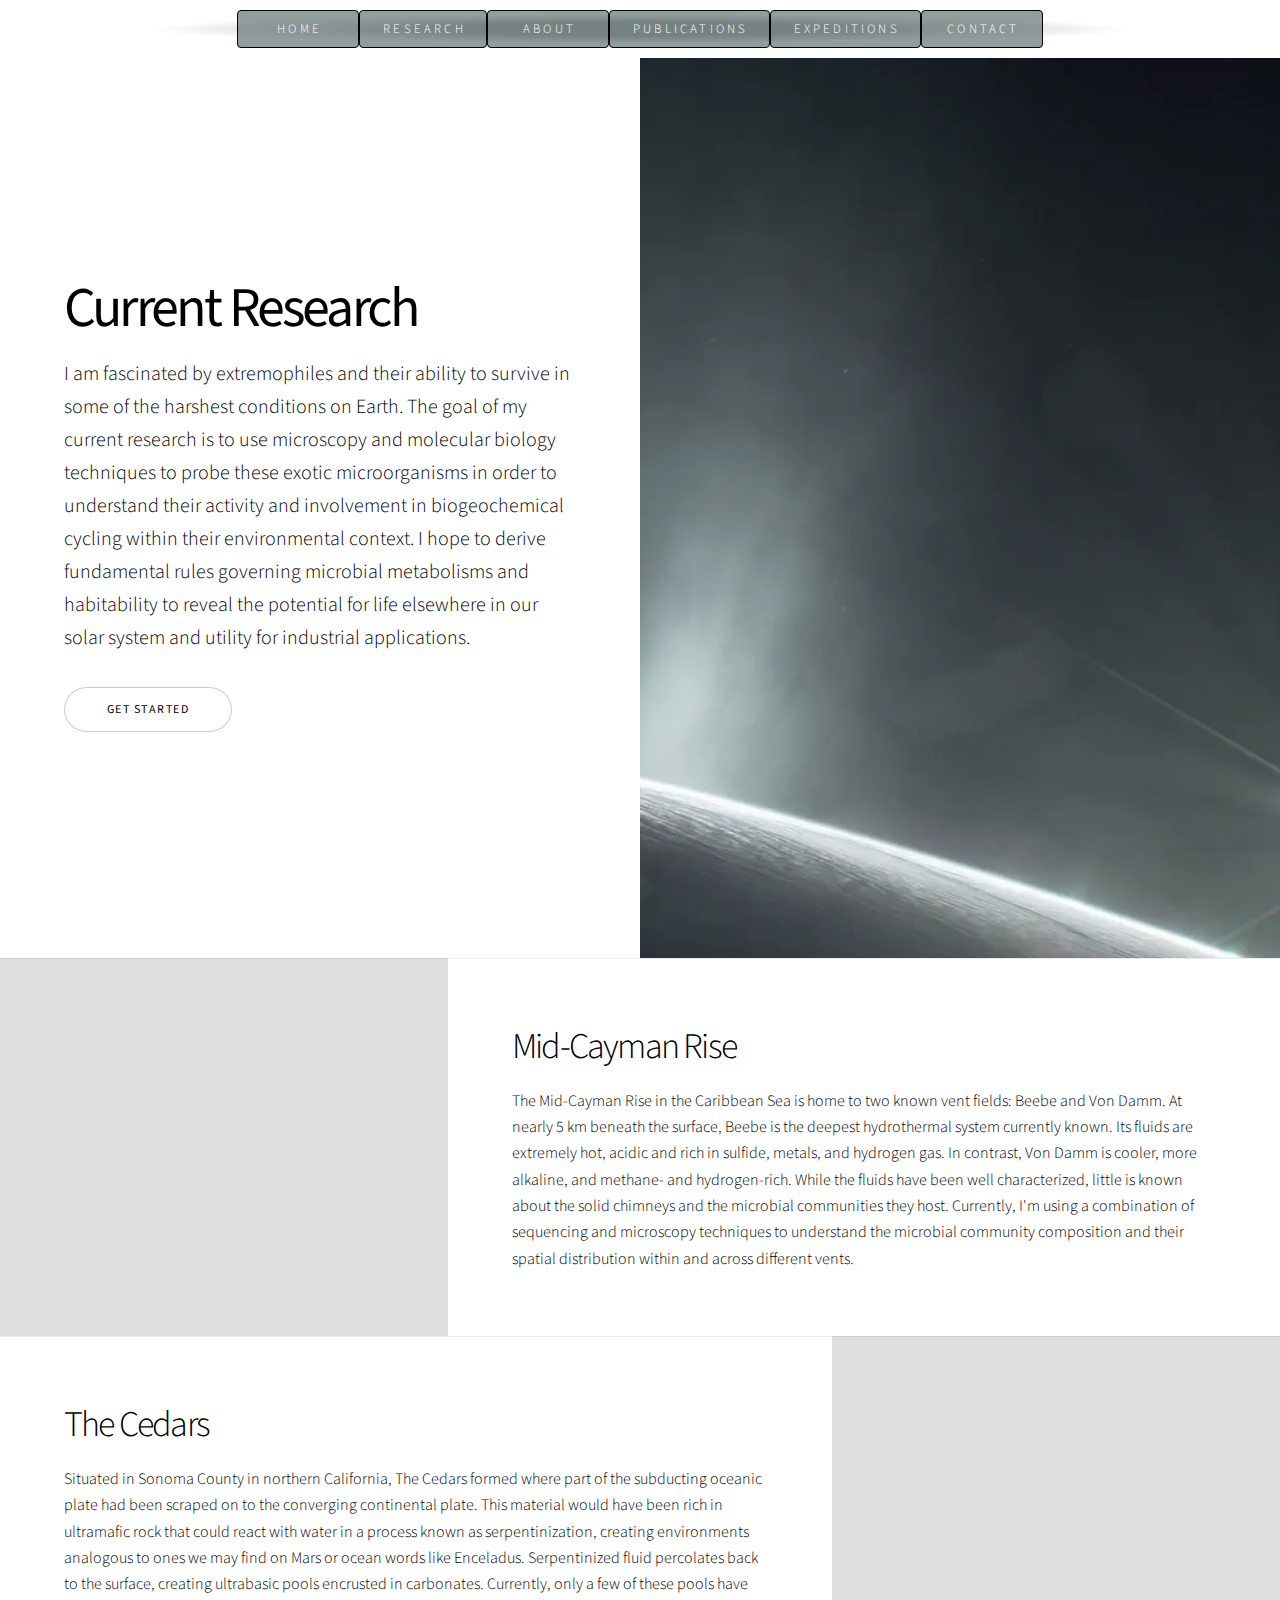
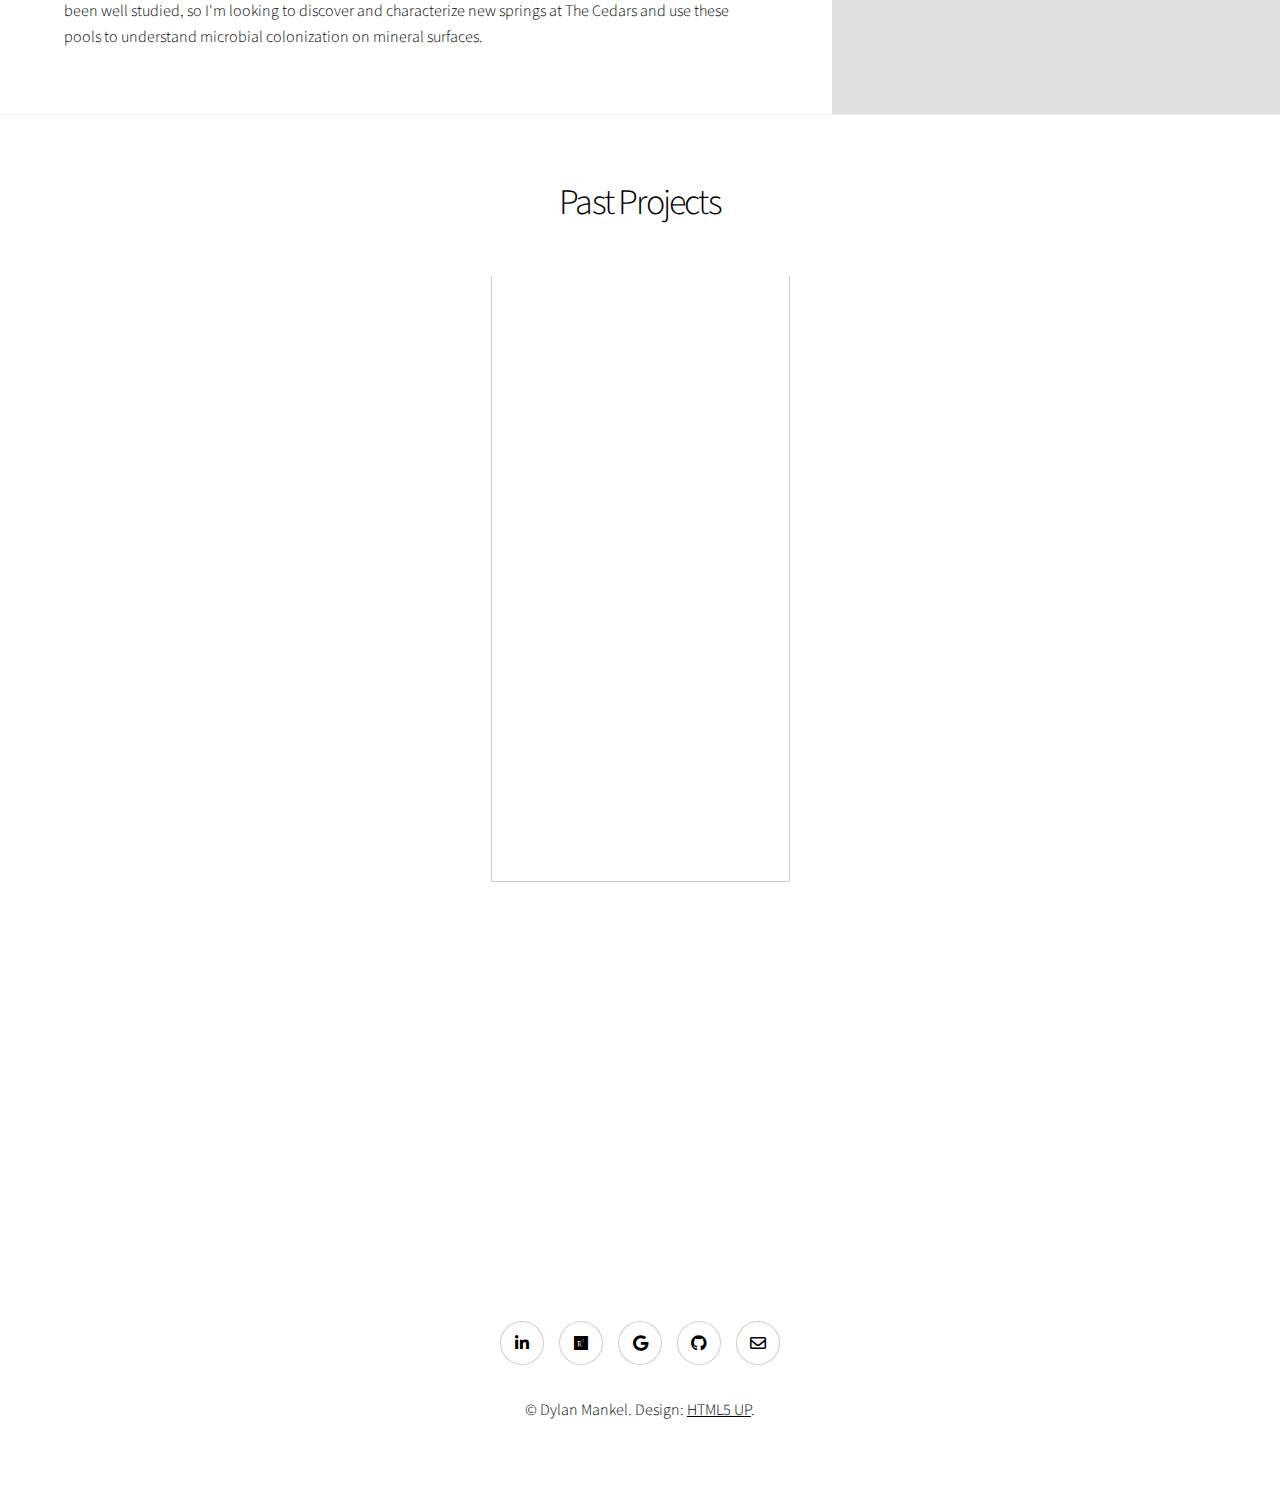
<file: research/research.html>
<!DOCTYPE HTML>
<!--
	Story by HTML5 UP
	html5up.net | @ajlkn
	Free for personal and commercial use under the CCA 3.0 license (html5up.net/license)
-->
<html>
	<head>
		<!-- Google tag (gtag.js) -->
		<script async src="https://www.googletagmanager.com/gtag/js?id=G-QRT3GTBPZR"></script>
		<script>
  			window.dataLayer = window.dataLayer || [];
  			function gtag(){dataLayer.push(arguments);}
  			gtag('js', new Date());

 			gtag('config', 'G-QRT3GTBPZR');
		</script>

		<title>Dylan's Personal Website</title>
		<meta charset="utf-8" />
		<meta name="viewport" content="width=device-width, initial-scale=1, user-scalable=no" />
		<link rel="stylesheet" href="assets/css/main.css" />
		<noscript><link rel="stylesheet" href="assets/css/noscript.css" /></noscript>
	</head>
	<body class="is-preload">

		<style>
			

			#top-container {
			background-color: #f1f1f1;
			padding: 30px;
			text-align: center;
			}

			.header {
			padding: 10px 10px;
			z-index: 9999;
			}

			#header nav {
			}

			#header nav ul  {
				background-image: -moz-radial-gradient(rgba(0, 0, 0, 0.25) 25%, rgba(0, 0, 0, 0) 55%);
   	 			background-image: -webkit-radial-gradient(rgba(0, 0, 0, 0.25) 25%, rgba(0, 0, 0, 0) 55%);
    			background-image: -ms-radial-gradient(rgba(0, 0, 0, 0.25) 25%, rgba(0, 0, 0, 0) 55%);
    			background-image: radial-gradient(rgba(0, 0, 0, 0.25) 25%, rgba(0, 0, 0, 0) 55%);
				
			}
			
			#header nav ul li {
				background-color: rgb(109,125,125,.75);
				border:solid 1px #000000;

				
			}

			#header nav ul li a {
				color: white;
				height: 2.25rem;
            	line-height: 2.25rem;
			}

			.divided {
			padding: 0px;
			}

			.sticky {
			position: fixed;
			top: 0;
			width: 100%;
		  	}

		  .sticky + .divided {
			padding-top: 50px;
		  	}

			</style>
		




		


		<div class="header" id="myHeader">
			<header id="header">
				
				<nav>
					<ul>
						<!--<li><a href="#intro">Intro</a></li>-->
						<li><a href="../index.html">Home</a></li>
						<li><a href="/research/research.html">Research</a></li>
						<li><a href="/index.html#about">About</a></li>
						<li><a href="/index.html#publications">Publications</a></li>
						<li><a href="/index.html#expeditions">Expeditions</a></li>
						<li><a href="/index.html#contact">Contact</a></li>
						<!--<li><a href="#elements">Elements</a></li>-->
					</ul>
				</nav>
			</header>
		</div>
		

		<!-- Wrapper -->
		
		  
			<div id="wrapper" class="divided">
				
				<!-- One -->
					<section class="banner style1 orient-left content-align-left image-position-right fullscreen onload-image-fade-in onload-content-fade-right">
						<div class="content">
							<h1><b>Current Research</b></h1>
							<p class="major">I am fascinated by extremophiles and their ability to survive in some of the harshest conditions on Earth. The goal of my current research is to use microscopy and molecular biology techniques to probe these exotic microorganisms in order to understand their activity and involvement in biogeochemical cycling within their environmental context. 
								I hope to derive fundamental rules governing microbial metabolisms and habitability to reveal the potential for life elsewhere in our solar system and utility for industrial applications.</a></p>
							<ul class="actions stacked">
								<li><a href="#first" class="button big wide smooth-scroll-middle">Get Started</a></li>
							</ul>
						</div>
						<div class="image">
							<img src="../images/Enceladus_Plume.png" alt="" />
						</div>
					</section>

				<!-- Two -->
					<section class="spotlight style1 orient-right content-align-left image-position-center onscroll-image-fade-in" id="first">
						<div class="content">
							<h2>Mid-Cayman Rise</h2>
							<p>The Mid-Cayman Rise in the Caribbean Sea is home to two known vent fields: Beebe and Von Damm. At nearly 5 km beneath the surface, Beebe is the deepest hydrothermal system currently known. Its fluids are extremely hot, acidic and rich in sulfide, metals, and hydrogen gas. In contrast, Von Damm is cooler, more alkaline, and methane- and hydrogen-rich. While the fluids have been well characterized, little is known about the solid chimneys and the microbial communities they host.
								Currently, I'm using a combination of sequencing and microscopy techniques to understand the microbial community composition and their spatial distribution within and across different vents.
							</p>

							
							
							<!--<ul class="actions stacked">
								<li><a href="#" class="button">Learn More</a></li>
							</ul>-->
<!--
							<ul>
								<div class="gallery style2 small lightbox onscroll-fade-in">
									<article>
										<a href="../research/images/mcr-gallery/fulls/vlcsnap-2024-04-30-01h10m34s982.png" class="image">
											<img src="../research/images/mcr-gallery/thumbs/vlcsnap-2024-04-30-01h10m34s982_thumb.png" alt="" />
										</a>
										<div class="caption">
											<h3>Ipsum Dolor</h3>
											<p>Lorem ipsum dolor amet, consectetur magna etiam elit. Etiam sed ultrices.</p>
											<ul class="actions fixed">
												<li><span class="button small">Details</span></li>
											</ul>
										</div>
									</article>
									<article>
										<a href="../research/images/mcr-gallery/fulls/vlcsnap-2024-04-30-01h17m03s727.png" class="image">
											<img src="../research/images/mcr-gallery/thumbs/vlcsnap-2024-04-30-01h17m03s727_thumb.png" alt="" />
										</a>
										<div class="caption">
											<h3>Ipsum Dolor</h3>
											<p>Lorem ipsum dolor amet, consectetur magna etiam elit. Etiam sed ultrices.</p>
											<ul class="actions fixed">
												<li><span class="button small">Details</span></li>
											</ul>
										</div>
									</article>
									<article>
										<a href="../research/images/mcr-gallery/fulls/vlcsnap-2024-04-30-01h30m57s342.png" class="image">
											<img src="../research/images/mcr-gallery/thumbs/vlcsnap-2024-04-30-01h30m57s342_thumb.png" alt="" />
										</a>
										<div class="caption">
											<h3>Ipsum Dolor</h3>
											<p>Lorem ipsum dolor amet, consectetur magna etiam elit. Etiam sed ultrices.</p>
											<ul class="actions fixed">
												<li><span class="button small">Details</span></li>
											</ul>
										</div>
									</article>
									<article>
										<a href="../research/images/mcr-gallery/fulls/vlcsnap-2024-04-30-02h06m52s240.png" class="image">
											<img src="../research/images/mcr-gallery/thumbs/vlcsnap-2024-04-30-02h06m52s240_thumb.png" alt="" />
										</a>
										<div class="caption">
											<h3>Ipsum Dolor</h3>
											<p>Lorem ipsum dolor amet, consectetur magna etiam elit. Etiam sed ultrices.</p>
											<ul class="actions fixed">
												<li><span class="button small">Details</span></li>
											</ul>
										</div>
									</article>
									<article>
										<a href="../research/images/mcr-gallery/fulls/beebe.png" class="image">
											<img src="../research/images/mcr-gallery/thumbs/beebe_thumb.png" alt="" />
										</a>
										<div class="caption">
											<h3>Ipsum Dolor</h3>
											<p>Lorem ipsum dolor amet, consectetur magna etiam elit. Etiam sed ultrices.</p>
											<ul class="actions fixed">
												<li><span class="button small">Details</span></li>
											</ul>
										</div>
									</article>
								</div>
							</ul>
-->



						</div>
						<div class="image">
							<img src="../research/images/beebe.png" alt="" />
						</div>
					</section>

				<!-- Three -->
					<section class="spotlight style1 orient-left content-align-left image-position-center onscroll-image-fade-in">
						<div class="content">
							<h2>The Cedars</h2>
							<p>Situated in Sonoma County in northern California, The Cedars formed where part of the subducting oceanic plate had been scraped on to the converging continental plate. 
								This material would have been rich in ultramafic rock that could react with water in a process known as serpentinization, creating environments analogous to ones we may 
								find on Mars or ocean words like Enceladus. Serpentinized fluid percolates back to the surface, creating ultrabasic pools encrusted in carbonates. Currently, only a few of these pools have been well studied,
								so I'm looking to discover and characterize new springs at The Cedars and use these pools to understand microbial colonization on mineral surfaces.  
							



							</p>

<!--
							<ul>

							<div class="gallery style2 small lightbox onscroll-fade-in">
								<article>
									<a href="../research/images/the-cedars-gallery/fulls/20230926_142846.jpg" class="image">
										<img src="../research/images/the-cedars-gallery/thumbs/20230926_142846_thumb.jpg" alt="" />
									</a>
									<div class="caption">
										<h3>Ipsum Dolor</h3>
										<p>Lorem ipsum dolor amet, consectetur magna etiam elit. Etiam sed ultrices.</p>
										<ul class="actions fixed">
											<li><span class="button small">Details</span></li>
										</ul>
									</div>
								</article>
								<article>
									<a href="../research/images/the-cedars-gallery/fulls/IMG_6122.png" class="image">
										<img src="../research/images/the-cedars-gallery/thumbs/IMG_6122_thumb.jpeg" alt="" />
									</a>
									<div class="caption">
										<h3>Ipsum Dolor</h3>
										<p>Lorem ipsum dolor amet, consectetur magna etiam elit. Etiam sed ultrices.</p>
										<ul class="actions fixed">
											<li><span class="button small">Details</span></li>
										</ul>
									</div>
								</article>
								<article>
									<a href="../research/images/the-cedars-gallery/fulls/IMG_9695.png" class="image">
										<img src="../research/images/the-cedars-gallery/thumbs/IMG_9695_thumb.png" alt="" />
									</a>
									<div class="caption">
										<h3>Ipsum Dolor</h3>
										<p>Lorem ipsum dolor amet, consectetur magna etiam elit. Etiam sed ultrices.</p>
										<ul class="actions fixed">
											<li><span class="button small">Details</span></li>
										</ul>
									</div>
								</article>
								<article>
									<a href="../research/images/the-cedars-gallery/fulls/IMG_9697.png" class="image">
										<img src="../research/images/the-cedars-gallery/thumbs/IMG_9697_thumb.png" alt="" />
									</a>
									<div class="caption">
										<h3>Ipsum Dolor</h3>
										<p>Lorem ipsum dolor amet, consectetur magna etiam elit. Etiam sed ultrices.</p>
										<ul class="actions fixed">
											<li><span class="button small">Details</span></li>
										</ul>
									</div>
								</article>
								<article>
									<a href="../research/images/the-cedars-gallery/fulls/IMG_9744.png" class="image">
										<img src="../research/images/the-cedars-gallery/thumbs/IMG_9744_thumb.png" alt="" />
									</a>
									<div class="caption">
										<h3>Ipsum Dolor</h3>
										<p>Lorem ipsum dolor amet, consectetur magna etiam elit. Etiam sed ultrices.</p>
										<ul class="actions fixed">
											<li><span class="button small">Details</span></li>
										</ul>
									</div>
								</article>
								<article>
									<a href="../research/images/the-cedars-gallery/fulls/P_Barnes_Spring__20230926_122414.jpg" class="image">
										<img src="../research/images/the-cedars-gallery/thumbs/P_Barnes_Spring__20230926_122414_thumb.jpg" alt="" />
									</a>
									<div class="caption">
										<h3>Ipsum Dolor</h3>
										<p>Lorem ipsum dolor amet, consectetur magna etiam elit. Etiam sed ultrices.</p>
										<ul class="actions fixed">
											<li><span class="button small">Details</span></li>
										</ul>
									</div>
								</article>
								<article>
									<a href="../research/images/the-cedars-gallery/fulls/thecedars_gps.jpg" class="image">
										<img src="../research/images/the-cedars-gallery/thumbs/thecedars_gps_thumb.jpg" alt="" />
									</a>
									<div class="caption">
										<h3>Ipsum Dolor</h3>
										<p>Lorem ipsum dolor amet, consectetur magna etiam elit. Etiam sed ultrices.</p>
										<ul class="actions fixed">
											<li><span class="button small">Details</span></li>
										</ul>
									</div>
								</article>
								
								
							</div>
						</ul>
-->
							
							
								
							
						</div>
						<div class="image">
							<img src="images/thecedars_gps.jpg" alt="" />
						</div>

					</section>

				<!-- Four 
					<section class="spotlight style1 orient-right content-align-left image-position-center onscroll-image-fade-in">
						<div class="content">
							<h2>Mars Microbes</h2>
							<p> under construction :)</p>
							<ul class="actions stacked">
								<li><a href="#" class="button">Learn More</a></li>
							</ul>
						</div>
						<div class="image">
							<img src="images/spotlight03.jpg" alt="" />
						</div>
					</section>-->

				<!-- Five 
					<section class="wrapper style1 align-center">
						<div class="inner">
							<h2>Massa sed condimentum</h2>
							<p>Lorem ipsum dolor sit amet, consectetur adipiscing elit. Morbi id ante sed ex pharetra lacinia sit amet vel massa. Donec facilisis laoreet nulla eu bibendum. Donec ut ex risus. Fusce lorem lectus, pharetra pretium massa et, hendrerit vestibulum odio lorem ipsum.</p>
						</div> -->

						<!-- Gallery 
							<div class="gallery style2 medium lightbox onscroll-fade-in">
								<article>
									<a href="images/gallery/fulls/01.jpg" class="image">
										<img src="images/gallery/thumbs/01.jpg" alt="" />
									</a>
									<div class="caption">
										<h3>Ipsum Dolor</h3>
										<p>Lorem ipsum dolor amet, consectetur magna etiam elit. Etiam sed ultrices.</p>
										<ul class="actions fixed">
											<li><span class="button small">Details</span></li>
										</ul>
									</div>
								</article>
								<article>
									<a href="images/gallery/fulls/02.jpg" class="image">
										<img src="images/gallery/thumbs/02.jpg" alt="" />
									</a>
									<div class="caption">
										<h3>Feugiat Lorem</h3>
										<p>Lorem ipsum dolor amet, consectetur magna etiam elit. Etiam sed ultrices.</p>
										<ul class="actions fixed">
											<li><span class="button small">Details</span></li>
										</ul>
									</div>
								</article>
								<article>
									<a href="images/gallery/fulls/03.jpg" class="image">
										<img src="images/gallery/thumbs/03.jpg" alt="" />
									</a>
									<div class="caption">
										<h3>Magna Amet</h3>
										<p>Lorem ipsum dolor amet, consectetur magna etiam elit. Etiam sed ultrices.</p>
										<ul class="actions fixed">
											<li><span class="button small">Details</span></li>
										</ul>
									</div>
								</article>
								<article>
									<a href="images/gallery/fulls/04.jpg" class="image">
										<img src="images/gallery/thumbs/04.jpg" alt="" />
									</a>
									<div class="caption">
										<h3>Sed Tempus</h3>
										<p>Lorem ipsum dolor amet, consectetur magna etiam elit. Etiam sed ultrices.</p>
										<ul class="actions fixed">
											<li><span class="button small">Details</span></li>
										</ul>
									</div>
								</article>
								<article>
									<a href="images/gallery/fulls/05.jpg" class="image">
										<img src="images/gallery/thumbs/05.jpg" alt="" />
									</a>
									<div class="caption">
										<h3>Ultrices Magna</h3>
										<p>Lorem ipsum dolor amet, consectetur magna etiam elit. Etiam sed ultrices.</p>
										<ul class="actions fixed">
											<li><span class="button small">Details</span></li>
										</ul>
									</div>
								</article>
								<article>
									<a href="images/gallery/fulls/06.jpg" class="image">
										<img src="images/gallery/thumbs/06.jpg" alt="" />
									</a>
									<div class="caption">
										<h3>Sed Tempus</h3>
										<p>Lorem ipsum dolor amet, consectetur magna etiam elit. Etiam sed ultrices.</p>
										<ul class="actions fixed">
											<li><span class="button small">Details</span></li>
										</ul>
									</div>
								</article>
								<article>
									<a href="images/gallery/fulls/07.jpg" class="image">
										<img src="images/gallery/thumbs/07.jpg" alt="" />
									</a>
									<div class="caption">
										<h3>Ipsum Lorem</h3>
										<p>Lorem ipsum dolor amet, consectetur magna etiam elit. Etiam sed ultrices.</p>
										<ul class="actions fixed">
											<li><span class="button small">Details</span></li>
										</ul>
									</div>
								</article>
								<article>
									<a href="images/gallery/fulls/08.jpg" class="image">
										<img src="images/gallery/thumbs/08.jpg" alt="" />
									</a>
									<div class="caption">
										<h3>Magna Risus</h3>
										<p>Lorem ipsum dolor amet, consectetur magna etiam elit. Etiam sed ultrices.</p>
										<ul class="actions fixed">
											<li><span class="button small">Details</span></li>
										</ul>
									</div>
								</article>
								<article>
									<a href="images/gallery/fulls/09.jpg" class="image">
										<img src="images/gallery/thumbs/09.jpg" alt="" />
									</a>
									<div class="caption">
										<h3>Tempus Dolor</h3>
										<p>Lorem ipsum dolor amet, consectetur magna etiam elit. Etiam sed ultrices.</p>
										<ul class="actions fixed">
											<li><span class="button small">Details</span></li>
										</ul>
									</div>
								</article>
								<article>
									<a href="images/gallery/fulls/10.jpg" class="image">
										<img src="images/gallery/thumbs/10.jpg" alt="" />
									</a>
									<div class="caption">
										<h3>Sed Etiam</h3>
										<p>Lorem ipsum dolor amet, consectetur magna etiam elit. Etiam sed ultrices.</p>
										<ul class="actions fixed">
											<li><span class="button small">Details</span></li>
										</ul>
									</div>
								</article>
								<article>
									<a href="images/gallery/fulls/11.jpg" class="image">
										<img src="images/gallery/thumbs/11.jpg" alt="" />
									</a>
									<div class="caption">
										<h3>Magna Lorem</h3>
										<p>Lorem ipsum dolor amet, consectetur magna etiam elit. Etiam sed ultrices.</p>
										<ul class="actions fixed">
											<li><span class="button small">Details</span></li>
										</ul>
									</div>
								</article>
								<article>
									<a href="images/gallery/fulls/12.jpg" class="image">
										<img src="images/gallery/thumbs/12.jpg" alt="" />
									</a>
									<div class="caption">
										<h3>Ipsum Dolor</h3>
										<p>Lorem ipsum dolor amet, consectetur magna etiam elit. Etiam sed ultrices.</p>
										<ul class="actions fixed">
											<li><span class="button small">Details</span></li>
										</ul>
									</div>
								</article>
							</div>

					</section>-->
					

				<!-- Six -->
					<section class="wrapper style1 align-center">
						<div class="inner">
							<h2>Past Projects</h2>
							<p></p>
							<div class="items style1 medium onscroll-fade-in">
								<section>
									<span class="icon solid style2 major fa-chart-line"></span>
									<h3>Organism-level metabolic rates</h3>
									<p>Compiled the largest database of organismal-level metabolic rates to date in tandem with quantifying energy fluxes and biomass-energy relations at the global biosphere level with coauthors. </p>
								</p>
								<p>
								<ol align="left"> <b><i>Relevant publications:</i></b>
									<li style="font-size:12px">
										Hoehler, T., <b>Mankel, D.</b>, Girguis, P., McCollom, T., Kiang, N., Jørgensen, B. B. (2023)
										The metabolic rate of the biosphere and its components. Proc. Natl. Acad. Sci. U.S.A.
										120(25): e2303764120. <a href="https://doi.org/10.1073/pnas.2303764120"> https://doi.org/10.1073/pnas.2303764120 </a>
									</li>
								</ol>
						</p>
								</section>
								<section>
									<span class="icon solid style2 major fa-flask"></span>
									<h3>Lost City Hydrothermal FIeld</h3>
									<p>Cultured some of the first microbial from the LCHF consortia and developed geochemical simulations of experiments in Crunchflow</p>
								</section>
								<section>
									<span class="icon solid style2 major fa-meteor"></span>
									<h3>MSU Observatory</h3>
									<p>Operated the 1-meter telescope and collected photometry from exoplanet candidates, variables stars, and microlensing events and submitted data to AAVSO and CBA databases</p>
									<p>
										<ol align="left"> <b><i>Relevant publications:</i></b>
												<li style="font-size:12px">
													Murphy-Glaysher, F. J., ... , <b>Mankel, D.</b>, et al. (2022). V392Persei: A γ-ray bright nova
												eruption from a known dwarf nova, Monthly Notices of the Royal Astronomical Society,
												514 (4), 6183–6202. <a href="https://doi.org/10.1093/mnras/stac1577"> https://doi.org/10.1093/mnras/stac1577</a>.
												</li>
												<li style="font-size:12px">
													Patterson, J., de Miguel, E., ... , <b>Mankel, D.</b>, et al. (2017). OV Bootis: Forty Nights Of
													World-Wide Photometry. Society for Astronomical Sciences, 1-6.
												</li>
												</font>
										</ol>
								</p>
								</section>
								<section>
									<span class="icon solid style2 major fa-bacteria"></span>
									<h3><i>Shewanella</i> Engineering</h3>
									<p>
										Isolated NADH dehydrogenase mutants of <i>S. oneidensis</i> and cloned mutants with constitutively expressed fluorescent proteins.
									</p>
								</section>
								</section>
							</div>
						</div>
					</section>

				<!-- Seven 
					<section class="wrapper style1 align-center">
						<div class="inner medium">
							<h2>Get in touch</h2>
							<form method="post" action="#">
								<div class="fields">
									<div class="field half">
										<label for="name">Name</label>
										<input type="text" name="name" id="name" value="" />
									</div>
									<div class="field half">
										<label for="email">Email</label>
										<input type="email" name="email" id="email" value="" />
									</div>
									<div class="field">
										<label for="message">Message</label>
										<textarea name="message" id="message" rows="6"></textarea>
									</div>
								</div>
								<ul class="actions special">
									<li><input type="submit" name="submit" id="submit" value="Send Message" /></li>
								</ul>
							</form>

						</div>
					</section>-->

				<!-- Footer Bubbles -->
					<footer class="wrapper style1 align-center">
						<div class="inner">
							<ul class="icons">
								<li><a href="https://www.linkedin.com/in/dmankel" class="icon brands style2 fa-linkedin-in"><span class="label">LinkedIn</span></a></li>
								<li><a href="https://www.researchgate.net/profile/Dylan-Mankel" class="icon brands style2 fa-researchgate"><span class="label">ResearchGate</span></a></li>
								<li><a href="https://scholar.google.com/citations?user=_y2l2ZIAAAAJ&hl=en" class="icon brands style2 fa-google"><span  class="label">GoogleScholar</span></a></li>
								<li><a href="https://github.com/mankeldy" class="icon brands style2 fa-github"><span  class="label">GoogleScholar</span></a></li>
								<li><a href="../index.html#contact" class="icon style2 fa-envelope"><span class="label">Contact</span></a></li>
							</ul>
							<p>&copy; Dylan Mankel. Design: <a href="https://html5up.net">HTML5 UP</a>.</p>
						</div>
					</footer>

			</div>

		<!-- Scripts -->
			<script src="assets/js/jquery.min.js"></script>
			<script src="assets/js/jquery.scrollex.min.js"></script>
			<script src="assets/js/jquery.scrolly.min.js"></script>
			<script src="assets/js/browser.min.js"></script>
			<script src="assets/js/breakpoints.min.js"></script>
			<script src="assets/js/util.js"></script>
			<script src="assets/js/main.js"></script>

			
			<script>
				window.onscroll = function() {myFunction()};
				
				var header = document.getElementById("myHeader");
				var sticky = header.offsetTop;
				
				function myFunction() {
				if (window.pageYOffset > sticky) {
					header.classList.add("sticky");
				} else {
					header.classList.remove("sticky");
				}
				}
				</script>

	</body>
</html>
</file>
<file: research/assets/css/noscript.css>
/*
	Story by HTML5 UP
	html5up.net | @ajlkn
	Free for personal and commercial use under the CCA 3.0 license (html5up.net/license)
*/

/* Banner (transitions) */

	.banner.onload-content-fade-up .content {
		-moz-transition: none;
		-webkit-transition: none;
		-ms-transition: none;
		transition: none;
	}

	body.is-preload .banner.onload-content-fade-up .content {
		-moz-transform: none;
		-webkit-transform: none;
		-ms-transform: none;
		transform: none;
		opacity: 1;
	}

	.banner.onload-content-fade-down .content {
		-moz-transition: none;
		-webkit-transition: none;
		-ms-transition: none;
		transition: none;
	}

	body.is-preload .banner.onload-content-fade-down .content {
		-moz-transform: none;
		-webkit-transform: none;
		-ms-transform: none;
		transform: none;
		opacity: 1;
	}

	.banner.onload-content-fade-left .content {
		-moz-transition: none;
		-webkit-transition: none;
		-ms-transition: none;
		transition: none;
	}

	body.is-preload .banner.onload-content-fade-left .content {
		-moz-transform: none;
		-webkit-transform: none;
		-ms-transform: none;
		transform: none;
		opacity: 1;
	}

	.banner.onload-content-fade-right .content {
		-moz-transition: none;
		-webkit-transition: none;
		-ms-transition: none;
		transition: none;
	}

	body.is-preload .banner.onload-content-fade-right .content {
		-moz-transform: none;
		-webkit-transform: none;
		-ms-transform: none;
		transform: none;
		opacity: 1;
	}

	.banner.onload-content-fade-in .content {
		-moz-transition: none;
		-webkit-transition: none;
		-ms-transition: none;
		transition: none;
	}

	body.is-preload .banner.onload-content-fade-in .content {
		-moz-transform: none;
		-webkit-transform: none;
		-ms-transform: none;
		transform: none;
		opacity: 1;
	}

	.banner.onload-image-fade-up .image {
		-moz-transition: none;
		-webkit-transition: none;
		-ms-transition: none;
		transition: none;
	}

		.banner.onload-image-fade-up .image img {
			-moz-transition: none;
			-webkit-transition: none;
			-ms-transition: none;
			transition: none;
		}

	body.is-preload .banner.onload-image-fade-up .image {
		-moz-transform: none;
		-webkit-transform: none;
		-ms-transform: none;
		transform: none;
		opacity: 1;
	}

		body.is-preload .banner.onload-image-fade-up .image img {
			opacity: 1;
		}

	.banner.onload-image-fade-down .image {
		-moz-transition: none;
		-webkit-transition: none;
		-ms-transition: none;
		transition: none;
	}

		.banner.onload-image-fade-down .image img {
			-moz-transition: none;
			-webkit-transition: none;
			-ms-transition: none;
			transition: none;
		}

	body.is-preload .banner.onload-image-fade-down .image {
		-moz-transform: none;
		-webkit-transform: none;
		-ms-transform: none;
		transform: none;
		opacity: 1;
	}

		body.is-preload .banner.onload-image-fade-down .image img {
			opacity: 1;
		}

	.banner.onload-image-fade-left .image {
		-moz-transition: none;
		-webkit-transition: none;
		-ms-transition: none;
		transition: none;
	}

		.banner.onload-image-fade-left .image img {
			-moz-transition: none;
			-webkit-transition: none;
			-ms-transition: none;
			transition: none;
		}

	body.is-preload .banner.onload-image-fade-left .image {
		-moz-transform: none;
		-webkit-transform: none;
		-ms-transform: none;
		transform: none;
		opacity: 1;
	}

		body.is-preload .banner.onload-image-fade-left .image img {
			opacity: 1;
		}

	.banner.onload-image-fade-right .image {
		-moz-transition: none;
		-webkit-transition: none;
		-ms-transition: none;
		transition: none;
	}

		.banner.onload-image-fade-right .image img {
			-moz-transition: none;
			-webkit-transition: none;
			-ms-transition: none;
			transition: none;
		}

	body.is-preload .banner.onload-image-fade-right .image {
		-moz-transform: none;
		-webkit-transform: none;
		-ms-transform: none;
		transform: none;
		opacity: 1;
	}

		body.is-preload .banner.onload-image-fade-right .image img {
			opacity: 1;
		}

	.banner.onload-image-fade-in .image img {
		-moz-transition: none;
		-webkit-transition: none;
		-ms-transition: none;
		transition: none;
	}

	body.is-preload .banner.onload-image-fade-in .image img {
		opacity: 1;
	}

	.banner.onscroll-content-fade-up .content {
		-moz-transition: none;
		-webkit-transition: none;
		-ms-transition: none;
		transition: none;
	}

	.banner.onscroll-content-fade-up.is-inactive .content {
		-moz-transform: none;
		-webkit-transform: none;
		-ms-transform: none;
		transform: none;
		opacity: 1;
	}

	.banner.onscroll-content-fade-down .content {
		-moz-transition: none;
		-webkit-transition: none;
		-ms-transition: none;
		transition: none;
	}

	.banner.onscroll-content-fade-down.is-inactive .content {
		-moz-transform: none;
		-webkit-transform: none;
		-ms-transform: none;
		transform: none;
		opacity: 1;
	}

	.banner.onscroll-content-fade-left .content {
		-moz-transition: none;
		-webkit-transition: none;
		-ms-transition: none;
		transition: none;
	}

	.banner.onscroll-content-fade-left.is-inactive .content {
		-moz-transform: none;
		-webkit-transform: none;
		-ms-transform: none;
		transform: none;
		opacity: 1;
	}

	.banner.onscroll-content-fade-right .content {
		-moz-transition: none;
		-webkit-transition: none;
		-ms-transition: none;
		transition: none;
	}

	.banner.onscroll-content-fade-right.is-inactive .content {
		-moz-transform: none;
		-webkit-transform: none;
		-ms-transform: none;
		transform: none;
		opacity: 1;
	}

	.banner.onscroll-content-fade-in .content {
		-moz-transition: none;
		-webkit-transition: none;
		-ms-transition: none;
		transition: none;
	}

	.banner.onscroll-content-fade-in.is-inactive .content {
		-moz-transform: none;
		-webkit-transform: none;
		-ms-transform: none;
		transform: none;
		opacity: 1;
	}

	.banner.onscroll-image-fade-up .image {
		-moz-transition: none;
		-webkit-transition: none;
		-ms-transition: none;
		transition: none;
	}

		.banner.onscroll-image-fade-up .image img {
			-moz-transition: none;
			-webkit-transition: none;
			-ms-transition: none;
			transition: none;
		}

	.banner.onscroll-image-fade-up.is-inactive .image {
		-moz-transform: none;
		-webkit-transform: none;
		-ms-transform: none;
		transform: none;
		opacity: 1;
	}

		.banner.onscroll-image-fade-up.is-inactive .image img {
			opacity: 1;
		}

	.banner.onscroll-image-fade-down .image {
		-moz-transition: none;
		-webkit-transition: none;
		-ms-transition: none;
		transition: none;
	}

		.banner.onscroll-image-fade-down .image img {
			-moz-transition: none;
			-webkit-transition: none;
			-ms-transition: none;
			transition: none;
		}

	.banner.onscroll-image-fade-down.is-inactive .image {
		-moz-transform: none;
		-webkit-transform: none;
		-ms-transform: none;
		transform: none;
		opacity: 1;
	}

		.banner.onscroll-image-fade-down.is-inactive .image img {
			opacity: 1;
		}

	.banner.onscroll-image-fade-left .image {
		-moz-transition: none;
		-webkit-transition: none;
		-ms-transition: none;
		transition: none;
	}

		.banner.onscroll-image-fade-left .image img {
			-moz-transition: none;
			-webkit-transition: none;
			-ms-transition: none;
			transition: none;
		}

	.banner.onscroll-image-fade-left.is-inactive .image {
		-moz-transform: none;
		-webkit-transform: none;
		-ms-transform: none;
		transform: none;
		opacity: 1;
	}

		.banner.onscroll-image-fade-left.is-inactive .image img {
			opacity: 1;
		}

	.banner.onscroll-image-fade-right .image {
		-moz-transition: none;
		-webkit-transition: none;
		-ms-transition: none;
		transition: none;
	}

		.banner.onscroll-image-fade-right .image img {
			-moz-transition: none;
			-webkit-transition: none;
			-ms-transition: none;
			transition: none;
		}

	.banner.onscroll-image-fade-right.is-inactive .image {
		-moz-transform: none;
		-webkit-transform: none;
		-ms-transform: none;
		transform: none;
		opacity: 1;
	}

		.banner.onscroll-image-fade-right.is-inactive .image img {
			opacity: 1;
		}

	.banner.onscroll-image-fade-in .image img {
		-moz-transition: none;
		-webkit-transition: none;
		-ms-transition: none;
		transition: none;
	}

	.banner.onscroll-image-fade-in.is-inactive .image img {
		opacity: 1;
	}
</file>
<file: research/assets/css/main.css>
@import url(fontawesome-all.min.css);
@import url("https://fonts.googleapis.com/css?family=Source+Sans+Pro:300,300i,400,400i");

/*
	Story by HTML5 UP
	html5up.net | @ajlkn
	Free for personal and commercial use under the CCA 3.0 license (html5up.net/license)
*/

html, body, div, span, applet, object,
iframe, h1, h2, h3, h4, h5, h6, p, blockquote,
pre, a, abbr, acronym, address, big, cite,
code, del, dfn, em, img, ins, kbd, q, s, samp,
small, strike, strong, sub, sup, tt, var, b,
u, i, center, dl, dt, dd, ol, ul, li, fieldset,
form, label, legend, table, caption, tbody,
tfoot, thead, tr, th, td, article, aside,
canvas, details, embed, figure, figcaption,
footer, header, hgroup, menu, nav, output, ruby,
section, summary, time, mark, audio, video {
	margin: 0;
	padding: 0;
	border: 0;
	font-size: 100%;
	font: inherit;
	vertical-align: baseline;}

article, aside, details, figcaption, figure,
footer, header, hgroup, menu, nav, section {
	display: block;}

body {
	line-height: 1;
}

ol, ul {
	list-style: none;
}

blockquote, q {
	quotes: none;
}

	blockquote:before, blockquote:after, q:before, q:after {
		content: '';
		content: none;
	}

table {
	border-collapse: collapse;
	border-spacing: 0;
}

body {
	-webkit-text-size-adjust: none;
}

mark {
	background-color: transparent;
	color: inherit;
}

input::-moz-focus-inner {
	border: 0;
	padding: 0;
}

input, select, textarea {
	-moz-appearance: none;
	-webkit-appearance: none;
	-ms-appearance: none;
	appearance: none;
}

/* Basic */

	@-ms-viewport {
		width: device-width;
	}

	body {
		-ms-overflow-style: scrollbar;
	}

	@media screen and (max-width: 480px) {

		html, body {
			min-width: 320px;
		}

	}

	html {
		box-sizing: border-box;
	}

	*, *:before, *:after {
		box-sizing: inherit;
	}

	body {
		background: #ffffff;
	}

		body.is-preload *, body.is-preload *:before, body.is-preload *:after {
			-moz-animation: none !important;
			-webkit-animation: none !important;
			-ms-animation: none !important;
			animation: none !important;
			-moz-transition: none !important;
			-webkit-transition: none !important;
			-ms-transition: none !important;
			transition: none !important;
		}

/* Type */

	html {
		font-size: 18pt;
	}

		@media screen and (max-width: 1680px) {

			html {
				font-size: 14pt;
			}

		}

		@media screen and (max-width: 1280px) {

			html {
				font-size: 12pt;
			}

		}

		@media screen and (max-width: 736px) {

			html {
				font-size: 11pt;
			}

		}

		@media screen and (max-width: 360px) {

			html {
				font-size: 10pt
			}

		}

	body {
		background-color: #ffffff;
		color: #000000;
	}

	body, input, select, textarea {
		font-family: "Source Sans Pro", Helvetica, sans-serif;
		font-size: 1rem;
		font-weight: 300;
		line-height: 1.65;
	}

	a {
		-moz-transition: color 0.2s ease-in-out;
		-webkit-transition: color 0.2s ease-in-out;
		-ms-transition: color 0.2s ease-in-out;
		transition: color 0.2s ease-in-out;
		text-decoration: underline;
	}

		a:hover {
			text-decoration: none;
		}

	strong, b {
		font-weight: 400;
	}

	em, i {
		font-style: italic;
	}

	p {
		margin: 0 0 2rem 0;
	}

		p.major {
			font-size: 1.25rem;
		}

	h1, h2, h3, h4, h5, h6 {
		font-weight: 300;
		line-height: 1.375;
		letter-spacing: -0.05em;
		margin: 0 0 1rem 0;
	}

		h1 a, h2 a, h3 a, h4 a, h5 a, h6 a {
			color: inherit;
			text-decoration: none;
		}

	h1 {
		font-size: 3.5rem;
		line-height: 1.2;
	}

	h2 {
		font-size: 2.25rem;
	}

	h3 {
		font-size: 1.5rem;
	}

	h4 {
		font-size: 1.1rem;
	}

	h5 {
		font-size: 0.9rem;
	}

	h6 {
		font-size: 0.7rem;
	}

	sub {
		font-size: 0.8rem;
		position: relative;
		top: 0.5rem;
	}

	sup {
		font-size: 0.8rem;
		position: relative;
		top: -0.5rem;
	}

	blockquote {
		border-left: solid 4px;
		font-style: italic;
		margin: 0 0 2rem 0;
		padding: 0.5rem 0 0.5rem 2rem;
	}

	code {
		border-radius: 4px;
		font-family: "Courier New", monospace;
		font-size: 0.9em;
		margin: 0 0.25rem;
		padding: 0.25rem 0.325rem;
	}

	pre {
		-webkit-overflow-scrolling: touch;
		font-family: "Courier New", monospace;
		font-size: 0.9em;
		margin: 0 0 2rem 0;
	}

		pre code {
			display: block;
			line-height: 1.5;
			padding: 0.75rem 1rem;
			overflow-x: auto;
		}

	hr {
		border: 0;
		border-bottom: solid 1px;
		margin: 2.5rem 0;
	}

		hr.major {
			margin: 3.5rem 0;
		}

	.align-left {
		text-align: left;
	}

	.align-center {
		text-align: center;
	}

	.align-right {
		text-align: right;
	}

	@media screen and (max-width: 736px) {

		p.major {
			font-size: 1.1rem;
		}

		h1 {
			font-size: 2.5rem;
		}

		h2 {
			font-size: 2rem;
		}

		h3 {
			font-size: 1.25rem;
		}

		h4 {
			font-size: 1rem;
		}

	}

	input, select, textarea {
		color: #000000;
	}

	a {
		color: #000000;
	}

		a:hover {
			color: #47D3E5;
		}

	strong, b {
		color: #000000;
	}

	h1, h2, h3, h4, h5, h6 {
		color: #000000;
	}

	blockquote {
		border-left-color: rgba(0, 0, 0, 0.2);
	}

	code {
		background: rgba(0, 0, 0, 0.05);
		border-color: rgba(0, 0, 0, 0.2);
	}

	hr {
		border-bottom-color: rgba(0, 0, 0, 0.2);
	}

/* Row */

	.row {
		display: flex;
		flex-wrap: wrap;
		box-sizing: border-box;
		align-items: stretch;
	}

		.row > * {
			box-sizing: border-box;
		}

		.row.gtr-uniform > * > :last-child {
			margin-bottom: 0;
		}

		.row.aln-left {
			justify-content: flex-start;
		}

		.row.aln-center {
			justify-content: center;
		}

		.row.aln-right {
			justify-content: flex-end;
		}

		.row.aln-top {
			align-items: flex-start;
		}

		.row.aln-middle {
			align-items: center;
		}

		.row.aln-bottom {
			align-items: flex-end;
		}

		.row > .imp {
			order: -1;
		}

		.row > .col-1 {
			width: 8.33333%;
		}

		.row > .off-1 {
			margin-left: 8.33333%;
		}

		.row > .col-2 {
			width: 16.66667%;
		}

		.row > .off-2 {
			margin-left: 16.66667%;
		}

		.row > .col-3 {
			width: 25%;
		}

		.row > .off-3 {
			margin-left: 25%;
		}

		.row > .col-4 {
			width: 33.33333%;
		}

		.row > .off-4 {
			margin-left: 33.33333%;
		}

		.row > .col-5 {
			width: 41.66667%;
		}

		.row > .off-5 {
			margin-left: 41.66667%;
		}

		.row > .col-6 {
			width: 50%;
		}

		.row > .off-6 {
			margin-left: 50%;
		}

		.row > .col-7 {
			width: 58.33333%;
		}

		.row > .off-7 {
			margin-left: 58.33333%;
		}

		.row > .col-8 {
			width: 66.66667%;
		}

		.row > .off-8 {
			margin-left: 66.66667%;
		}

		.row > .col-9 {
			width: 75%;
		}

		.row > .off-9 {
			margin-left: 75%;
		}

		.row > .col-10 {
			width: 83.33333%;
		}

		.row > .off-10 {
			margin-left: 83.33333%;
		}

		.row > .col-11 {
			width: 91.66667%;
		}

		.row > .off-11 {
			margin-left: 91.66667%;
		}

		.row > .col-12 {
			width: 100%;
		}

		.row > .off-12 {
			margin-left: 100%;
		}

		.row.gtr-0 {
			margin-top: 0;
			margin-left: 0rem;
		}

			.row.gtr-0 > * {
				padding: 0 0 0 0rem;
			}

			.row.gtr-0.gtr-uniform {
				margin-top: 0rem;
			}

				.row.gtr-0.gtr-uniform > * {
					padding-top: 0rem;
				}

		.row.gtr-25 {
			margin-top: 0;
			margin-left: -0.5rem;
		}

			.row.gtr-25 > * {
				padding: 0 0 0 0.5rem;
			}

			.row.gtr-25.gtr-uniform {
				margin-top: -0.5rem;
			}

				.row.gtr-25.gtr-uniform > * {
					padding-top: 0.5rem;
				}

		.row.gtr-50 {
			margin-top: 0;
			margin-left: -1rem;
		}

			.row.gtr-50 > * {
				padding: 0 0 0 1rem;
			}

			.row.gtr-50.gtr-uniform {
				margin-top: -1rem;
			}

				.row.gtr-50.gtr-uniform > * {
					padding-top: 1rem;
				}

		.row {
			margin-top: 0;
			margin-left: -2rem;
		}

			.row > * {
				padding: 0 0 0 2rem;
			}

			.row.gtr-uniform {
				margin-top: -2rem;
			}

				.row.gtr-uniform > * {
					padding-top: 2rem;
				}

		.row.gtr-150 {
			margin-top: 0;
			margin-left: -3rem;
		}

			.row.gtr-150 > * {
				padding: 0 0 0 3rem;
			}

			.row.gtr-150.gtr-uniform {
				margin-top: -3rem;
			}

				.row.gtr-150.gtr-uniform > * {
					padding-top: 3rem;
				}

		.row.gtr-200 {
			margin-top: 0;
			margin-left: -4rem;
		}

			.row.gtr-200 > * {
				padding: 0 0 0 4rem;
			}

			.row.gtr-200.gtr-uniform {
				margin-top: -4rem;
			}

				.row.gtr-200.gtr-uniform > * {
					padding-top: 4rem;
				}

		@media screen and (max-width: 1680px) {

			.row {
				display: flex;
				flex-wrap: wrap;
				box-sizing: border-box;
				align-items: stretch;
			}

				.row > * {
					box-sizing: border-box;
				}

				.row.gtr-uniform > * > :last-child {
					margin-bottom: 0;
				}

				.row.aln-left {
					justify-content: flex-start;
				}

				.row.aln-center {
					justify-content: center;
				}

				.row.aln-right {
					justify-content: flex-end;
				}

				.row.aln-top {
					align-items: flex-start;
				}

				.row.aln-middle {
					align-items: center;
				}

				.row.aln-bottom {
					align-items: flex-end;
				}

				.row > .imp-xlarge {
					order: -1;
				}

				.row > .col-1-xlarge {
					width: 8.33333%;
				}

				.row > .off-1-xlarge {
					margin-left: 8.33333%;
				}

				.row > .col-2-xlarge {
					width: 16.66667%;
				}

				.row > .off-2-xlarge {
					margin-left: 16.66667%;
				}

				.row > .col-3-xlarge {
					width: 25%;
				}

				.row > .off-3-xlarge {
					margin-left: 25%;
				}

				.row > .col-4-xlarge {
					width: 33.33333%;
				}

				.row > .off-4-xlarge {
					margin-left: 33.33333%;
				}

				.row > .col-5-xlarge {
					width: 41.66667%;
				}

				.row > .off-5-xlarge {
					margin-left: 41.66667%;
				}

				.row > .col-6-xlarge {
					width: 50%;
				}

				.row > .off-6-xlarge {
					margin-left: 50%;
				}

				.row > .col-7-xlarge {
					width: 58.33333%;
				}

				.row > .off-7-xlarge {
					margin-left: 58.33333%;
				}

				.row > .col-8-xlarge {
					width: 66.66667%;
				}

				.row > .off-8-xlarge {
					margin-left: 66.66667%;
				}

				.row > .col-9-xlarge {
					width: 75%;
				}

				.row > .off-9-xlarge {
					margin-left: 75%;
				}

				.row > .col-10-xlarge {
					width: 83.33333%;
				}

				.row > .off-10-xlarge {
					margin-left: 83.33333%;
				}

				.row > .col-11-xlarge {
					width: 91.66667%;
				}

				.row > .off-11-xlarge {
					margin-left: 91.66667%;
				}

				.row > .col-12-xlarge {
					width: 100%;
				}

				.row > .off-12-xlarge {
					margin-left: 100%;
				}

				.row.gtr-0 {
					margin-top: 0;
					margin-left: 0rem;
				}

					.row.gtr-0 > * {
						padding: 0 0 0 0rem;
					}

					.row.gtr-0.gtr-uniform {
						margin-top: 0rem;
					}

						.row.gtr-0.gtr-uniform > * {
							padding-top: 0rem;
						}

				.row.gtr-25 {
					margin-top: 0;
					margin-left: -0.5rem;
				}

					.row.gtr-25 > * {
						padding: 0 0 0 0.5rem;
					}

					.row.gtr-25.gtr-uniform {
						margin-top: -0.5rem;
					}

						.row.gtr-25.gtr-uniform > * {
							padding-top: 0.5rem;
						}

				.row.gtr-50 {
					margin-top: 0;
					margin-left: -1rem;
				}

					.row.gtr-50 > * {
						padding: 0 0 0 1rem;
					}

					.row.gtr-50.gtr-uniform {
						margin-top: -1rem;
					}

						.row.gtr-50.gtr-uniform > * {
							padding-top: 1rem;
						}

				.row {
					margin-top: 0;
					margin-left: -2rem;
				}

					.row > * {
						padding: 0 0 0 2rem;
					}

					.row.gtr-uniform {
						margin-top: -2rem;
					}

						.row.gtr-uniform > * {
							padding-top: 2rem;
						}

				.row.gtr-150 {
					margin-top: 0;
					margin-left: -3rem;
				}

					.row.gtr-150 > * {
						padding: 0 0 0 3rem;
					}

					.row.gtr-150.gtr-uniform {
						margin-top: -3rem;
					}

						.row.gtr-150.gtr-uniform > * {
							padding-top: 3rem;
						}

				.row.gtr-200 {
					margin-top: 0;
					margin-left: -4rem;
				}

					.row.gtr-200 > * {
						padding: 0 0 0 4rem;
					}

					.row.gtr-200.gtr-uniform {
						margin-top: -4rem;
					}

						.row.gtr-200.gtr-uniform > * {
							padding-top: 4rem;
						}

		}

		@media screen and (max-width: 1280px) {

			.row {
				display: flex;
				flex-wrap: wrap;
				box-sizing: border-box;
				align-items: stretch;
			}

				.row > * {
					box-sizing: border-box;
				}

				.row.gtr-uniform > * > :last-child {
					margin-bottom: 0;
				}

				.row.aln-left {
					justify-content: flex-start;
				}

				.row.aln-center {
					justify-content: center;
				}

				.row.aln-right {
					justify-content: flex-end;
				}

				.row.aln-top {
					align-items: flex-start;
				}

				.row.aln-middle {
					align-items: center;
				}

				.row.aln-bottom {
					align-items: flex-end;
				}

				.row > .imp-large {
					order: -1;
				}

				.row > .col-1-large {
					width: 8.33333%;
				}

				.row > .off-1-large {
					margin-left: 8.33333%;
				}

				.row > .col-2-large {
					width: 16.66667%;
				}

				.row > .off-2-large {
					margin-left: 16.66667%;
				}

				.row > .col-3-large {
					width: 25%;
				}

				.row > .off-3-large {
					margin-left: 25%;
				}

				.row > .col-4-large {
					width: 33.33333%;
				}

				.row > .off-4-large {
					margin-left: 33.33333%;
				}

				.row > .col-5-large {
					width: 41.66667%;
				}

				.row > .off-5-large {
					margin-left: 41.66667%;
				}

				.row > .col-6-large {
					width: 50%;
				}

				.row > .off-6-large {
					margin-left: 50%;
				}

				.row > .col-7-large {
					width: 58.33333%;
				}

				.row > .off-7-large {
					margin-left: 58.33333%;
				}

				.row > .col-8-large {
					width: 66.66667%;
				}

				.row > .off-8-large {
					margin-left: 66.66667%;
				}

				.row > .col-9-large {
					width: 75%;
				}

				.row > .off-9-large {
					margin-left: 75%;
				}

				.row > .col-10-large {
					width: 83.33333%;
				}

				.row > .off-10-large {
					margin-left: 83.33333%;
				}

				.row > .col-11-large {
					width: 91.66667%;
				}

				.row > .off-11-large {
					margin-left: 91.66667%;
				}

				.row > .col-12-large {
					width: 100%;
				}

				.row > .off-12-large {
					margin-left: 100%;
				}

				.row.gtr-0 {
					margin-top: 0;
					margin-left: 0rem;
				}

					.row.gtr-0 > * {
						padding: 0 0 0 0rem;
					}

					.row.gtr-0.gtr-uniform {
						margin-top: 0rem;
					}

						.row.gtr-0.gtr-uniform > * {
							padding-top: 0rem;
						}

				.row.gtr-25 {
					margin-top: 0;
					margin-left: -0.5rem;
				}

					.row.gtr-25 > * {
						padding: 0 0 0 0.5rem;
					}

					.row.gtr-25.gtr-uniform {
						margin-top: -0.5rem;
					}

						.row.gtr-25.gtr-uniform > * {
							padding-top: 0.5rem;
						}

				.row.gtr-50 {
					margin-top: 0;
					margin-left: -1rem;
				}

					.row.gtr-50 > * {
						padding: 0 0 0 1rem;
					}

					.row.gtr-50.gtr-uniform {
						margin-top: -1rem;
					}

						.row.gtr-50.gtr-uniform > * {
							padding-top: 1rem;
						}

				.row {
					margin-top: 0;
					margin-left: -2rem;
				}

					.row > * {
						padding: 0 0 0 2rem;
					}

					.row.gtr-uniform {
						margin-top: -2rem;
					}

						.row.gtr-uniform > * {
							padding-top: 2rem;
						}

				.row.gtr-150 {
					margin-top: 0;
					margin-left: -3rem;
				}

					.row.gtr-150 > * {
						padding: 0 0 0 3rem;
					}

					.row.gtr-150.gtr-uniform {
						margin-top: -3rem;
					}

						.row.gtr-150.gtr-uniform > * {
							padding-top: 3rem;
						}

				.row.gtr-200 {
					margin-top: 0;
					margin-left: -4rem;
				}

					.row.gtr-200 > * {
						padding: 0 0 0 4rem;
					}

					.row.gtr-200.gtr-uniform {
						margin-top: -4rem;
					}

						.row.gtr-200.gtr-uniform > * {
							padding-top: 4rem;
						}

		}

		@media screen and (max-width: 980px) {

			.row {
				display: flex;
				flex-wrap: wrap;
				box-sizing: border-box;
				align-items: stretch;
			}

				.row > * {
					box-sizing: border-box;
				}

				.row.gtr-uniform > * > :last-child {
					margin-bottom: 0;
				}

				.row.aln-left {
					justify-content: flex-start;
				}

				.row.aln-center {
					justify-content: center;
				}

				.row.aln-right {
					justify-content: flex-end;
				}

				.row.aln-top {
					align-items: flex-start;
				}

				.row.aln-middle {
					align-items: center;
				}

				.row.aln-bottom {
					align-items: flex-end;
				}

				.row > .imp-medium {
					order: -1;
				}

				.row > .col-1-medium {
					width: 8.33333%;
				}

				.row > .off-1-medium {
					margin-left: 8.33333%;
				}

				.row > .col-2-medium {
					width: 16.66667%;
				}

				.row > .off-2-medium {
					margin-left: 16.66667%;
				}

				.row > .col-3-medium {
					width: 25%;
				}

				.row > .off-3-medium {
					margin-left: 25%;
				}

				.row > .col-4-medium {
					width: 33.33333%;
				}

				.row > .off-4-medium {
					margin-left: 33.33333%;
				}

				.row > .col-5-medium {
					width: 41.66667%;
				}

				.row > .off-5-medium {
					margin-left: 41.66667%;
				}

				.row > .col-6-medium {
					width: 50%;
				}

				.row > .off-6-medium {
					margin-left: 50%;
				}

				.row > .col-7-medium {
					width: 58.33333%;
				}

				.row > .off-7-medium {
					margin-left: 58.33333%;
				}

				.row > .col-8-medium {
					width: 66.66667%;
				}

				.row > .off-8-medium {
					margin-left: 66.66667%;
				}

				.row > .col-9-medium {
					width: 75%;
				}

				.row > .off-9-medium {
					margin-left: 75%;
				}

				.row > .col-10-medium {
					width: 83.33333%;
				}

				.row > .off-10-medium {
					margin-left: 83.33333%;
				}

				.row > .col-11-medium {
					width: 91.66667%;
				}

				.row > .off-11-medium {
					margin-left: 91.66667%;
				}

				.row > .col-12-medium {
					width: 100%;
				}

				.row > .off-12-medium {
					margin-left: 100%;
				}

				.row.gtr-0 {
					margin-top: 0;
					margin-left: 0rem;
				}

					.row.gtr-0 > * {
						padding: 0 0 0 0rem;
					}

					.row.gtr-0.gtr-uniform {
						margin-top: 0rem;
					}

						.row.gtr-0.gtr-uniform > * {
							padding-top: 0rem;
						}

				.row.gtr-25 {
					margin-top: 0;
					margin-left: -0.5rem;
				}

					.row.gtr-25 > * {
						padding: 0 0 0 0.5rem;
					}

					.row.gtr-25.gtr-uniform {
						margin-top: -0.5rem;
					}

						.row.gtr-25.gtr-uniform > * {
							padding-top: 0.5rem;
						}

				.row.gtr-50 {
					margin-top: 0;
					margin-left: -1rem;
				}

					.row.gtr-50 > * {
						padding: 0 0 0 1rem;
					}

					.row.gtr-50.gtr-uniform {
						margin-top: -1rem;
					}

						.row.gtr-50.gtr-uniform > * {
							padding-top: 1rem;
						}

				.row {
					margin-top: 0;
					margin-left: -2rem;
				}

					.row > * {
						padding: 0 0 0 2rem;
					}

					.row.gtr-uniform {
						margin-top: -2rem;
					}

						.row.gtr-uniform > * {
							padding-top: 2rem;
						}

				.row.gtr-150 {
					margin-top: 0;
					margin-left: -3rem;
				}

					.row.gtr-150 > * {
						padding: 0 0 0 3rem;
					}

					.row.gtr-150.gtr-uniform {
						margin-top: -3rem;
					}

						.row.gtr-150.gtr-uniform > * {
							padding-top: 3rem;
						}

				.row.gtr-200 {
					margin-top: 0;
					margin-left: -4rem;
				}

					.row.gtr-200 > * {
						padding: 0 0 0 4rem;
					}

					.row.gtr-200.gtr-uniform {
						margin-top: -4rem;
					}

						.row.gtr-200.gtr-uniform > * {
							padding-top: 4rem;
						}

		}

		@media screen and (max-width: 736px) {

			.row {
				display: flex;
				flex-wrap: wrap;
				box-sizing: border-box;
				align-items: stretch;
			}

				.row > * {
					box-sizing: border-box;
				}

				.row.gtr-uniform > * > :last-child {
					margin-bottom: 0;
				}

				.row.aln-left {
					justify-content: flex-start;
				}

				.row.aln-center {
					justify-content: center;
				}

				.row.aln-right {
					justify-content: flex-end;
				}

				.row.aln-top {
					align-items: flex-start;
				}

				.row.aln-middle {
					align-items: center;
				}

				.row.aln-bottom {
					align-items: flex-end;
				}

				.row > .imp-small {
					order: -1;
				}

				.row > .col-1-small {
					width: 8.33333%;
				}

				.row > .off-1-small {
					margin-left: 8.33333%;
				}

				.row > .col-2-small {
					width: 16.66667%;
				}

				.row > .off-2-small {
					margin-left: 16.66667%;
				}

				.row > .col-3-small {
					width: 25%;
				}

				.row > .off-3-small {
					margin-left: 25%;
				}

				.row > .col-4-small {
					width: 33.33333%;
				}

				.row > .off-4-small {
					margin-left: 33.33333%;
				}

				.row > .col-5-small {
					width: 41.66667%;
				}

				.row > .off-5-small {
					margin-left: 41.66667%;
				}

				.row > .col-6-small {
					width: 50%;
				}

				.row > .off-6-small {
					margin-left: 50%;
				}

				.row > .col-7-small {
					width: 58.33333%;
				}

				.row > .off-7-small {
					margin-left: 58.33333%;
				}

				.row > .col-8-small {
					width: 66.66667%;
				}

				.row > .off-8-small {
					margin-left: 66.66667%;
				}

				.row > .col-9-small {
					width: 75%;
				}

				.row > .off-9-small {
					margin-left: 75%;
				}

				.row > .col-10-small {
					width: 83.33333%;
				}

				.row > .off-10-small {
					margin-left: 83.33333%;
				}

				.row > .col-11-small {
					width: 91.66667%;
				}

				.row > .off-11-small {
					margin-left: 91.66667%;
				}

				.row > .col-12-small {
					width: 100%;
				}

				.row > .off-12-small {
					margin-left: 100%;
				}

				.row.gtr-0 {
					margin-top: 0;
					margin-left: 0rem;
				}

					.row.gtr-0 > * {
						padding: 0 0 0 0rem;
					}

					.row.gtr-0.gtr-uniform {
						margin-top: 0rem;
					}

						.row.gtr-0.gtr-uniform > * {
							padding-top: 0rem;
						}

				.row.gtr-25 {
					margin-top: 0;
					margin-left: -0.5rem;
				}

					.row.gtr-25 > * {
						padding: 0 0 0 0.5rem;
					}

					.row.gtr-25.gtr-uniform {
						margin-top: -0.5rem;
					}

						.row.gtr-25.gtr-uniform > * {
							padding-top: 0.5rem;
						}

				.row.gtr-50 {
					margin-top: 0;
					margin-left: -1rem;
				}

					.row.gtr-50 > * {
						padding: 0 0 0 1rem;
					}

					.row.gtr-50.gtr-uniform {
						margin-top: -1rem;
					}

						.row.gtr-50.gtr-uniform > * {
							padding-top: 1rem;
						}

				.row {
					margin-top: 0;
					margin-left: -2rem;
				}

					.row > * {
						padding: 0 0 0 2rem;
					}

					.row.gtr-uniform {
						margin-top: -2rem;
					}

						.row.gtr-uniform > * {
							padding-top: 2rem;
						}

				.row.gtr-150 {
					margin-top: 0;
					margin-left: -3rem;
				}

					.row.gtr-150 > * {
						padding: 0 0 0 3rem;
					}

					.row.gtr-150.gtr-uniform {
						margin-top: -3rem;
					}

						.row.gtr-150.gtr-uniform > * {
							padding-top: 3rem;
						}

				.row.gtr-200 {
					margin-top: 0;
					margin-left: -4rem;
				}

					.row.gtr-200 > * {
						padding: 0 0 0 4rem;
					}

					.row.gtr-200.gtr-uniform {
						margin-top: -4rem;
					}

						.row.gtr-200.gtr-uniform > * {
							padding-top: 4rem;
						}

		}

		@media screen and (max-width: 480px) {

			.row {
				display: flex;
				flex-wrap: wrap;
				box-sizing: border-box;
				align-items: stretch;
			}

				.row > * {
					box-sizing: border-box;
				}

				.row.gtr-uniform > * > :last-child {
					margin-bottom: 0;
				}

				.row.aln-left {
					justify-content: flex-start;
				}

				.row.aln-center {
					justify-content: center;
				}

				.row.aln-right {
					justify-content: flex-end;
				}

				.row.aln-top {
					align-items: flex-start;
				}

				.row.aln-middle {
					align-items: center;
				}

				.row.aln-bottom {
					align-items: flex-end;
				}

				.row > .imp-xsmall {
					order: -1;
				}

				.row > .col-1-xsmall {
					width: 8.33333%;
				}

				.row > .off-1-xsmall {
					margin-left: 8.33333%;
				}

				.row > .col-2-xsmall {
					width: 16.66667%;
				}

				.row > .off-2-xsmall {
					margin-left: 16.66667%;
				}

				.row > .col-3-xsmall {
					width: 25%;
				}

				.row > .off-3-xsmall {
					margin-left: 25%;
				}

				.row > .col-4-xsmall {
					width: 33.33333%;
				}

				.row > .off-4-xsmall {
					margin-left: 33.33333%;
				}

				.row > .col-5-xsmall {
					width: 41.66667%;
				}

				.row > .off-5-xsmall {
					margin-left: 41.66667%;
				}

				.row > .col-6-xsmall {
					width: 50%;
				}

				.row > .off-6-xsmall {
					margin-left: 50%;
				}

				.row > .col-7-xsmall {
					width: 58.33333%;
				}

				.row > .off-7-xsmall {
					margin-left: 58.33333%;
				}

				.row > .col-8-xsmall {
					width: 66.66667%;
				}

				.row > .off-8-xsmall {
					margin-left: 66.66667%;
				}

				.row > .col-9-xsmall {
					width: 75%;
				}

				.row > .off-9-xsmall {
					margin-left: 75%;
				}

				.row > .col-10-xsmall {
					width: 83.33333%;
				}

				.row > .off-10-xsmall {
					margin-left: 83.33333%;
				}

				.row > .col-11-xsmall {
					width: 91.66667%;
				}

				.row > .off-11-xsmall {
					margin-left: 91.66667%;
				}

				.row > .col-12-xsmall {
					width: 100%;
				}

				.row > .off-12-xsmall {
					margin-left: 100%;
				}

				.row.gtr-0 {
					margin-top: 0;
					margin-left: 0rem;
				}

					.row.gtr-0 > * {
						padding: 0 0 0 0rem;
					}

					.row.gtr-0.gtr-uniform {
						margin-top: 0rem;
					}

						.row.gtr-0.gtr-uniform > * {
							padding-top: 0rem;
						}

				.row.gtr-25 {
					margin-top: 0;
					margin-left: -0.5rem;
				}

					.row.gtr-25 > * {
						padding: 0 0 0 0.5rem;
					}

					.row.gtr-25.gtr-uniform {
						margin-top: -0.5rem;
					}

						.row.gtr-25.gtr-uniform > * {
							padding-top: 0.5rem;
						}

				.row.gtr-50 {
					margin-top: 0;
					margin-left: -1rem;
				}

					.row.gtr-50 > * {
						padding: 0 0 0 1rem;
					}

					.row.gtr-50.gtr-uniform {
						margin-top: -1rem;
					}

						.row.gtr-50.gtr-uniform > * {
							padding-top: 1rem;
						}

				.row {
					margin-top: 0;
					margin-left: -2rem;
				}

					.row > * {
						padding: 0 0 0 2rem;
					}

					.row.gtr-uniform {
						margin-top: -2rem;
					}

						.row.gtr-uniform > * {
							padding-top: 2rem;
						}

				.row.gtr-150 {
					margin-top: 0;
					margin-left: -3rem;
				}

					.row.gtr-150 > * {
						padding: 0 0 0 3rem;
					}

					.row.gtr-150.gtr-uniform {
						margin-top: -3rem;
					}

						.row.gtr-150.gtr-uniform > * {
							padding-top: 3rem;
						}

				.row.gtr-200 {
					margin-top: 0;
					margin-left: -4rem;
				}

					.row.gtr-200 > * {
						padding: 0 0 0 4rem;
					}

					.row.gtr-200.gtr-uniform {
						margin-top: -4rem;
					}

						.row.gtr-200.gtr-uniform > * {
							padding-top: 4rem;
						}

		}

		@media screen and (max-width: 360px) {

			.row {
				display: flex;
				flex-wrap: wrap;
				box-sizing: border-box;
				align-items: stretch;
			}

				.row > * {
					box-sizing: border-box;
				}

				.row.gtr-uniform > * > :last-child {
					margin-bottom: 0;
				}

				.row.aln-left {
					justify-content: flex-start;
				}

				.row.aln-center {
					justify-content: center;
				}

				.row.aln-right {
					justify-content: flex-end;
				}

				.row.aln-top {
					align-items: flex-start;
				}

				.row.aln-middle {
					align-items: center;
				}

				.row.aln-bottom {
					align-items: flex-end;
				}

				.row > .imp-xxsmall {
					order: -1;
				}

				.row > .col-1-xxsmall {
					width: 8.33333%;
				}

				.row > .off-1-xxsmall {
					margin-left: 8.33333%;
				}

				.row > .col-2-xxsmall {
					width: 16.66667%;
				}

				.row > .off-2-xxsmall {
					margin-left: 16.66667%;
				}

				.row > .col-3-xxsmall {
					width: 25%;
				}

				.row > .off-3-xxsmall {
					margin-left: 25%;
				}

				.row > .col-4-xxsmall {
					width: 33.33333%;
				}

				.row > .off-4-xxsmall {
					margin-left: 33.33333%;
				}

				.row > .col-5-xxsmall {
					width: 41.66667%;
				}

				.row > .off-5-xxsmall {
					margin-left: 41.66667%;
				}

				.row > .col-6-xxsmall {
					width: 50%;
				}

				.row > .off-6-xxsmall {
					margin-left: 50%;
				}

				.row > .col-7-xxsmall {
					width: 58.33333%;
				}

				.row > .off-7-xxsmall {
					margin-left: 58.33333%;
				}

				.row > .col-8-xxsmall {
					width: 66.66667%;
				}

				.row > .off-8-xxsmall {
					margin-left: 66.66667%;
				}

				.row > .col-9-xxsmall {
					width: 75%;
				}

				.row > .off-9-xxsmall {
					margin-left: 75%;
				}

				.row > .col-10-xxsmall {
					width: 83.33333%;
				}

				.row > .off-10-xxsmall {
					margin-left: 83.33333%;
				}

				.row > .col-11-xxsmall {
					width: 91.66667%;
				}

				.row > .off-11-xxsmall {
					margin-left: 91.66667%;
				}

				.row > .col-12-xxsmall {
					width: 100%;
				}

				.row > .off-12-xxsmall {
					margin-left: 100%;
				}

				.row.gtr-0 {
					margin-top: 0;
					margin-left: 0rem;
				}

					.row.gtr-0 > * {
						padding: 0 0 0 0rem;
					}

					.row.gtr-0.gtr-uniform {
						margin-top: 0rem;
					}

						.row.gtr-0.gtr-uniform > * {
							padding-top: 0rem;
						}

				.row.gtr-25 {
					margin-top: 0;
					margin-left: -0.5rem;
				}

					.row.gtr-25 > * {
						padding: 0 0 0 0.5rem;
					}

					.row.gtr-25.gtr-uniform {
						margin-top: -0.5rem;
					}

						.row.gtr-25.gtr-uniform > * {
							padding-top: 0.5rem;
						}

				.row.gtr-50 {
					margin-top: 0;
					margin-left: -1rem;
				}

					.row.gtr-50 > * {
						padding: 0 0 0 1rem;
					}

					.row.gtr-50.gtr-uniform {
						margin-top: -1rem;
					}

						.row.gtr-50.gtr-uniform > * {
							padding-top: 1rem;
						}

				.row {
					margin-top: 0;
					margin-left: -2rem;
				}

					.row > * {
						padding: 0 0 0 2rem;
					}

					.row.gtr-uniform {
						margin-top: -2rem;
					}

						.row.gtr-uniform > * {
							padding-top: 2rem;
						}

				.row.gtr-150 {
					margin-top: 0;
					margin-left: -3rem;
				}

					.row.gtr-150 > * {
						padding: 0 0 0 3rem;
					}

					.row.gtr-150.gtr-uniform {
						margin-top: -3rem;
					}

						.row.gtr-150.gtr-uniform > * {
							padding-top: 3rem;
						}

				.row.gtr-200 {
					margin-top: 0;
					margin-left: -4rem;
				}

					.row.gtr-200 > * {
						padding: 0 0 0 4rem;
					}

					.row.gtr-200.gtr-uniform {
						margin-top: -4rem;
					}

						.row.gtr-200.gtr-uniform > * {
							padding-top: 4rem;
						}

		}

/* Box */

	.box {
		border-radius: 4px;
		border: solid 1px;
		margin-bottom: 2rem;
		padding: 1.5rem;
	}

		.box > :last-child,
		.box > :last-child > :last-child,
		.box > :last-child > :last-child > :last-child {
			margin-bottom: 0;
		}

		.box.alt {
			border: 0;
			border-radius: 0;
			padding: 0;
		}

	.box {
		border-color: rgba(0, 0, 0, 0.2);
	}

/* Button */

	input[type="submit"],
	input[type="reset"],
	input[type="button"],
	button,
	.button {
		-moz-appearance: none;
		-webkit-appearance: none;
		-ms-appearance: none;
		appearance: none;
		-moz-transition: background-color 0.2s ease-in-out, box-shadow 0.2s ease-in-out, color 0.2s ease-in-out;
		-webkit-transition: background-color 0.2s ease-in-out, box-shadow 0.2s ease-in-out, color 0.2s ease-in-out;
		-ms-transition: background-color 0.2s ease-in-out, box-shadow 0.2s ease-in-out, color 0.2s ease-in-out;
		transition: background-color 0.2s ease-in-out, box-shadow 0.2s ease-in-out, color 0.2s ease-in-out;
		border: 0;
		cursor: pointer;
		display: inline-block;
		font-weight: 400;
		letter-spacing: 0.125em;
		text-align: center;
		text-decoration: none;
		text-transform: uppercase;
		white-space: nowrap;
		font-size: 0.75rem;
		max-width: 20rem;
		height: 3.75em;
		line-height: 3.75em;
		border-radius: 3.75em;
		padding: 0 2.5em;
		text-overflow: ellipsis;
		overflow: hidden;
	}

		input[type="submit"].icon:before,
		input[type="reset"].icon:before,
		input[type="button"].icon:before,
		button.icon:before,
		.button.icon:before {
			margin-right: 0.5rem;
		}

		input[type="submit"].fit,
		input[type="reset"].fit,
		input[type="button"].fit,
		button.fit,
		.button.fit {
			width: 100%;
		}

		input[type="submit"].small,
		input[type="reset"].small,
		input[type="button"].small,
		button.small,
		.button.small {
			font-size: 0.6rem;
			height: 3.325em;
			line-height: 3.325em;
			border-radius: 3.325em;
			padding: 0 2em;
		}

		input[type="submit"].large,
		input[type="reset"].large,
		input[type="button"].large,
		button.large,
		.button.large {
			font-size: 0.8rem;
			height: 4em;
			line-height: 4em;
			border-radius: 4em;
			padding: 0 3em;
		}

		input[type="submit"].wide,
		input[type="reset"].wide,
		input[type="button"].wide,
		button.wide,
		.button.wide {
			min-width: 14em;
		}

		input[type="submit"].disabled, input[type="submit"]:disabled,
		input[type="reset"].disabled,
		input[type="reset"]:disabled,
		input[type="button"].disabled,
		input[type="button"]:disabled,
		button.disabled,
		button:disabled,
		.button.disabled,
		.button:disabled {
			pointer-events: none;
			opacity: 0.25;
		}

	input[type="submit"],
	input[type="reset"],
	input[type="button"],
	button,
	.button {
		background-color: transparent;
		box-shadow: inset 0 0 0 1px rgba(0, 0, 0, 0.2);
		color: #000000 !important;
	}

		input[type="submit"]:hover,
		input[type="reset"]:hover,
		input[type="button"]:hover,
		button:hover,
		.button:hover {
			box-shadow: inset 0 0 0 1px #47D3E5;
			color: #47D3E5 !important;
		}

		input[type="submit"]:active,
		input[type="reset"]:active,
		input[type="button"]:active,
		button:active,
		.button:active {
			background-color: rgba(71, 211, 229, 0.2);
			box-shadow: inset 0 0 0 1px #47D3E5;
			color: #47D3E5 !important;
		}

		input[type="submit"].primary,
		input[type="reset"].primary,
		input[type="button"].primary,
		button.primary,
		.button.primary {
			background-color: #000000;
			box-shadow: none;
			color: #ffffff !important;
		}

			input[type="submit"].primary:hover,
			input[type="reset"].primary:hover,
			input[type="button"].primary:hover,
			button.primary:hover,
			.button.primary:hover {
				background-color: #47D3E5;
			}

			input[type="submit"].primary:active,
			input[type="reset"].primary:active,
			input[type="button"].primary:active,
			button.primary:active,
			.button.primary:active {
				background-color: #1ebdd1;
			}

/* Form */

	form {
		margin: 0 0 2rem 0;
	}

		form > :last-child {
			margin-bottom: 0;
		}

		form > .fields {
			display: -moz-flex;
			display: -webkit-flex;
			display: -ms-flex;
			display: flex;
			-moz-flex-wrap: wrap;
			-webkit-flex-wrap: wrap;
			-ms-flex-wrap: wrap;
			flex-wrap: wrap;
			width: calc(100% + 3rem);
			margin: -1.5rem 0 2rem -1.5rem;
		}

			form > .fields > .field {
				-moz-flex-grow: 0;
				-webkit-flex-grow: 0;
				-ms-flex-grow: 0;
				flex-grow: 0;
				-moz-flex-shrink: 0;
				-webkit-flex-shrink: 0;
				-ms-flex-shrink: 0;
				flex-shrink: 0;
				padding: 1.5rem 0 0 1.5rem;
				width: calc(100% - 1.5rem);
			}

				form > .fields > .field.half {
					width: calc(50% - 0.75rem);
				}

				form > .fields > .field.third {
					width: calc(100%/3 - 0.5rem);
				}

				form > .fields > .field.quarter {
					width: calc(25% - 0.375rem);
				}

		@media screen and (max-width: 480px) {

			form > .fields {
				width: calc(100% + 3rem);
				margin: -1.5rem 0 2rem -1.5rem;
			}

				form > .fields > .field {
					padding: 1.5rem 0 0 1.5rem;
					width: calc(100% - 1.5rem);
				}

					form > .fields > .field.half {
						width: calc(100% - 1.5rem);
					}

					form > .fields > .field.third {
						width: calc(100% - 1.5rem);
					}

					form > .fields > .field.quarter {
						width: calc(100% - 1.5rem);
					}

		}

	label {
		display: block;
		font-size: 0.9rem;
		font-weight: 400;
		margin: 0 0 1rem 0;
	}

	input[type="text"],
	input[type="password"],
	input[type="email"],
	input[type="tel"],
	input[type="search"],
	input[type="url"],
	select,
	textarea {
		-moz-appearance: none;
		-webkit-appearance: none;
		-ms-appearance: none;
		appearance: none;
		background-color: transparent;
		border-radius: 4px;
		border: none;
		border: solid 1px;
		color: inherit;
		display: block;
		outline: 0;
		padding: 0 0.825rem;
		text-decoration: none;
		width: 100%;
	}

		input[type="text"]:invalid,
		input[type="password"]:invalid,
		input[type="email"]:invalid,
		input[type="tel"]:invalid,
		input[type="search"]:invalid,
		input[type="url"]:invalid,
		select:invalid,
		textarea:invalid {
			box-shadow: none;
		}

	select {
		background-size: 1.25rem;
		background-repeat: no-repeat;
		background-position: calc(100% - 1rem) center;
		height: 2.75rem;
		padding-right: 2.75rem;
		text-overflow: ellipsis;
	}

		select:focus::-ms-value {
			background-color: transparent;
		}

		select::-ms-expand {
			display: none;
		}

	input[type="text"],
	input[type="password"],
	input[type="email"],
	input[type="tel"],
	input[type="search"],
	input[type="url"],
	select {
		height: 2.75rem;
	}

	textarea {
		padding: 0.75rem 1rem;
	}

	input[type="checkbox"],
	input[type="radio"] {
		-moz-appearance: none;
		-webkit-appearance: none;
		-ms-appearance: none;
		appearance: none;
		display: block;
		float: left;
		margin-right: -2rem;
		opacity: 0;
		width: 1rem;
		z-index: -1;
	}

		input[type="checkbox"] + label,
		input[type="radio"] + label {
			text-decoration: none;
			-moz-user-select: none;
			-webkit-user-select: none;
			-ms-user-select: none;
			user-select: none;
			cursor: pointer;
			display: inline-block;
			font-size: 1rem;
			font-weight: 300;
			padding-left: 2.4rem;
			padding-right: 0.75rem;
			position: relative;
			margin-bottom: 0;
		}

			input[type="checkbox"] + label:before,
			input[type="radio"] + label:before {
				-moz-osx-font-smoothing: grayscale;
				-webkit-font-smoothing: antialiased;
				display: inline-block;
				font-style: normal;
				font-variant: normal;
				text-rendering: auto;
				line-height: 1;
				text-transform: none !important;
				font-family: 'Font Awesome 5 Free';
				font-weight: 900;
			}

			input[type="checkbox"] + label:before,
			input[type="radio"] + label:before {
				border-radius: 4px;
				border: solid 1px;
				content: '';
				display: inline-block;
				font-size: 0.8rem;
				height: 1.65rem;
				left: 0;
				line-height: 1.65rem;
				position: absolute;
				text-align: center;
				top: 0;
				width: 1.65rem;
			}

		input[type="checkbox"]:checked + label:before,
		input[type="radio"]:checked + label:before {
			content: '\f00c';
		}

	input[type="checkbox"] + label:before {
		border-radius: 4px;
	}

	input[type="radio"] + label:before {
		border-radius: 100%;
	}

	::-webkit-input-placeholder {
		opacity: 1.0;
	}

	:-moz-placeholder {
		opacity: 1.0;
	}

	::-moz-placeholder {
		opacity: 1.0;
	}

	:-ms-input-placeholder {
		opacity: 1.0;
	}

	label {
		color: #000000;
	}

	input[type="text"],
	input[type="password"],
	input[type="email"],
	input[type="tel"],
	input[type="search"],
	input[type="url"],
	select,
	textarea {
		border-color: rgba(0, 0, 0, 0.2);
	}

		input[type="text"]:focus,
		input[type="password"]:focus,
		input[type="email"]:focus,
		input[type="tel"]:focus,
		input[type="search"]:focus,
		input[type="url"]:focus,
		select:focus,
		textarea:focus {
			border-color: #47D3E5;
			box-shadow: 0 0 0 1px #47D3E5;
		}

	select {
		background-image: url("data:image/svg+xml;charset=utf8,%3Csvg xmlns='http://www.w3.org/2000/svg' width='40' height='40' preserveAspectRatio='none' viewBox='0 0 40 40'%3E%3Cpath d='M9.4,12.3l10.4,10.4l10.4-10.4c0.2-0.2,0.5-0.4,0.9-0.4c0.3,0,0.6,0.1,0.9,0.4l3.3,3.3c0.2,0.2,0.4,0.5,0.4,0.9 c0,0.4-0.1,0.6-0.4,0.9L20.7,31.9c-0.2,0.2-0.5,0.4-0.9,0.4c-0.3,0-0.6-0.1-0.9-0.4L4.3,17.3c-0.2-0.2-0.4-0.5-0.4-0.9 c0-0.4,0.1-0.6,0.4-0.9l3.3-3.3c0.2-0.2,0.5-0.4,0.9-0.4S9.1,12.1,9.4,12.3z' fill='rgba(0, 0, 0, 0.2)' /%3E%3C/svg%3E");
	}

		select option {
			color: #000000;
			background: #ffffff;
		}

	input[type="checkbox"] + label,
	input[type="radio"] + label {
		color: #000000;
	}

		input[type="checkbox"] + label:before,
		input[type="radio"] + label:before {
			border-color: rgba(0, 0, 0, 0.2);
		}

	input[type="checkbox"]:checked + label:before,
	input[type="radio"]:checked + label:before {
		background-color: #000000;
		border-color: #000000;
		color: #ffffff;
	}

	input[type="checkbox"]:focus + label:before,
	input[type="radio"]:focus + label:before {
		border-color: #47D3E5;
		box-shadow: 0 0 0 1px #47D3E5;
	}

	::-webkit-input-placeholder {
		color: rgba(0, 0, 0, 0.75) !important;
	}

	:-moz-placeholder {
		color: rgba(0, 0, 0, 0.75) !important;
	}

	::-moz-placeholder {
		color: rgba(0, 0, 0, 0.75) !important;
	}

	:-ms-input-placeholder {
		color: rgba(0, 0, 0, 0.75) !important;
	}

/* Icon */

	.icon {
		text-decoration: none;
		border-bottom: none;
		position: relative;
		text-align: center;
	}

		.icon:before {
			-moz-osx-font-smoothing: grayscale;
			-webkit-font-smoothing: antialiased;
			display: inline-block;
			font-style: normal;
			font-variant: normal;
			text-rendering: auto;
			line-height: 1;
			text-transform: none !important;
			font-family: 'Font Awesome 5 Free';
			font-weight: 400;
		}

		.icon > .label {
			display: none;
		}

		.icon:before {
			line-height: inherit;
		}

		.icon.solid:before {
			font-weight: 900;
		}

		.icon.brands:before {
			font-family: 'Font Awesome 5 Brands';
		}

		.icon.style2:before {
			border-radius: 2.75em;
			display: inline-block;
			height: 2.75em;
			line-height: 2.75em;
			width: 2.75em;
		}

		.icon.major {
			display: block;
			margin: 0 0 1rem 0;
		}

			.icon.major:before {
				font-size: 1.25rem;
			}

	a.icon.style2:before {
		-moz-transition: background-color 0.2s ease-in-out, box-shadow 0.2s ease-in-out, color 0.2s ease-in-out;
		-webkit-transition: background-color 0.2s ease-in-out, box-shadow 0.2s ease-in-out, color 0.2s ease-in-out;
		-ms-transition: background-color 0.2s ease-in-out, box-shadow 0.2s ease-in-out, color 0.2s ease-in-out;
		transition: background-color 0.2s ease-in-out, box-shadow 0.2s ease-in-out, color 0.2s ease-in-out;
	}

	.icon.style2:before {
		box-shadow: inset 0 0 0 1px rgba(0, 0, 0, 0.2);
	}

	a.icon.style2:hover:before {
		box-shadow: inset 0 0 0 1px #47D3E5;
		color: #47D3E5;
	}

	a.icon.style2:active:before {
		background-color: rgba(71, 211, 229, 0.1);
		box-shadow: inset 0 0 0 1px #47D3E5;
		color: #47D3E5;
	}

/* Image */

	.image {
		border: 0;
		border-radius: 4px;
		display: inline-block;
		position: relative;
	}

		.image img {
			display: block;
			border-radius: 4px;
		}

		.image.left, .image.right {
			width: 40%;
			max-width: 10rem;
		}

			.image.left img, .image.right img {
				width: 100%;
			}

		.image.left {
			float: left;
			margin: 0 1.5rem 1rem 0;
			top: 0.25rem;
		}

		.image.right {
			float: right;
			margin: 0 0 1rem 1.5rem;
			top: 0.25rem;
		}

		.image.fit {
			display: block;
			margin: 0 0 2rem 0;
			width: 100%;
		}

			.image.fit img {
				width: 100%;
			}

		.image.main {
			display: block;
			margin: 0 0 3rem 0;
			width: 100%;
		}

			.image.main img {
				width: 100%;
			}

/* List */

	ol {
		list-style: decimal;
		margin: 0 0 2rem 0;
		padding-left: 1.25rem;
	}

		ol li {
			padding-left: 0.25rem;
		}

	ul {
		list-style: disc;
		margin: 0 0 2rem 0;
		padding-left: 1rem;
	}

		ul li {
			padding-left: 0.5rem;
		}

		ul.alt {
			list-style: none;
			padding-left: 0;
		}

			ul.alt li {
				border-top: solid 1px;
				padding: 0.5rem 0;
			}

				ul.alt li:first-child {
					border-top: 0;
					padding-top: 0;
				}

	dl {
		margin: 0 0 2rem 0;
	}

		dl dt {
			display: block;
			font-weight: 400;
			margin: 0 0 1rem 0;
		}

		dl dd {
			margin-left: 2rem;
		}

		dl.style2 dt {
			width: 25%;
			float: left;
		}

		dl.style2 dd {
			width: 70%;
			float: left;
		}

		dl.style2:after {
			content: '';
			display: block;
			clear: both;
		}

	ul.alt li {
		border-top-color: rgba(0, 0, 0, 0.2);
	}

/* Actions */

	ul.actions {
		display: -moz-flex;
		display: -webkit-flex;
		display: -ms-flex;
		display: flex;
		cursor: default;
		list-style: none;
		margin-left: -1rem;
		padding-left: 0;
	}

		ul.actions li {
			padding: 0 0 0 1rem;
			vertical-align: middle;
		}

		ul.actions.special {
			-moz-justify-content: center;
			-webkit-justify-content: center;
			-ms-justify-content: center;
			justify-content: center;
			width: 100%;
			margin-left: 0;
		}

			ul.actions.special li:first-child {
				padding-left: 0;
			}

		ul.actions.stacked {
			-moz-flex-direction: column;
			-webkit-flex-direction: column;
			-ms-flex-direction: column;
			flex-direction: column;
			margin-left: 0;
		}

			ul.actions.stacked li {
				padding: 1.3rem 0 0 0;
			}

				ul.actions.stacked li:first-child {
					padding-top: 0;
				}

		ul.actions.fit {
			width: calc(100% + 1rem);
		}

			ul.actions.fit li {
				-moz-flex-grow: 1;
				-webkit-flex-grow: 1;
				-ms-flex-grow: 1;
				flex-grow: 1;
				-moz-flex-shrink: 1;
				-webkit-flex-shrink: 1;
				-ms-flex-shrink: 1;
				flex-shrink: 1;
				width: 100%;
			}

				ul.actions.fit li > * {
					width: 100%;
				}

			ul.actions.fit.stacked {
				width: 100%;
			}

		@media screen and (max-width: 480px) {

			ul.actions:not(.fixed) {
				-moz-flex-direction: column;
				-webkit-flex-direction: column;
				-ms-flex-direction: column;
				flex-direction: column;
				margin-left: 0;
				width: 100% !important;
			}

				ul.actions:not(.fixed) li {
					-moz-flex-grow: 1;
					-webkit-flex-grow: 1;
					-ms-flex-grow: 1;
					flex-grow: 1;
					-moz-flex-shrink: 1;
					-webkit-flex-shrink: 1;
					-ms-flex-shrink: 1;
					flex-shrink: 1;
					padding: 1rem 0 0 0;
					text-align: center;
					width: 100%;
				}

					ul.actions:not(.fixed) li > * {
						width: 100%;
					}

					ul.actions:not(.fixed) li:first-child {
						padding-top: 0;
					}

					ul.actions:not(.fixed) li input[type="submit"],
					ul.actions:not(.fixed) li input[type="reset"],
					ul.actions:not(.fixed) li input[type="button"],
					ul.actions:not(.fixed) li button,
					ul.actions:not(.fixed) li .button {
						width: 100%;
					}

						ul.actions:not(.fixed) li input[type="submit"].icon:before,
						ul.actions:not(.fixed) li input[type="reset"].icon:before,
						ul.actions:not(.fixed) li input[type="button"].icon:before,
						ul.actions:not(.fixed) li button.icon:before,
						ul.actions:not(.fixed) li .button.icon:before {
							margin-left: -0.5rem;
						}

		}

/* Icons */

	ul.icons {
		cursor: default;
		list-style: none;
		padding-left: 0;
	}

		ul.icons li {
			display: inline-block;
			padding: 0 0.75rem 0 0;
		}

			ul.icons li:last-child {
				padding-right: 0;
			}

/* Section/Article */

	section.special, article.special {
		text-align: center;
	}


/* Header */

	header p {
		position: relative;
		margin: -0.65rem 0 1.5rem 0;
		font-style: italic;
	}

	header h1 + p {
		font-size: 1.375rem;
	}

	header h2 + p {
		font-size: 1.25rem;
	}

	header h3 + p {
		font-size: 1.1rem;
	}

	header h4 + p,
	header h5 + p,
	header h6 + p {
		font-size: 0.9rem;
	}

	header p {
		color: rgba(0, 0, 0, 0.75);
	}


	#header {
		display: -moz-flex;
		display: -webkit-flex;
		display: -ms-flex;
		display: flex;
		-moz-flex-direction: column;
		-webkit-flex-direction: column;
		-ms-flex-direction: column;
		flex-direction: column;
		-moz-align-items: center;
		-webkit-align-items: center;
		-ms-align-items: center;
		align-items: center;
		-moz-transition: -moz-transform 0.325s ease-in-out, -moz-filter 0.325s ease-in-out, opacity 0.325s ease-in-out;
		-webkit-transition: -webkit-transform 0.325s ease-in-out, -webkit-filter 0.325s ease-in-out, opacity 0.325s ease-in-out;
		-ms-transition: -ms-transform 0.325s ease-in-out, -ms-filter 0.325s ease-in-out, opacity 0.325s ease-in-out;
		transition: transform 0.325s ease-in-out, filter 0.325s ease-in-out, opacity 0.325s ease-in-out;
		background-image: -moz-radial-gradient(rgba(0, 0, 0, 0.25) 25%, rgba(0, 0, 0, 0) 55%);
		background-image: -webkit-radial-gradient(rgba(0, 0, 0, 0.25) 25%, rgba(0, 0, 0, 0) 55%);
		background-image: -ms-radial-gradient(rgba(0, 0, 0, 0.25) 25%, rgba(0, 0, 0, 0) 55%);
		background-image: radial-gradient(rgba(0, 0, 0, 0.25) 25%, rgba(0, 0, 0, 0) 55%);
		max-width: 100%;
		text-align: center;
	}
	
		#header > * {
			-moz-transition: opacity 0.325s ease-in-out;
			-webkit-transition: opacity 0.325s ease-in-out;
			-ms-transition: opacity 0.325s ease-in-out;
			transition: opacity 0.325s ease-in-out;
			position: relative;
			margin-top: 3.5rem;
		}
	
			#header > *:before {
				content: '';
				display: block;
				position: absolute;
				top: calc(-3.5rem - 1px);
				left: calc(50% - 1px);
				width: 1px;
				height: calc(3.5rem + 1px);
				background: #ffffff;
			}
	
		#header > :first-child {
			margin-top: 0;
		}
	
			#header > :first-child:before {
				display: none;
			}
	
		#header .logo {
			width: 5.5rem;
			height: 5.5rem;
			line-height: 5.5rem;
			border: solid 1px #ffffff;
			border-radius: 100%;
		}
	
			#header .logo .icon:before {
				font-size: 2rem;
			}
	
		#header .content {
			border-style: solid;
			border-color: #ffffff;
			border-top-width: 1px;
			border-bottom-width: 1px;
			max-width: 100%;
		}
	
			#header .content .inner {
				-moz-transition: max-height 0.75s ease, padding 0.75s ease, opacity 0.325s ease-in-out;
				-webkit-transition: max-height 0.75s ease, padding 0.75s ease, opacity 0.325s ease-in-out;
				-ms-transition: max-height 0.75s ease, padding 0.75s ease, opacity 0.325s ease-in-out;
				transition: max-height 0.75s ease, padding 0.75s ease, opacity 0.325s ease-in-out;
				-moz-transition-delay: 0.25s;
				-webkit-transition-delay: 0.25s;
				-ms-transition-delay: 0.25s;
				transition-delay: 0.25s;
				padding: 3rem 2rem;
				max-height: 40rem;
				overflow: hidden;
			}
	
				#header .content .inner > :last-child {
					margin-bottom: 0;
				}
	
			#header .content p {
				text-transform: uppercase;
				letter-spacing: 0.2rem;
				font-size: 0.8rem;
				line-height: 2;
			}
	
	
	
		body.is-article-visible #header {
			-moz-transform: scale(0.95);
			-webkit-transform: scale(0.95);
			-ms-transform: scale(0.95);
			transform: scale(0.95);
			-moz-filter: blur(0.1rem);
			-webkit-filter: blur(0.1rem);
			-ms-filter: blur(0.1rem);
			filter: blur(0.1rem);
			opacity: 0;
		}
	
		body.is-preload #header {
			-moz-filter: blur(0.125rem);
			-webkit-filter: blur(0.125rem);
			-ms-filter: blur(0.125rem);
			filter: blur(0.125rem);
		}
	
			body.is-preload #header > * {
				opacity: 0;
			}
	
			body.is-preload #header .content .inner {
				max-height: 0;
				padding-top: 0;
				padding-bottom: 0;
				opacity: 0;
			}
	
	
	
		#header nav ul {
			
			display: -moz-flex;
			display: -webkit-flex;
			display: -ms-flex;
			display: flex;
			margin-bottom: 0;
			list-style: none;
			padding-left: 0;
	}
	
		#header nav ul li {
							align-content: center;
			border-radius: 4px;
			padding-left: 0;
		}
	
			#header nav ul li:first-child {
			}
	
			#header nav ul li a {
				display: block;
				min-width: 7.5rem;
				height: 2.75rem;
				line-height: 2.75rem;
				padding: 0 1.25rem 0 1.45rem;
				text-transform: uppercase;
				letter-spacing: 0.2rem;
				font-size: 0.8rem;
				border-bottom: 0;
				text-decoration: none;
			}
	
				#header nav ul li a:hover {
					background-color: rgba(255, 255, 255, 0.075);
				}
	
				#header nav ul li a:active {
					background-color: rgba(255, 255, 255, 0.175);
				}
	
	#header nav.use-middle:after {
		content: '';
		display: block;
		position: absolute;
		top: 0;
		left: calc(50% - 1px);
		width: 1px;
		height: 100%;
		background: #ffffff;
	}
	
	#header nav.use-middle ul li.is-middle {
		border-left: 0;
	}
	
	@media screen and (max-width: 1680px) {
		#header nav ul {
			
			
		}
		#header nav ul li {
			
		}
		
		#header nav ul li{
		}
	}

    @media screen and (max-width: 980px) {
		
        #header .content p br {
            display: none;
        }

    }


	@media screen and (max-width: 800px) {
		
        #header > * {
			
            margin-top: 10rem;
        }

            #header > *:before {
                top: calc(-2rem - 1px);
                height: calc(2rem + 1px);
            }

        #header .logo {
			
            width: 4.75rem;
            height: 4.75rem;
            line-height: 4.75rem;
        }

            #header .logo .icon:before {
                font-size: 1.75rem;
            }

        #header .content .inner {
            padding: 2.5rem 1rem;
        }

        #header .content p {
            line-height: 1.875;
        }
		#header nav ul {
			
			-moz-flex-direction: row;
			-webkit-flex-direction: row;
			-ms-flex-direction: row;
			flex-direction: row;
			flex-wrap: wrap;
			justify-content: center;


		}
		#header nav ul li {
			
		}
	}

	@media screen and (max-width: 480px) {

		#header {
			
			padding: 1.5rem 0;
		}
	
			#header .content .inner {
				padding: 2.5rem 0;
			}
			#header nav {
			}
			#header nav ul {
				
				-moz-flex-direction: row;
				-webkit-flex-direction: row;
				-ms-flex-direction: row;
				flex-direction: row;
				min-width: 10rem;
				max-width: 100%;
				
			}
	
				#header nav ul li {
					
				}
	
					#header nav ul li:first-child {
						
					}
	
					#header nav ul li a {
						
						height: 3rem;
						line-height: 3rem;
						min-width: 0;
						width: 100%;
					}
	
			#header nav.use-middle:after {
				display: none;
			}
	
	}
/* Table */

	.table-wrapper {
		-webkit-overflow-scrolling: touch;
		margin: 0 0 2rem 0;
		overflow-x: auto;
	}

		.table-wrapper > table {
			margin-bottom: 0;
		}

	table {
		margin: 0 0 2rem 0;
		width: 100%;
	}

		table tbody tr {
			border: solid 1px;
			border-left: 0;
			border-right: 0;
		}

		table td {
			padding: 0.75rem 0.75rem;
		}

		table th {
			font-size: 0.9rem;
			font-weight: 400;
			padding: 0 0.75rem 0.75rem 0.75rem;
			text-align: left;
		}

		table thead {
			border-bottom: solid 2px;
		}

		table tfoot {
			border-top: solid 2px;
		}

		table.alt {
			border-collapse: separate;
		}

			table.alt tbody tr td {
				border: solid 1px;
				border-left-width: 0;
				border-top-width: 0;
			}

				table.alt tbody tr td:first-child {
					border-left-width: 1px;
				}

			table.alt tbody tr:first-child td {
				border-top-width: 1px;
			}

			table.alt thead {
				border-bottom: 0;
			}

			table.alt tfoot {
				border-top: 0;
			}

		table.fixed {
			table-layout: fixed;
		}

	table tbody tr {
		border-color: rgba(0, 0, 0, 0.2);
	}

		table tbody tr:nth-child(2n + 1) {
			background-color: rgba(0, 0, 0, 0.05);
		}

		table tbody tr.alt {
			background-color: rgba(0, 0, 0, 0.05) !important;
		}

	table th {
		color: #000000;
	}

	table thead {
		border-bottom-color: rgba(0, 0, 0, 0.2);
	}

	table tfoot {
		border-top-color: rgba(0, 0, 0, 0.2);
	}

	table.alt tbody tr td {
		border-color: rgba(0, 0, 0, 0.2);
	}

	table.uniform tbody tr:nth-child(2n + 1) {
		background-color: transparent;
	}

/* Banner (transitions) */

	.banner.onload-content-fade-up .content {
		-moz-transition: opacity 0.75s ease-in-out, -moz-transform 0.75s ease-in-out;
		-webkit-transition: opacity 0.75s ease-in-out, -webkit-transform 0.75s ease-in-out;
		-ms-transition: opacity 0.75s ease-in-out, -ms-transform 0.75s ease-in-out;
		transition: opacity 0.75s ease-in-out, transform 0.75s ease-in-out;
	}

	body.is-preload .banner.onload-content-fade-up .content {
		-moz-transform: translateY(1rem);
		-webkit-transform: translateY(1rem);
		-ms-transform: translateY(1rem);
		transform: translateY(1rem);
		opacity: 0;
	}

	.banner.onload-content-fade-down .content {
		-moz-transition: opacity 0.75s ease-in-out, -moz-transform 0.75s ease-in-out;
		-webkit-transition: opacity 0.75s ease-in-out, -webkit-transform 0.75s ease-in-out;
		-ms-transition: opacity 0.75s ease-in-out, -ms-transform 0.75s ease-in-out;
		transition: opacity 0.75s ease-in-out, transform 0.75s ease-in-out;
	}

	body.is-preload .banner.onload-content-fade-down .content {
		-moz-transform: translateY(-1rem);
		-webkit-transform: translateY(-1rem);
		-ms-transform: translateY(-1rem);
		transform: translateY(-1rem);
		opacity: 0;
	}

	.banner.onload-content-fade-left .content {
		-moz-transition: opacity 0.75s ease-in-out, -moz-transform 0.75s ease-in-out;
		-webkit-transition: opacity 0.75s ease-in-out, -webkit-transform 0.75s ease-in-out;
		-ms-transition: opacity 0.75s ease-in-out, -ms-transform 0.75s ease-in-out;
		transition: opacity 0.75s ease-in-out, transform 0.75s ease-in-out;
	}

	body.is-preload .banner.onload-content-fade-left .content {
		-moz-transform: translateX(1rem);
		-webkit-transform: translateX(1rem);
		-ms-transform: translateX(1rem);
		transform: translateX(1rem);
		opacity: 0;
	}

	.banner.onload-content-fade-right .content {
		-moz-transition: opacity 0.75s ease-in-out, -moz-transform 0.75s ease-in-out;
		-webkit-transition: opacity 0.75s ease-in-out, -webkit-transform 0.75s ease-in-out;
		-ms-transition: opacity 0.75s ease-in-out, -ms-transform 0.75s ease-in-out;
		transition: opacity 0.75s ease-in-out, transform 0.75s ease-in-out;
	}

	body.is-preload .banner.onload-content-fade-right .content {
		-moz-transform: translateX(-1rem);
		-webkit-transform: translateX(-1rem);
		-ms-transform: translateX(-1rem);
		transform: translateX(-1rem);
		opacity: 0;
	}

	.banner.onload-content-fade-in .content {
		-moz-transition: opacity 0.75s ease-in-out;
		-webkit-transition: opacity 0.75s ease-in-out;
		-ms-transition: opacity 0.75s ease-in-out;
		transition: opacity 0.75s ease-in-out;
	}

	body.is-preload .banner.onload-content-fade-in .content {
		opacity: 0;
	}

	.banner.onload-image-fade-up .image {
		-moz-transition: opacity 0.75s ease-in-out, -moz-transform 0.75s ease-in-out;
		-webkit-transition: opacity 0.75s ease-in-out, -webkit-transform 0.75s ease-in-out;
		-ms-transition: opacity 0.75s ease-in-out, -ms-transform 0.75s ease-in-out;
		transition: opacity 0.75s ease-in-out, transform 0.75s ease-in-out;
	}

		.banner.onload-image-fade-up .image img {
			-moz-transition: opacity 0.75s ease-in-out;
			-webkit-transition: opacity 0.75s ease-in-out;
			-ms-transition: opacity 0.75s ease-in-out;
			transition: opacity 0.75s ease-in-out;
			-moz-transition-delay: 0.5625s;
			-webkit-transition-delay: 0.5625s;
			-ms-transition-delay: 0.5625s;
			transition-delay: 0.5625s;
		}

	body.is-preload .banner.onload-image-fade-up .image {
		-moz-transform: translateY(1rem);
		-webkit-transform: translateY(1rem);
		-ms-transform: translateY(1rem);
		transform: translateY(1rem);
		opacity: 0;
	}

		body.is-preload .banner.onload-image-fade-up .image img {
			opacity: 0;
		}

	.banner.onload-image-fade-down .image {
		-moz-transition: opacity 0.75s ease-in-out, -moz-transform 0.75s ease-in-out;
		-webkit-transition: opacity 0.75s ease-in-out, -webkit-transform 0.75s ease-in-out;
		-ms-transition: opacity 0.75s ease-in-out, -ms-transform 0.75s ease-in-out;
		transition: opacity 0.75s ease-in-out, transform 0.75s ease-in-out;
	}

		.banner.onload-image-fade-down .image img {
			-moz-transition: opacity 0.75s ease-in-out;
			-webkit-transition: opacity 0.75s ease-in-out;
			-ms-transition: opacity 0.75s ease-in-out;
			transition: opacity 0.75s ease-in-out;
			-moz-transition-delay: 0.5625s;
			-webkit-transition-delay: 0.5625s;
			-ms-transition-delay: 0.5625s;
			transition-delay: 0.5625s;
		}

	body.is-preload .banner.onload-image-fade-down .image {
		-moz-transform: translateY(-1rem);
		-webkit-transform: translateY(-1rem);
		-ms-transform: translateY(-1rem);
		transform: translateY(-1rem);
		opacity: 0;
	}

		body.is-preload .banner.onload-image-fade-down .image img {
			opacity: 0;
		}

	.banner.onload-image-fade-left .image {
		-moz-transition: opacity 0.75s ease-in-out, -moz-transform 0.75s ease-in-out;
		-webkit-transition: opacity 0.75s ease-in-out, -webkit-transform 0.75s ease-in-out;
		-ms-transition: opacity 0.75s ease-in-out, -ms-transform 0.75s ease-in-out;
		transition: opacity 0.75s ease-in-out, transform 0.75s ease-in-out;
	}

		.banner.onload-image-fade-left .image img {
			-moz-transition: opacity 0.75s ease-in-out;
			-webkit-transition: opacity 0.75s ease-in-out;
			-ms-transition: opacity 0.75s ease-in-out;
			transition: opacity 0.75s ease-in-out;
			-moz-transition-delay: 0.5625s;
			-webkit-transition-delay: 0.5625s;
			-ms-transition-delay: 0.5625s;
			transition-delay: 0.5625s;
		}

	body.is-preload .banner.onload-image-fade-left .image {
		-moz-transform: translateX(1rem);
		-webkit-transform: translateX(1rem);
		-ms-transform: translateX(1rem);
		transform: translateX(1rem);
		opacity: 0;
	}

		body.is-preload .banner.onload-image-fade-left .image img {
			opacity: 0;
		}

	.banner.onload-image-fade-right .image {
		-moz-transition: opacity 0.75s ease-in-out, -moz-transform 0.75s ease-in-out;
		-webkit-transition: opacity 0.75s ease-in-out, -webkit-transform 0.75s ease-in-out;
		-ms-transition: opacity 0.75s ease-in-out, -ms-transform 0.75s ease-in-out;
		transition: opacity 0.75s ease-in-out, transform 0.75s ease-in-out;
	}

		.banner.onload-image-fade-right .image img {
			-moz-transition: opacity 0.75s ease-in-out;
			-webkit-transition: opacity 0.75s ease-in-out;
			-ms-transition: opacity 0.75s ease-in-out;
			transition: opacity 0.75s ease-in-out;
			-moz-transition-delay: 0.5625s;
			-webkit-transition-delay: 0.5625s;
			-ms-transition-delay: 0.5625s;
			transition-delay: 0.5625s;
		}

	body.is-preload .banner.onload-image-fade-right .image {
		-moz-transform: translateX(-1rem);
		-webkit-transform: translateX(-1rem);
		-ms-transform: translateX(-1rem);
		transform: translateX(-1rem);
		opacity: 0;
	}

		body.is-preload .banner.onload-image-fade-right .image img {
			opacity: 0;
		}

	.banner.onload-image-fade-in .image img {
		-moz-transition: opacity 0.75s ease-in-out;
		-webkit-transition: opacity 0.75s ease-in-out;
		-ms-transition: opacity 0.75s ease-in-out;
		transition: opacity 0.75s ease-in-out;
	}

	body.is-preload .banner.onload-image-fade-in .image img {
		opacity: 0;
	}

	.banner.onscroll-content-fade-up .content {
		-moz-transition: opacity 0.75s ease-in-out, -moz-transform 0.75s ease-in-out;
		-webkit-transition: opacity 0.75s ease-in-out, -webkit-transform 0.75s ease-in-out;
		-ms-transition: opacity 0.75s ease-in-out, -ms-transform 0.75s ease-in-out;
		transition: opacity 0.75s ease-in-out, transform 0.75s ease-in-out;
	}

	.banner.onscroll-content-fade-up.is-inactive .content {
		-moz-transform: translateY(1rem);
		-webkit-transform: translateY(1rem);
		-ms-transform: translateY(1rem);
		transform: translateY(1rem);
		opacity: 0;
	}

	.banner.onscroll-content-fade-down .content {
		-moz-transition: opacity 0.75s ease-in-out, -moz-transform 0.75s ease-in-out;
		-webkit-transition: opacity 0.75s ease-in-out, -webkit-transform 0.75s ease-in-out;
		-ms-transition: opacity 0.75s ease-in-out, -ms-transform 0.75s ease-in-out;
		transition: opacity 0.75s ease-in-out, transform 0.75s ease-in-out;
	}

	.banner.onscroll-content-fade-down.is-inactive .content {
		-moz-transform: translateY(-1rem);
		-webkit-transform: translateY(-1rem);
		-ms-transform: translateY(-1rem);
		transform: translateY(-1rem);
		opacity: 0;
	}

	.banner.onscroll-content-fade-left .content {
		-moz-transition: opacity 0.75s ease-in-out, -moz-transform 0.75s ease-in-out;
		-webkit-transition: opacity 0.75s ease-in-out, -webkit-transform 0.75s ease-in-out;
		-ms-transition: opacity 0.75s ease-in-out, -ms-transform 0.75s ease-in-out;
		transition: opacity 0.75s ease-in-out, transform 0.75s ease-in-out;
	}

	.banner.onscroll-content-fade-left.is-inactive .content {
		-moz-transform: translateX(1rem);
		-webkit-transform: translateX(1rem);
		-ms-transform: translateX(1rem);
		transform: translateX(1rem);
		opacity: 0;
	}

	.banner.onscroll-content-fade-right .content {
		-moz-transition: opacity 0.75s ease-in-out, -moz-transform 0.75s ease-in-out;
		-webkit-transition: opacity 0.75s ease-in-out, -webkit-transform 0.75s ease-in-out;
		-ms-transition: opacity 0.75s ease-in-out, -ms-transform 0.75s ease-in-out;
		transition: opacity 0.75s ease-in-out, transform 0.75s ease-in-out;
	}

	.banner.onscroll-content-fade-right.is-inactive .content {
		-moz-transform: translateX(-1rem);
		-webkit-transform: translateX(-1rem);
		-ms-transform: translateX(-1rem);
		transform: translateX(-1rem);
		opacity: 0;
	}

	.banner.onscroll-content-fade-in .content {
		-moz-transition: opacity 0.75s ease-in-out;
		-webkit-transition: opacity 0.75s ease-in-out;
		-ms-transition: opacity 0.75s ease-in-out;
		transition: opacity 0.75s ease-in-out;
	}

	.banner.onscroll-content-fade-in.is-inactive .content {
		opacity: 0;
	}

	.banner.onscroll-image-fade-up .image {
		-moz-transition: opacity 0.75s ease-in-out, -moz-transform 0.75s ease-in-out;
		-webkit-transition: opacity 0.75s ease-in-out, -webkit-transform 0.75s ease-in-out;
		-ms-transition: opacity 0.75s ease-in-out, -ms-transform 0.75s ease-in-out;
		transition: opacity 0.75s ease-in-out, transform 0.75s ease-in-out;
	}

		.banner.onscroll-image-fade-up .image img {
			-moz-transition: opacity 0.75s ease-in-out;
			-webkit-transition: opacity 0.75s ease-in-out;
			-ms-transition: opacity 0.75s ease-in-out;
			transition: opacity 0.75s ease-in-out;
			-moz-transition-delay: 0.5625s;
			-webkit-transition-delay: 0.5625s;
			-ms-transition-delay: 0.5625s;
			transition-delay: 0.5625s;
		}

	.banner.onscroll-image-fade-up.is-inactive .image {
		-moz-transform: translateY(1rem);
		-webkit-transform: translateY(1rem);
		-ms-transform: translateY(1rem);
		transform: translateY(1rem);
		opacity: 0;
	}

		.banner.onscroll-image-fade-up.is-inactive .image img {
			opacity: 0;
		}

	.banner.onscroll-image-fade-down .image {
		-moz-transition: opacity 0.75s ease-in-out, -moz-transform 0.75s ease-in-out;
		-webkit-transition: opacity 0.75s ease-in-out, -webkit-transform 0.75s ease-in-out;
		-ms-transition: opacity 0.75s ease-in-out, -ms-transform 0.75s ease-in-out;
		transition: opacity 0.75s ease-in-out, transform 0.75s ease-in-out;
	}

		.banner.onscroll-image-fade-down .image img {
			-moz-transition: opacity 0.75s ease-in-out;
			-webkit-transition: opacity 0.75s ease-in-out;
			-ms-transition: opacity 0.75s ease-in-out;
			transition: opacity 0.75s ease-in-out;
			-moz-transition-delay: 0.5625s;
			-webkit-transition-delay: 0.5625s;
			-ms-transition-delay: 0.5625s;
			transition-delay: 0.5625s;
		}

	.banner.onscroll-image-fade-down.is-inactive .image {
		-moz-transform: translateY(-1rem);
		-webkit-transform: translateY(-1rem);
		-ms-transform: translateY(-1rem);
		transform: translateY(-1rem);
		opacity: 0;
	}

		.banner.onscroll-image-fade-down.is-inactive .image img {
			opacity: 0;
		}

	.banner.onscroll-image-fade-left .image {
		-moz-transition: opacity 0.75s ease-in-out, -moz-transform 0.75s ease-in-out;
		-webkit-transition: opacity 0.75s ease-in-out, -webkit-transform 0.75s ease-in-out;
		-ms-transition: opacity 0.75s ease-in-out, -ms-transform 0.75s ease-in-out;
		transition: opacity 0.75s ease-in-out, transform 0.75s ease-in-out;
	}

		.banner.onscroll-image-fade-left .image img {
			-moz-transition: opacity 0.75s ease-in-out;
			-webkit-transition: opacity 0.75s ease-in-out;
			-ms-transition: opacity 0.75s ease-in-out;
			transition: opacity 0.75s ease-in-out;
			-moz-transition-delay: 0.5625s;
			-webkit-transition-delay: 0.5625s;
			-ms-transition-delay: 0.5625s;
			transition-delay: 0.5625s;
		}

	.banner.onscroll-image-fade-left.is-inactive .image {
		-moz-transform: translateX(1rem);
		-webkit-transform: translateX(1rem);
		-ms-transform: translateX(1rem);
		transform: translateX(1rem);
		opacity: 0;
	}

		.banner.onscroll-image-fade-left.is-inactive .image img {
			opacity: 0;
		}

	.banner.onscroll-image-fade-right .image {
		-moz-transition: opacity 0.75s ease-in-out, -moz-transform 0.75s ease-in-out;
		-webkit-transition: opacity 0.75s ease-in-out, -webkit-transform 0.75s ease-in-out;
		-ms-transition: opacity 0.75s ease-in-out, -ms-transform 0.75s ease-in-out;
		transition: opacity 0.75s ease-in-out, transform 0.75s ease-in-out;
	}

		.banner.onscroll-image-fade-right .image img {
			-moz-transition: opacity 0.75s ease-in-out;
			-webkit-transition: opacity 0.75s ease-in-out;
			-ms-transition: opacity 0.75s ease-in-out;
			transition: opacity 0.75s ease-in-out;
			-moz-transition-delay: 0.5625s;
			-webkit-transition-delay: 0.5625s;
			-ms-transition-delay: 0.5625s;
			transition-delay: 0.5625s;
		}

	.banner.onscroll-image-fade-right.is-inactive .image {
		-moz-transform: translateX(-1rem);
		-webkit-transform: translateX(-1rem);
		-ms-transform: translateX(-1rem);
		transform: translateX(-1rem);
		opacity: 0;
	}

		.banner.onscroll-image-fade-right.is-inactive .image img {
			opacity: 0;
		}

	.banner.onscroll-image-fade-in .image img {
		-moz-transition: opacity 0.75s ease-in-out;
		-webkit-transition: opacity 0.75s ease-in-out;
		-ms-transition: opacity 0.75s ease-in-out;
		transition: opacity 0.75s ease-in-out;
	}

	.banner.onscroll-image-fade-in.is-inactive .image img {
		opacity: 0;
	}

/* Banner (style1) */

	.banner.style1 {
		-moz-align-items: -moz-stretch;
		-webkit-align-items: -webkit-stretch;
		-ms-align-items: -ms-stretch;
		align-items: stretch;
		display: -moz-flex;
		display: -webkit-flex;
		display: -ms-flex;
		display: flex;
		-moz-flex-direction: row;
		-webkit-flex-direction: row;
		-ms-flex-direction: row;
		flex-direction: row;
		-moz-justify-content: -moz-flex-end;
		-webkit-justify-content: -webkit-flex-end;
		-ms-justify-content: -ms-flex-end;
		justify-content: flex-end;
		position: relative;
		text-align: left;
		overflow-x: hidden;
	}

		.banner.style1 .content {
			padding: 7rem 7rem 5rem 7rem ;
			-moz-align-self: center;
			-webkit-align-self: center;
			-ms-align-self: center;
			align-self: center;
			-moz-flex-grow: 1;
			-webkit-flex-grow: 1;
			-ms-flex-grow: 1;
			flex-grow: 1;
			-moz-flex-shrink: 1;
			-webkit-flex-shrink: 1;
			-ms-flex-shrink: 1;
			flex-shrink: 1;
			width: 50%;
			max-width: 48rem;
			margin: 0 auto;
		}

		.banner.style1 .image {
			-moz-flex-grow: 0;
			-webkit-flex-grow: 0;
			-ms-flex-grow: 0;
			flex-grow: 0;
			-moz-flex-shrink: 0;
			-webkit-flex-shrink: 0;
			-ms-flex-shrink: 0;
			flex-shrink: 0;
			border-radius: 0;
			width: 50%;
		}

			.banner.style1 .image img {
				-moz-object-fit: cover;
				-webkit-object-fit: cover;
				-ms-object-fit: cover;
				object-fit: cover;
				-moz-object-position: center;
				-webkit-object-position: center;
				-ms-object-position: center;
				object-position: center;
				display: block;
				position: absolute;
				top: 0;
				left: 0;
				width: 100%;
				height: 100%;
				border-radius: 0;
			}

		@media screen and (max-width: 1680px) {

			.banner.style1 .content {
				padding: 5rem 5rem 3rem 5rem ;
			}

		}

		@media screen and (max-width: 1280px) {

			.banner.style1 .content {
				padding: 4rem 4rem 2rem 4rem ;
			}

		}

		@media screen and (max-width: 980px) {

			.banner.style1 .content {
				padding: 3.75rem 3rem 1.75rem 3rem ;
			}

		}

		@media screen and (max-width: 736px) {

			.banner.style1 .content {
				padding: 2.5rem 2rem 0.5rem 2rem ;
			}

		}

		@media screen and (orientation: portrait) {

			.banner.style1 {
				-moz-flex-direction: column-reverse;
				-webkit-flex-direction: column-reverse;
				-ms-flex-direction: column-reverse;
				flex-direction: column-reverse;
				text-align: center;
			}

				.banner.style1 .content {
					display: -moz-flex;
					display: -webkit-flex;
					display: -ms-flex;
					display: flex;
					-moz-flex-direction: column;
					-webkit-flex-direction: column;
					-ms-flex-direction: column;
					flex-direction: column;
					-moz-justify-content: center;
					-webkit-justify-content: center;
					-ms-justify-content: center;
					justify-content: center;
					width: 100%;
					max-width: 100%;
				}

				.banner.style1 .image {
					width: 100%;
					max-width: 100%;
					height: 45vh;
				}

		}

		.banner.style1.fullscreen {
			min-height: 100vh;
		}

			@media screen and (orientation: portrait) {

				.banner.style1.fullscreen .content {
					min-height: 50vh;
				}

				.banner.style1.fullscreen .image {
					height: 50vh;
				}

			}

		.banner.style1.orient-right {
			-moz-flex-direction: row-reverse;
			-webkit-flex-direction: row-reverse;
			-ms-flex-direction: row-reverse;
			flex-direction: row-reverse;
		}

			@media screen and (orientation: portrait) {

				.banner.style1.orient-right {
					-moz-flex-direction: column-reverse;
					-webkit-flex-direction: column-reverse;
					-ms-flex-direction: column-reverse;
					flex-direction: column-reverse;
				}

			}

		.banner.style1.content-align-center {
			text-align: center;
		}

		.banner.style1.content-align-right {
			text-align: right;
		}

			@media screen and (orientation: portrait) {

				.banner.style1.content-align-right {
					text-align: center;
				}

			}

		.banner.style1.image-position-left .image img {
			-moz-object-position: left;
			-webkit-object-position: left;
			-ms-object-position: left;
			object-position: left;
		}

		.banner.style1.image-position-right .image img {
			-moz-object-position: right;
			-webkit-object-position: right;
			-ms-object-position: right;
			object-position: right;
		}

/* Banner (style2) */

	.banner.style2 {
		padding: 5.25rem 5.25rem 3.25rem 5.25rem ;
		-moz-align-items: center;
		-webkit-align-items: center;
		-ms-align-items: center;
		align-items: center;
		display: -moz-flex;
		display: -webkit-flex;
		display: -ms-flex;
		display: flex;
		-moz-justify-content: center;
		-webkit-justify-content: center;
		-ms-justify-content: center;
		justify-content: center;
		background-color: inherit;
		position: relative;
		text-align: center;
		overflow-x: hidden;
	}

		.banner.style2 .content {
			padding: 5.25rem 5.25rem 3.25rem 5.25rem ;
			position: relative;
			width: 40rem;
			max-width: 100%;
			background-color: inherit;
			border-radius: 0.5rem;
			margin-bottom: 2rem;
			z-index: 1;
		}

		.banner.style2 .image {
			-moz-flex-grow: 0;
			-webkit-flex-grow: 0;
			-ms-flex-grow: 0;
			flex-grow: 0;
			-moz-flex-shrink: 0;
			-webkit-flex-shrink: 0;
			-ms-flex-shrink: 0;
			flex-shrink: 0;
			position: absolute;
			width: 100%;
			height: 100%;
			top: 0;
			left: 0;
			border-radius: 0;
		}

			.banner.style2 .image img {
				-moz-object-fit: cover;
				-webkit-object-fit: cover;
				-ms-object-fit: cover;
				object-fit: cover;
				-moz-object-position: center;
				-webkit-object-position: center;
				-ms-object-position: center;
				object-position: center;
				display: block;
				position: absolute;
				top: 0;
				left: 0;
				width: 100%;
				height: 100%;
				border-radius: 0;
			}

		@media screen and (max-width: 1680px) {

			.banner.style2 {
				padding: 3.75rem 3.75rem 1.75rem 3.75rem ;
			}

				.banner.style2 .content {
					padding: 3.75rem 3.75rem 1.75rem 3.75rem ;
				}

		}

		@media screen and (max-width: 1280px) {

			.banner.style2 {
				padding: 4rem 3rem 2rem 3rem ;
			}

				.banner.style2 .content {
					padding: 4rem 3rem 2rem 3rem ;
				}

		}

		@media screen and (max-width: 980px) {

			.banner.style2 {
				padding: 3rem 3rem 1rem 3rem ;
			}

				.banner.style2 .content {
					padding: 3.75rem 2.25rem 1.75rem 2.25rem ;
				}

		}

		@media screen and (max-width: 736px) {

			.banner.style2 {
				padding: 2rem 2rem 0.1rem 2rem ;
			}

				.banner.style2 .content {
					padding: 2.5rem 1.5rem 0.5rem 1.5rem ;
				}

		}

		.banner.style2.fullscreen {
			min-height: 100vh;
		}

		.banner.style2.orient-left {
			-moz-justify-content: -moz-flex-start;
			-webkit-justify-content: -webkit-flex-start;
			-ms-justify-content: -ms-flex-start;
			justify-content: flex-start;
			padding-left: 0;
		}

			.banner.style2.orient-left .content {
				border-top-left-radius: 0;
				border-bottom-left-radius: 0;
			}

		.banner.style2.orient-right {
			-moz-justify-content: -moz-flex-end;
			-webkit-justify-content: -webkit-flex-end;
			-ms-justify-content: -ms-flex-end;
			justify-content: flex-end;
			padding-right: 0;
		}

			.banner.style2.orient-right .content {
				border-top-right-radius: 0;
				border-bottom-right-radius: 0;
			}

		.banner.style2.content-align-left {
			text-align: left;
		}

		.banner.style2.content-align-right {
			text-align: right;
		}

		.banner.style2.image-position-left .image img {
			-moz-object-position: left;
			-webkit-object-position: left;
			-ms-object-position: left;
			object-position: left;
		}

		.banner.style2.image-position-right .image img {
			-moz-object-position: right;
			-webkit-object-position: right;
			-ms-object-position: right;
			object-position: right;
		}

/* Banner (style3) */

	.banner.style3 {
		padding: 7rem 7rem 5rem 7rem ;
		-moz-align-items: center;
		-webkit-align-items: center;
		-ms-align-items: center;
		align-items: center;
		display: -moz-flex;
		display: -webkit-flex;
		display: -ms-flex;
		display: flex;
		-moz-flex-direction: row-reverse;
		-webkit-flex-direction: row-reverse;
		-ms-flex-direction: row-reverse;
		flex-direction: row-reverse;
		-moz-justify-content: center;
		-webkit-justify-content: center;
		-ms-justify-content: center;
		justify-content: center;
		position: relative;
		text-align: left;
		overflow-x: hidden;
	}

		.banner.style3 .content {
			width: 31.5rem;
			max-width: 100%;
		}

		.banner.style3 .image {
			-moz-flex-grow: 0;
			-webkit-flex-grow: 0;
			-ms-flex-grow: 0;
			flex-grow: 0;
			-moz-flex-shrink: 0;
			-webkit-flex-shrink: 0;
			-ms-flex-shrink: 0;
			flex-shrink: 0;
			width: 21rem;
			height: 21rem;
			border-radius: 100%;
			margin: 0 3.5rem 2rem 0;
		}

			.banner.style3 .image img {
				-moz-object-fit: cover;
				-webkit-object-fit: cover;
				-ms-object-fit: cover;
				object-fit: cover;
				-moz-object-position: center;
				-webkit-object-position: center;
				-ms-object-position: center;
				object-position: center;
				display: block;
				width: 100%;
				height: 100%;
				border-radius: 100%;
			}

		@media screen and (max-width: 1680px) {

			.banner.style3 {
				padding: 5rem 5rem 3rem 5rem ;
			}

		}

		@media screen and (max-width: 1280px) {

			.banner.style3 {
				padding: 4rem 4rem 2rem 4rem ;
			}

		}

		@media screen and (max-width: 980px) {

			.banner.style3 {
				padding: 3.75rem 3rem 1.75rem 3rem ;
			}

				.banner.style3 .image {
					width: 18.375rem;
					height: 18.375rem;
				}

		}

		@media screen and (max-width: 736px) {

			.banner.style3 {
				padding: 2.5rem 2rem 0.5rem 2rem ;
				-moz-align-items: -moz-flex-start;
				-webkit-align-items: -webkit-flex-start;
				-ms-align-items: -ms-flex-start;
				align-items: flex-start;
			}

				.banner.style3 .image {
					width: 15.75rem;
					height: 15.75rem;
					margin: 0 2rem 2rem 0;
				}

		}

		@media screen and (orientation: portrait) {

			.banner.style3 {
				-moz-align-items: center;
				-webkit-align-items: center;
				-ms-align-items: center;
				align-items: center;
				-moz-flex-direction: column-reverse;
				-webkit-flex-direction: column-reverse;
				-ms-flex-direction: column-reverse;
				flex-direction: column-reverse;
				text-align: center;
			}

				.banner.style3 .content {
					width: 34rem;
					max-width: 100%;
				}

				.banner.style3 .image {
					margin-right: 0;
				}

		}

		.banner.style3.fullscreen {
			min-height: 100vh;
		}

		.banner.style3.orient-left {
			-moz-flex-direction: row;
			-webkit-flex-direction: row;
			-ms-flex-direction: row;
			flex-direction: row;
		}

			.banner.style3.orient-left .image {
				margin: 0 0 2rem 3.5rem;
			}

			@media screen and (max-width: 736px) {

				.banner.style3.orient-left .image {
					margin: 0 0 2rem 2rem;
				}

			}

			@media screen and (orientation: portrait) {

				.banner.style3.orient-left {
					-moz-flex-direction: column-reverse;
					-webkit-flex-direction: column-reverse;
					-ms-flex-direction: column-reverse;
					flex-direction: column-reverse;
				}

					.banner.style3.orient-left .image {
						margin-left: 0;
					}

			}

		.banner.style3.content-align-center {
			text-align: center;
		}

		.banner.style3.content-align-right {
			text-align: right;
		}

		.banner.style3.image-position-left .image img {
			-moz-object-position: left;
			-webkit-object-position: left;
			-ms-object-position: left;
			object-position: left;
		}

		.banner.style3.image-position-right .image img {
			-moz-object-position: right;
			-webkit-object-position: right;
			-ms-object-position: right;
			object-position: right;
		}

/* Banner (style4) */

	.banner.style4 {
		padding: 7rem 7rem 5rem 7rem ;
		-moz-align-items: center;
		-webkit-align-items: center;
		-ms-align-items: center;
		align-items: center;
		display: -moz-flex;
		display: -webkit-flex;
		display: -ms-flex;
		display: flex;
		-moz-flex-direction: row-reverse;
		-webkit-flex-direction: row-reverse;
		-ms-flex-direction: row-reverse;
		flex-direction: row-reverse;
		-moz-justify-content: center;
		-webkit-justify-content: center;
		-ms-justify-content: center;
		justify-content: center;
		position: relative;
		text-align: left;
		overflow-x: hidden;
	}

		.banner.style4 .content {
			width: 31.5rem;
			max-width: 100%;
		}

		.banner.style4 .image {
			-moz-flex-grow: 0;
			-webkit-flex-grow: 0;
			-ms-flex-grow: 0;
			flex-grow: 0;
			-moz-flex-shrink: 0;
			-webkit-flex-shrink: 0;
			-ms-flex-shrink: 0;
			flex-shrink: 0;
			border-radius: 0;
			border: solid 1px;
			width: 13rem;
			height: 23.11111rem;
			margin-top: 2.5rem;
			margin-bottom: 5rem;
			margin-right: 3.5rem;
		}

			.banner.style4 .image img {
				-moz-object-fit: cover;
				-webkit-object-fit: cover;
				-ms-object-fit: cover;
				object-fit: cover;
				-moz-object-position: center;
				-webkit-object-position: center;
				-ms-object-position: center;
				object-position: center;
				display: block;
				width: 100%;
				height: 100%;
				border-radius: 0;
			}

			.banner.style4 .image:before {
				content: '';
				display: block;
				background-position: center;
				background-repeat: no-repeat;
				border: solid 1px;
				border-bottom: 0;
			}

			.banner.style4 .image:after {
				content: '';
				display: block;
				background-position: center;
				background-repeat: no-repeat;
				border: solid 1px;
				border-top: 0;
			}

			.banner.style4 .image:before {
				height: 2.5rem;
				background-size: 64px 32px;
				margin-top: -2.5rem;
				border-radius: 1rem 1rem 0 0;
			}

			.banner.style4 .image:after {
				height: 3rem;
				background-size: 64px 32px;
				margin-bottom: -3rem;
				border-radius: 0 0 1rem 1rem;
			}

		@media screen and (max-width: 1680px) {

			.banner.style4 {
				padding: 5rem 5rem 3rem 5rem ;
			}

		}

		@media screen and (max-width: 1280px) {

			.banner.style4 {
				padding: 4rem 4rem 2rem 4rem ;
			}

		}

		@media screen and (max-width: 980px) {

			.banner.style4 {
				padding: 3.75rem 3rem 1.75rem 3rem ;
			}

				.banner.style4 .image {
					width: 11.375rem;
					height: 20.22222rem;
					margin-top: 2.1875rem;
					margin-bottom: 4.625rem;
				}

					.banner.style4 .image:before {
						height: 2.1875rem;
						background-size: 56px 28px;
						margin-top: -2.1875rem;
						border-radius: 0.875rem 0.875rem 0 0;
					}

					.banner.style4 .image:after {
						height: 2.625rem;
						background-size: 56px 28px;
						margin-bottom: -2.625rem;
						border-radius: 0 0 0.875rem 0.875rem;
					}

		}

		@media screen and (max-width: 736px) {

			.banner.style4 {
				padding: 2.5rem 2rem 0.5rem 2rem ;
				-moz-align-items: -moz-flex-start;
				-webkit-align-items: -webkit-flex-start;
				-ms-align-items: -ms-flex-start;
				align-items: flex-start;
			}

				.banner.style4 .image {
					width: 8.125rem;
					height: 14.44444rem;
					margin-top: 1.5625rem;
					margin-bottom: 3.875rem;
				}

					.banner.style4 .image:before {
						height: 1.5625rem;
						background-size: 40px 20px;
						margin-top: -1.5625rem;
						border-radius: 0.625rem 0.625rem 0 0;
					}

					.banner.style4 .image:after {
						height: 1.875rem;
						background-size: 40px 20px;
						margin-bottom: -1.875rem;
						border-radius: 0 0 0.625rem 0.625rem;
					}

		}

		@media screen and (orientation: portrait) {

			.banner.style4 {
				-moz-align-items: center;
				-webkit-align-items: center;
				-ms-align-items: center;
				align-items: center;
				-moz-flex-direction: column-reverse;
				-webkit-flex-direction: column-reverse;
				-ms-flex-direction: column-reverse;
				flex-direction: column-reverse;
				text-align: center;
			}

				.banner.style4 .content {
					width: 34rem;
					max-width: 100%;
				}

				.banner.style4 .image {
					margin-right: 0;
					margin-left: 0;
				}

		}

		.banner.style4.fullscreen {
			min-height: 100vh;
		}

		.banner.style4.orient-left {
			-moz-flex-direction: row;
			-webkit-flex-direction: row;
			-ms-flex-direction: row;
			flex-direction: row;
		}

			.banner.style4.orient-left .image {
				margin-right: 0;
				margin-left: 3.5rem;
			}

			@media screen and (orientation: portrait) {

				.banner.style4.orient-left {
					-moz-flex-direction: column-reverse;
					-webkit-flex-direction: column-reverse;
					-ms-flex-direction: column-reverse;
					flex-direction: column-reverse;
				}

					.banner.style4.orient-left .image {
						margin-right: 0;
						margin-left: 0;
					}

			}

		.banner.style4.content-align-center {
			text-align: center;
		}

		.banner.style4.content-align-right {
			text-align: right;
		}

		.banner.style4.image-position-left .image img {
			-moz-object-position: left;
			-webkit-object-position: left;
			-ms-object-position: left;
			object-position: left;
		}

		.banner.style4.image-position-right .image img {
			-moz-object-position: right;
			-webkit-object-position: right;
			-ms-object-position: right;
			object-position: right;
		}

/* Banner (style5) */

	.banner.style5 {
		padding: 7rem 7rem 5rem 7rem ;
		-moz-align-items: center;
		-webkit-align-items: center;
		-ms-align-items: center;
		align-items: center;
		display: -moz-flex;
		display: -webkit-flex;
		display: -ms-flex;
		display: flex;
		-moz-justify-content: center;
		-webkit-justify-content: center;
		-ms-justify-content: center;
		justify-content: center;
		background-color: inherit;
		position: relative;
		text-align: center;
		overflow-x: hidden;
	}

		.banner.style5 .content {
			position: relative;
			width: 40rem;
			max-width: 100%;
			margin-bottom: 2rem;
			z-index: 1;
		}

		.banner.style5 .image {
			-moz-flex-grow: 0;
			-webkit-flex-grow: 0;
			-ms-flex-grow: 0;
			flex-grow: 0;
			-moz-flex-shrink: 0;
			-webkit-flex-shrink: 0;
			-ms-flex-shrink: 0;
			flex-shrink: 0;
			position: absolute;
			width: 100%;
			height: 100%;
			top: 0;
			left: 0;
			border-radius: 0;
			opacity: 0.5;
		}

			.banner.style5 .image img {
				-moz-object-fit: cover;
				-webkit-object-fit: cover;
				-ms-object-fit: cover;
				object-fit: cover;
				-moz-object-position: center;
				-webkit-object-position: center;
				-ms-object-position: center;
				object-position: center;
				display: block;
				position: absolute;
				top: 0;
				left: 0;
				width: 100%;
				height: 100%;
				border-radius: 0;
			}

		@media screen and (max-width: 1680px) {

			.banner.style5 {
				padding: 5rem 5rem 3rem 5rem ;
			}

		}

		@media screen and (max-width: 1280px) {

			.banner.style5 {
				padding: 4rem 4rem 2rem 4rem ;
			}

		}

		@media screen and (max-width: 980px) {

			.banner.style5 {
				padding: 3.75rem 3rem 1.75rem 3rem ;
			}

		}

		@media screen and (max-width: 736px) {

			.banner.style5 {
				padding: 2.5rem 2rem 0.5rem 2rem ;
			}

		}

		.banner.style5.fullscreen {
			min-height: 100vh;
		}

		.banner.style5.content-align-left {
			text-align: left;
		}

		.banner.style5.content-align-right {
			text-align: right;
		}

		.banner.style5.image-position-left .image img {
			-moz-object-position: left;
			-webkit-object-position: left;
			-ms-object-position: left;
			object-position: left;
		}

		.banner.style5.image-position-right .image img {
			-moz-object-position: right;
			-webkit-object-position: right;
			-ms-object-position: right;
			object-position: right;
		}

	.banner .image {
		background-color: rgba(0, 0, 0, 0.125);
	}

	.banner.invert .image {
		background-color: rgba(255, 255, 255, 0.125);
	}

	.banner.style4 .image {
		border-color: rgba(0, 0, 0, 0.2);
		background-color: rgba(0, 0, 0, 0.2);
		border-width: 0;
	}

		.banner.style4 .image:before {
			background-image: url("data:image/svg+xml;charset=utf8,%3Csvg xmlns='http://www.w3.org/2000/svg' xmlns:xlink='http://www.w3.org/1999/xlink' width='64px' height='32px' viewBox='0 0 64 32' zoomAndPan='disable'%3E%3Cstyle%3Erect %7Bfill: transparent%3B stroke: rgba(0, 0, 0, 0.2)%3B stroke-width: 1px%3B %7D%3C/style%3E%3Crect rx='4' ry='4' x='11' y='12' width='42' height='8' vector-effect='non-scaling-stroke' /%3E%3C/svg%3E");
			border-color: rgba(0, 0, 0, 0.2);
			width: 100%;
		}

		.banner.style4 .image:after {
			background-image: url("data:image/svg+xml;charset=utf8,%3Csvg xmlns='http://www.w3.org/2000/svg' xmlns:xlink='http://www.w3.org/1999/xlink' width='64px' height='32px' viewBox='0 0 64 32' zoomAndPan='disable'%3E%3Cstyle%3Ecircle %7Bfill: transparent%3B stroke: rgba(0, 0, 0, 0.2)%3B stroke-width: 1px%3B %7D%3C/style%3E%3Ccircle cx='32' cy='16' r='14' vector-effect='non-scaling-stroke' /%3E%3C/svg%3E");
			border-color: rgba(0, 0, 0, 0.2);
			width: 100%;
		}

	.banner.style4.android .image:after {
		background-image: url("data:image/svg+xml;charset=utf8,%3Csvg xmlns='http://www.w3.org/2000/svg' xmlns:xlink='http://www.w3.org/1999/xlink' width='64px' height='32px' viewBox='0 0 64 32' zoomAndPan='disable'%3E%3Cstyle%3Erect %7Bfill: transparent%3B stroke: rgba(0, 0, 0, 0.2)%3B stroke-width: 1px%3B %7D%3C/style%3E%3Crect rx='4' ry='4' x='6' y='4' width='52' height='24' vector-effect='non-scaling-stroke' /%3E%3C/svg%3E");
	}

	.banner.style4.invert .image {
		border-color: white;
		background-color: white;
		border-width: 1px;
	}

		.banner.style4.invert .image:before {
			background-image: url("data:image/svg+xml;charset=utf8,%3Csvg xmlns='http://www.w3.org/2000/svg' xmlns:xlink='http://www.w3.org/1999/xlink' width='64px' height='32px' viewBox='0 0 64 32' zoomAndPan='disable'%3E%3Cstyle%3Erect %7Bfill: transparent%3B stroke: white%3B stroke-width: 1px%3B %7D%3C/style%3E%3Crect rx='4' ry='4' x='11' y='12' width='42' height='8' vector-effect='non-scaling-stroke' /%3E%3C/svg%3E");
			border-color: white;
			width: calc(100% + 2px);
			margin-left: -1px;
		}

		.banner.style4.invert .image:after {
			background-image: url("data:image/svg+xml;charset=utf8,%3Csvg xmlns='http://www.w3.org/2000/svg' xmlns:xlink='http://www.w3.org/1999/xlink' width='64px' height='32px' viewBox='0 0 64 32' zoomAndPan='disable'%3E%3Cstyle%3Ecircle %7Bfill: transparent%3B stroke: white%3B stroke-width: 1px%3B %7D%3C/style%3E%3Ccircle cx='32' cy='16' r='14' vector-effect='non-scaling-stroke' /%3E%3C/svg%3E");
			border-color: white;
			width: calc(100% + 2px);
			margin-left: -1px;
		}

	.banner.style4.invert.android .image:after {
		background-image: url("data:image/svg+xml;charset=utf8,%3Csvg xmlns='http://www.w3.org/2000/svg' xmlns:xlink='http://www.w3.org/1999/xlink' width='64px' height='32px' viewBox='0 0 64 32' zoomAndPan='disable'%3E%3Cstyle%3Erect %7Bfill: transparent%3B stroke: white%3B stroke-width: 1px%3B %7D%3C/style%3E%3Crect rx='4' ry='4' x='6' y='4' width='52' height='24' vector-effect='non-scaling-stroke' /%3E%3C/svg%3E");
	}

/* Spotlight (transitions) */

	.spotlight.onload-content-fade-up .content {
		-moz-transition: opacity 0.75s ease-in-out, -moz-transform 0.75s ease-in-out;
		-webkit-transition: opacity 0.75s ease-in-out, -webkit-transform 0.75s ease-in-out;
		-ms-transition: opacity 0.75s ease-in-out, -ms-transform 0.75s ease-in-out;
		transition: opacity 0.75s ease-in-out, transform 0.75s ease-in-out;
	}

	body.is-preload .spotlight.onload-content-fade-up .content {
		-moz-transform: translateY(1rem);
		-webkit-transform: translateY(1rem);
		-ms-transform: translateY(1rem);
		transform: translateY(1rem);
		opacity: 0;
	}

	.spotlight.onload-content-fade-down .content {
		-moz-transition: opacity 0.75s ease-in-out, -moz-transform 0.75s ease-in-out;
		-webkit-transition: opacity 0.75s ease-in-out, -webkit-transform 0.75s ease-in-out;
		-ms-transition: opacity 0.75s ease-in-out, -ms-transform 0.75s ease-in-out;
		transition: opacity 0.75s ease-in-out, transform 0.75s ease-in-out;
	}

	body.is-preload .spotlight.onload-content-fade-down .content {
		-moz-transform: translateY(-1rem);
		-webkit-transform: translateY(-1rem);
		-ms-transform: translateY(-1rem);
		transform: translateY(-1rem);
		opacity: 0;
	}

	.spotlight.onload-content-fade-left .content {
		-moz-transition: opacity 0.75s ease-in-out, -moz-transform 0.75s ease-in-out;
		-webkit-transition: opacity 0.75s ease-in-out, -webkit-transform 0.75s ease-in-out;
		-ms-transition: opacity 0.75s ease-in-out, -ms-transform 0.75s ease-in-out;
		transition: opacity 0.75s ease-in-out, transform 0.75s ease-in-out;
	}

	body.is-preload .spotlight.onload-content-fade-left .content {
		-moz-transform: translateX(1rem);
		-webkit-transform: translateX(1rem);
		-ms-transform: translateX(1rem);
		transform: translateX(1rem);
		opacity: 0;
	}

	.spotlight.onload-content-fade-right .content {
		-moz-transition: opacity 0.75s ease-in-out, -moz-transform 0.75s ease-in-out;
		-webkit-transition: opacity 0.75s ease-in-out, -webkit-transform 0.75s ease-in-out;
		-ms-transition: opacity 0.75s ease-in-out, -ms-transform 0.75s ease-in-out;
		transition: opacity 0.75s ease-in-out, transform 0.75s ease-in-out;
	}

	body.is-preload .spotlight.onload-content-fade-right .content {
		-moz-transform: translateX(-1rem);
		-webkit-transform: translateX(-1rem);
		-ms-transform: translateX(-1rem);
		transform: translateX(-1rem);
		opacity: 0;
	}

	.spotlight.onload-content-fade-in .content {
		-moz-transition: opacity 0.75s ease-in-out;
		-webkit-transition: opacity 0.75s ease-in-out;
		-ms-transition: opacity 0.75s ease-in-out;
		transition: opacity 0.75s ease-in-out;
	}

	body.is-preload .spotlight.onload-content-fade-in .content {
		opacity: 0;
	}

	.spotlight.onload-image-fade-up .image {
		-moz-transition: opacity 0.75s ease-in-out, -moz-transform 0.75s ease-in-out;
		-webkit-transition: opacity 0.75s ease-in-out, -webkit-transform 0.75s ease-in-out;
		-ms-transition: opacity 0.75s ease-in-out, -ms-transform 0.75s ease-in-out;
		transition: opacity 0.75s ease-in-out, transform 0.75s ease-in-out;
	}

		.spotlight.onload-image-fade-up .image img {
			-moz-transition: opacity 0.75s ease-in-out;
			-webkit-transition: opacity 0.75s ease-in-out;
			-ms-transition: opacity 0.75s ease-in-out;
			transition: opacity 0.75s ease-in-out;
			-moz-transition-delay: 0.5625s;
			-webkit-transition-delay: 0.5625s;
			-ms-transition-delay: 0.5625s;
			transition-delay: 0.5625s;
		}

	body.is-preload .spotlight.onload-image-fade-up .image {
		-moz-transform: translateY(1rem);
		-webkit-transform: translateY(1rem);
		-ms-transform: translateY(1rem);
		transform: translateY(1rem);
		opacity: 0;
	}

		body.is-preload .spotlight.onload-image-fade-up .image img {
			opacity: 0;
		}

	.spotlight.onload-image-fade-down .image {
		-moz-transition: opacity 0.75s ease-in-out, -moz-transform 0.75s ease-in-out;
		-webkit-transition: opacity 0.75s ease-in-out, -webkit-transform 0.75s ease-in-out;
		-ms-transition: opacity 0.75s ease-in-out, -ms-transform 0.75s ease-in-out;
		transition: opacity 0.75s ease-in-out, transform 0.75s ease-in-out;
	}

		.spotlight.onload-image-fade-down .image img {
			-moz-transition: opacity 0.75s ease-in-out;
			-webkit-transition: opacity 0.75s ease-in-out;
			-ms-transition: opacity 0.75s ease-in-out;
			transition: opacity 0.75s ease-in-out;
			-moz-transition-delay: 0.5625s;
			-webkit-transition-delay: 0.5625s;
			-ms-transition-delay: 0.5625s;
			transition-delay: 0.5625s;
		}

	body.is-preload .spotlight.onload-image-fade-down .image {
		-moz-transform: translateY(-1rem);
		-webkit-transform: translateY(-1rem);
		-ms-transform: translateY(-1rem);
		transform: translateY(-1rem);
		opacity: 0;
	}

		body.is-preload .spotlight.onload-image-fade-down .image img {
			opacity: 0;
		}

	.spotlight.onload-image-fade-left .image {
		-moz-transition: opacity 0.75s ease-in-out, -moz-transform 0.75s ease-in-out;
		-webkit-transition: opacity 0.75s ease-in-out, -webkit-transform 0.75s ease-in-out;
		-ms-transition: opacity 0.75s ease-in-out, -ms-transform 0.75s ease-in-out;
		transition: opacity 0.75s ease-in-out, transform 0.75s ease-in-out;
	}

		.spotlight.onload-image-fade-left .image img {
			-moz-transition: opacity 0.75s ease-in-out;
			-webkit-transition: opacity 0.75s ease-in-out;
			-ms-transition: opacity 0.75s ease-in-out;
			transition: opacity 0.75s ease-in-out;
			-moz-transition-delay: 0.5625s;
			-webkit-transition-delay: 0.5625s;
			-ms-transition-delay: 0.5625s;
			transition-delay: 0.5625s;
		}

	body.is-preload .spotlight.onload-image-fade-left .image {
		-moz-transform: translateX(1rem);
		-webkit-transform: translateX(1rem);
		-ms-transform: translateX(1rem);
		transform: translateX(1rem);
		opacity: 0;
	}

		body.is-preload .spotlight.onload-image-fade-left .image img {
			opacity: 0;
		}

	.spotlight.onload-image-fade-right .image {
		-moz-transition: opacity 0.75s ease-in-out, -moz-transform 0.75s ease-in-out;
		-webkit-transition: opacity 0.75s ease-in-out, -webkit-transform 0.75s ease-in-out;
		-ms-transition: opacity 0.75s ease-in-out, -ms-transform 0.75s ease-in-out;
		transition: opacity 0.75s ease-in-out, transform 0.75s ease-in-out;
	}

		.spotlight.onload-image-fade-right .image img {
			-moz-transition: opacity 0.75s ease-in-out;
			-webkit-transition: opacity 0.75s ease-in-out;
			-ms-transition: opacity 0.75s ease-in-out;
			transition: opacity 0.75s ease-in-out;
			-moz-transition-delay: 0.5625s;
			-webkit-transition-delay: 0.5625s;
			-ms-transition-delay: 0.5625s;
			transition-delay: 0.5625s;
		}

	body.is-preload .spotlight.onload-image-fade-right .image {
		-moz-transform: translateX(-1rem);
		-webkit-transform: translateX(-1rem);
		-ms-transform: translateX(-1rem);
		transform: translateX(-1rem);
		opacity: 0;
	}

		body.is-preload .spotlight.onload-image-fade-right .image img {
			opacity: 0;
		}

	.spotlight.onload-image-fade-in .image img {
		-moz-transition: opacity 0.75s ease-in-out;
		-webkit-transition: opacity 0.75s ease-in-out;
		-ms-transition: opacity 0.75s ease-in-out;
		transition: opacity 0.75s ease-in-out;
	}

	body.is-preload .spotlight.onload-image-fade-in .image img {
		opacity: 0;
	}

	.spotlight.onscroll-content-fade-up .content {
		-moz-transition: opacity 0.75s ease-in-out, -moz-transform 0.75s ease-in-out;
		-webkit-transition: opacity 0.75s ease-in-out, -webkit-transform 0.75s ease-in-out;
		-ms-transition: opacity 0.75s ease-in-out, -ms-transform 0.75s ease-in-out;
		transition: opacity 0.75s ease-in-out, transform 0.75s ease-in-out;
	}

	.spotlight.onscroll-content-fade-up.is-inactive .content {
		-moz-transform: translateY(1rem);
		-webkit-transform: translateY(1rem);
		-ms-transform: translateY(1rem);
		transform: translateY(1rem);
		opacity: 0;
	}

	.spotlight.onscroll-content-fade-down .content {
		-moz-transition: opacity 0.75s ease-in-out, -moz-transform 0.75s ease-in-out;
		-webkit-transition: opacity 0.75s ease-in-out, -webkit-transform 0.75s ease-in-out;
		-ms-transition: opacity 0.75s ease-in-out, -ms-transform 0.75s ease-in-out;
		transition: opacity 0.75s ease-in-out, transform 0.75s ease-in-out;
	}

	.spotlight.onscroll-content-fade-down.is-inactive .content {
		-moz-transform: translateY(-1rem);
		-webkit-transform: translateY(-1rem);
		-ms-transform: translateY(-1rem);
		transform: translateY(-1rem);
		opacity: 0;
	}

	.spotlight.onscroll-content-fade-left .content {
		-moz-transition: opacity 0.75s ease-in-out, -moz-transform 0.75s ease-in-out;
		-webkit-transition: opacity 0.75s ease-in-out, -webkit-transform 0.75s ease-in-out;
		-ms-transition: opacity 0.75s ease-in-out, -ms-transform 0.75s ease-in-out;
		transition: opacity 0.75s ease-in-out, transform 0.75s ease-in-out;
	}

	.spotlight.onscroll-content-fade-left.is-inactive .content {
		-moz-transform: translateX(1rem);
		-webkit-transform: translateX(1rem);
		-ms-transform: translateX(1rem);
		transform: translateX(1rem);
		opacity: 0;
	}

	.spotlight.onscroll-content-fade-right .content {
		-moz-transition: opacity 0.75s ease-in-out, -moz-transform 0.75s ease-in-out;
		-webkit-transition: opacity 0.75s ease-in-out, -webkit-transform 0.75s ease-in-out;
		-ms-transition: opacity 0.75s ease-in-out, -ms-transform 0.75s ease-in-out;
		transition: opacity 0.75s ease-in-out, transform 0.75s ease-in-out;
	}

	.spotlight.onscroll-content-fade-right.is-inactive .content {
		-moz-transform: translateX(-1rem);
		-webkit-transform: translateX(-1rem);
		-ms-transform: translateX(-1rem);
		transform: translateX(-1rem);
		opacity: 0;
	}

	.spotlight.onscroll-content-fade-in .content {
		-moz-transition: opacity 0.75s ease-in-out;
		-webkit-transition: opacity 0.75s ease-in-out;
		-ms-transition: opacity 0.75s ease-in-out;
		transition: opacity 0.75s ease-in-out;
	}

	.spotlight.onscroll-content-fade-in.is-inactive .content {
		opacity: 0;
	}

	.spotlight.onscroll-image-fade-up .image {
		-moz-transition: opacity 0.75s ease-in-out, -moz-transform 0.75s ease-in-out;
		-webkit-transition: opacity 0.75s ease-in-out, -webkit-transform 0.75s ease-in-out;
		-ms-transition: opacity 0.75s ease-in-out, -ms-transform 0.75s ease-in-out;
		transition: opacity 0.75s ease-in-out, transform 0.75s ease-in-out;
	}

		.spotlight.onscroll-image-fade-up .image img {
			-moz-transition: opacity 0.75s ease-in-out;
			-webkit-transition: opacity 0.75s ease-in-out;
			-ms-transition: opacity 0.75s ease-in-out;
			transition: opacity 0.75s ease-in-out;
			-moz-transition-delay: 0.5625s;
			-webkit-transition-delay: 0.5625s;
			-ms-transition-delay: 0.5625s;
			transition-delay: 0.5625s;
		}

	.spotlight.onscroll-image-fade-up.is-inactive .image {
		-moz-transform: translateY(1rem);
		-webkit-transform: translateY(1rem);
		-ms-transform: translateY(1rem);
		transform: translateY(1rem);
		opacity: 0;
	}

		.spotlight.onscroll-image-fade-up.is-inactive .image img {
			opacity: 0;
		}

	.spotlight.onscroll-image-fade-down .image {
		-moz-transition: opacity 0.75s ease-in-out, -moz-transform 0.75s ease-in-out;
		-webkit-transition: opacity 0.75s ease-in-out, -webkit-transform 0.75s ease-in-out;
		-ms-transition: opacity 0.75s ease-in-out, -ms-transform 0.75s ease-in-out;
		transition: opacity 0.75s ease-in-out, transform 0.75s ease-in-out;
	}

		.spotlight.onscroll-image-fade-down .image img {
			-moz-transition: opacity 0.75s ease-in-out;
			-webkit-transition: opacity 0.75s ease-in-out;
			-ms-transition: opacity 0.75s ease-in-out;
			transition: opacity 0.75s ease-in-out;
			-moz-transition-delay: 0.5625s;
			-webkit-transition-delay: 0.5625s;
			-ms-transition-delay: 0.5625s;
			transition-delay: 0.5625s;
		}

	.spotlight.onscroll-image-fade-down.is-inactive .image {
		-moz-transform: translateY(-1rem);
		-webkit-transform: translateY(-1rem);
		-ms-transform: translateY(-1rem);
		transform: translateY(-1rem);
		opacity: 0;
	}

		.spotlight.onscroll-image-fade-down.is-inactive .image img {
			opacity: 0;
		}

	.spotlight.onscroll-image-fade-left .image {
		-moz-transition: opacity 0.75s ease-in-out, -moz-transform 0.75s ease-in-out;
		-webkit-transition: opacity 0.75s ease-in-out, -webkit-transform 0.75s ease-in-out;
		-ms-transition: opacity 0.75s ease-in-out, -ms-transform 0.75s ease-in-out;
		transition: opacity 0.75s ease-in-out, transform 0.75s ease-in-out;
	}

		.spotlight.onscroll-image-fade-left .image img {
			-moz-transition: opacity 0.75s ease-in-out;
			-webkit-transition: opacity 0.75s ease-in-out;
			-ms-transition: opacity 0.75s ease-in-out;
			transition: opacity 0.75s ease-in-out;
			-moz-transition-delay: 0.5625s;
			-webkit-transition-delay: 0.5625s;
			-ms-transition-delay: 0.5625s;
			transition-delay: 0.5625s;
		}

	.spotlight.onscroll-image-fade-left.is-inactive .image {
		-moz-transform: translateX(1rem);
		-webkit-transform: translateX(1rem);
		-ms-transform: translateX(1rem);
		transform: translateX(1rem);
		opacity: 0;
	}

		.spotlight.onscroll-image-fade-left.is-inactive .image img {
			opacity: 0;
		}

	.spotlight.onscroll-image-fade-right .image {
		-moz-transition: opacity 0.75s ease-in-out, -moz-transform 0.75s ease-in-out;
		-webkit-transition: opacity 0.75s ease-in-out, -webkit-transform 0.75s ease-in-out;
		-ms-transition: opacity 0.75s ease-in-out, -ms-transform 0.75s ease-in-out;
		transition: opacity 0.75s ease-in-out, transform 0.75s ease-in-out;
	}

		.spotlight.onscroll-image-fade-right .image img {
			-moz-transition: opacity 0.75s ease-in-out;
			-webkit-transition: opacity 0.75s ease-in-out;
			-ms-transition: opacity 0.75s ease-in-out;
			transition: opacity 0.75s ease-in-out;
			-moz-transition-delay: 0.5625s;
			-webkit-transition-delay: 0.5625s;
			-ms-transition-delay: 0.5625s;
			transition-delay: 0.5625s;
		}

	.spotlight.onscroll-image-fade-right.is-inactive .image {
		-moz-transform: translateX(-1rem);
		-webkit-transform: translateX(-1rem);
		-ms-transform: translateX(-1rem);
		transform: translateX(-1rem);
		opacity: 0;
	}

		.spotlight.onscroll-image-fade-right.is-inactive .image img {
			opacity: 0;
		}

	.spotlight.onscroll-image-fade-in .image img {
		-moz-transition: opacity 0.75s ease-in-out;
		-webkit-transition: opacity 0.75s ease-in-out;
		-ms-transition: opacity 0.75s ease-in-out;
		transition: opacity 0.75s ease-in-out;
	}

	.spotlight.onscroll-image-fade-in.is-inactive .image img {
		opacity: 0;
	}

/* Spotlight (style1) */

	.spotlight.style1 {
		-moz-align-items: -moz-stretch;
		-webkit-align-items: -webkit-stretch;
		-ms-align-items: -ms-stretch;
		align-items: stretch;
		display: -moz-flex;
		display: -webkit-flex;
		display: -ms-flex;
		display: flex;
		-moz-flex-direction: row;
		-webkit-flex-direction: row;
		-ms-flex-direction: row;
		flex-direction: row;
		-moz-justify-content: -moz-flex-end;
		-webkit-justify-content: -webkit-flex-end;
		-ms-justify-content: -ms-flex-end;
		justify-content: flex-end;
		position: relative;
		overflow-x: hidden;
		text-align: left;
	}

		.spotlight.style1 .content {
			padding: 7rem 7rem 5rem 7rem ;
			-moz-align-self: center;
			-webkit-align-self: center;
			-ms-align-self: center;
			align-self: center;
			-moz-flex-grow: 1;
			-webkit-flex-grow: 1;
			-ms-flex-grow: 1;
			flex-grow: 1;
			-moz-flex-shrink: 1;
			-webkit-flex-shrink: 1;
			-ms-flex-shrink: 1;
			flex-shrink: 1;
			width: 65%;
			max-width: 64rem;
			margin: 0 auto;
		}

		.spotlight.style1 .image {
			-moz-flex-grow: 0;
			-webkit-flex-grow: 0;
			-ms-flex-grow: 0;
			flex-grow: 0;
			-moz-flex-shrink: 0;
			-webkit-flex-shrink: 0;
			-ms-flex-shrink: 0;
			flex-shrink: 0;
			width: 35%;
			min-width: 25rem;
			border-radius: 0;
		}

			.spotlight.style1 .image img {
				-moz-object-fit: cover;
				-webkit-object-fit: cover;
				-ms-object-fit: cover;
				object-fit: cover;
				-moz-object-position: center;
				-webkit-object-position: center;
				-ms-object-position: center;
				object-position: center;
				display: block;
				position: relative;
				top: 0;
				left: 0;
				width: 100%;
				height: 100%;
				border-radius: 0;
			}

		@media screen and (max-width: 1680px) {

			.spotlight.style1 .content {
				padding: 5rem 5rem 3rem 5rem ;
			}
			


		}

		@media screen and (max-width: 1280px) {

			.spotlight.style1 .content {
				padding: 4rem 4rem 2rem 4rem ;
			}
			


		}

		@media screen and (max-width: 980px) {

			.spotlight.style1 .content {
				padding: 3.75rem 3rem 1.75rem 3rem ;
				width: 50%;
				min-width: 0;
			}

			.spotlight.style1 .image {
				width: 50%;
				min-width: 0;
			}
			

		}

		@media screen and (max-width: 736px) {

			.spotlight.style1 .content {
				padding: 2.5rem 2rem 0.5rem 2rem ;
			}

		}

	@media screen and (max-width: 736px) and (orientation: portrait) {

		.spotlight.style1 {
			-moz-flex-direction: column-reverse;
			-webkit-flex-direction: column-reverse;
			-ms-flex-direction: column-reverse;
			flex-direction: column-reverse;
			text-align: center !important;
		}

			.spotlight.style1 .content {
				width: 100%;
			}

			.spotlight.style1 .image {
				width: 100%;
			}



	}

		.spotlight.style1.orient-right {
			-moz-flex-direction: row-reverse;
			-webkit-flex-direction: row-reverse;
			-ms-flex-direction: row-reverse;
			flex-direction: row-reverse;
		}

	@media screen and (max-width: 736px) and (orientation: portrait) {

		.spotlight.style1.orient-right {
			-moz-flex-direction: column-reverse;
			-webkit-flex-direction: column-reverse;
			-ms-flex-direction: column-reverse;
			flex-direction: column-reverse;
		}

	}

		.spotlight.style1.content-align-center {
			text-align: center;
		}

		.spotlight.style1.content-align-right {
			text-align: right;
		}

		.spotlight.style1.image-position-left .image img {
			-moz-object-position: left;
			-webkit-object-position: left;
			-ms-object-position: left;
			object-position: left;
		}

		.spotlight.style1.image-position-right .image img {
			-moz-object-position: right;
			-webkit-object-position: right;
			-ms-object-position: right;
			object-position: right;
		}

/* Spotlight (style2) */

	.spotlight.style2 {
		padding: 7rem 7rem 5rem 7rem ;
		-moz-align-items: center;
		-webkit-align-items: center;
		-ms-align-items: center;
		align-items: center;
		display: -moz-flex;
		display: -webkit-flex;
		display: -ms-flex;
		display: flex;
		-moz-flex-direction: row-reverse;
		-webkit-flex-direction: row-reverse;
		-ms-flex-direction: row-reverse;
		flex-direction: row-reverse;
		-moz-justify-content: center;
		-webkit-justify-content: center;
		-ms-justify-content: center;
		justify-content: center;
		position: relative;
		overflow-x: hidden;
		text-align: left;
	}

		.spotlight.style2 .content {
			width: 44.5rem;
			max-width: 100%;
		}

		.spotlight.style2 .image {
			-moz-flex-grow: 0;
			-webkit-flex-grow: 0;
			-ms-flex-grow: 0;
			flex-grow: 0;
			-moz-flex-shrink: 0;
			-webkit-flex-shrink: 0;
			-ms-flex-shrink: 0;
			flex-shrink: 0;
			width: 21rem;
			height: 21rem;
			border-radius: 100%;
			margin: 0 3.5rem 2rem 0;
		}

			.spotlight.style2 .image img {
				-moz-object-fit: cover;
				-webkit-object-fit: cover;
				-ms-object-fit: cover;
				object-fit: cover;
				-moz-object-position: center;
				-webkit-object-position: center;
				-ms-object-position: center;
				object-position: center;
				display: block;
				width: 100%;
				height: 100%;
				border-radius: 100%;
			}

		@media screen and (max-width: 1680px) {

			.spotlight.style2 {
				padding: 5rem 5rem 3rem 5rem ;
			}

		}

		@media screen and (max-width: 1280px) {

			.spotlight.style2 {
				padding: 4rem 4rem 2rem 4rem ;
			}

		}

		@media screen and (max-width: 980px) {

			.spotlight.style2 {
				padding: 3.75rem 3rem 1.75rem 3rem ;
			}

				.spotlight.style2 .image {
					width: 18.375rem;
					height: 18.375rem;
				}

		}

		@media screen and (max-width: 736px) {

			.spotlight.style2 {
				padding: 2.5rem 2rem 0.5rem 2rem ;
				-moz-align-items: -moz-flex-start;
				-webkit-align-items: -webkit-flex-start;
				-ms-align-items: -ms-flex-start;
				align-items: flex-start;
			}

				.spotlight.style2 .image {
					width: 15.75rem;
					height: 15.75rem;
					margin: 0 2rem 2rem 0;
				}

		}

		@media screen and (orientation: portrait) {

			.spotlight.style2 {
				-moz-align-items: center;
				-webkit-align-items: center;
				-ms-align-items: center;
				align-items: center;
				-moz-flex-direction: column-reverse;
				-webkit-flex-direction: column-reverse;
				-ms-flex-direction: column-reverse;
				flex-direction: column-reverse;
				text-align: center !important;
			}

				.spotlight.style2 .content {
					width: 34rem;
					max-width: 100%;
				}

				.spotlight.style2 .image {
					margin-right: 0;
				}

		}

		.spotlight.style2.orient-left {
			-moz-flex-direction: row;
			-webkit-flex-direction: row;
			-ms-flex-direction: row;
			flex-direction: row;
		}

			.spotlight.style2.orient-left .image {
				margin: 0 0 2rem 3.5rem;
			}

			@media screen and (max-width: 736px) {

				.spotlight.style2.orient-left .image {
					margin: 0 0 2rem 2rem;
				}

			}

			@media screen and (orientation: portrait) {

				.spotlight.style2.orient-left {
					-moz-flex-direction: column-reverse;
					-webkit-flex-direction: column-reverse;
					-ms-flex-direction: column-reverse;
					flex-direction: column-reverse;
				}

					.spotlight.style2.orient-left .image {
						margin-left: 0;
					}

			}

		.spotlight.style2.content-align-center {
			text-align: center;
		}

		.spotlight.style2.content-align-right {
			text-align: right;
		}

		.spotlight.style2.image-position-left .image img {
			-moz-object-position: left;
			-webkit-object-position: left;
			-ms-object-position: left;
			object-position: left;
		}

		.spotlight.style2.image-position-right .image img {
			-moz-object-position: right;
			-webkit-object-position: right;
			-ms-object-position: right;
			object-position: right;
		}

/* Spotlight (style3) */

	.spotlight.style3 {
		padding: 7rem 7rem 5rem 7rem ;
		-moz-align-items: center;
		-webkit-align-items: center;
		-ms-align-items: center;
		align-items: center;
		display: -moz-flex;
		display: -webkit-flex;
		display: -ms-flex;
		display: flex;
		-moz-flex-direction: row-reverse;
		-webkit-flex-direction: row-reverse;
		-ms-flex-direction: row-reverse;
		flex-direction: row-reverse;
		-moz-justify-content: center;
		-webkit-justify-content: center;
		-ms-justify-content: center;
		justify-content: center;
		position: relative;
		overflow-x: hidden;
		text-align: left;
	}

		.spotlight.style3 .content {
			width: 44.5rem;
			max-width: 100%;
		}

		.spotlight.style3 .image {
			-moz-flex-grow: 0;
			-webkit-flex-grow: 0;
			-ms-flex-grow: 0;
			flex-grow: 0;
			-moz-flex-shrink: 0;
			-webkit-flex-shrink: 0;
			-ms-flex-shrink: 0;
			flex-shrink: 0;
			border-radius: 0;
			border: solid 1px;
			width: 13rem;
			height: 23.11111rem;
			margin-top: 2.5rem;
			margin-bottom: 5rem;
			margin-right: 3.5rem;
		}

			.spotlight.style3 .image img {
				-moz-object-fit: cover;
				-webkit-object-fit: cover;
				-ms-object-fit: cover;
				object-fit: cover;
				-moz-object-position: center;
				-webkit-object-position: center;
				-ms-object-position: center;
				object-position: center;
				display: block;
				width: 100%;
				height: 100%;
				border-radius: 0;
			}

			.spotlight.style3 .image:before {
				content: '';
				display: block;
				background-position: center;
				background-repeat: no-repeat;
				border: solid 1px;
				border-bottom: 0;
			}

			.spotlight.style3 .image:after {
				content: '';
				display: block;
				background-position: center;
				background-repeat: no-repeat;
				border: solid 1px;
				border-top: 0;
			}

			.spotlight.style3 .image:before {
				height: 2.5rem;
				background-size: 64px 32px;
				margin-top: -2.5rem;
				border-radius: 1rem 1rem 0 0;
			}

			.spotlight.style3 .image:after {
				height: 3rem;
				background-size: 64px 32px;
				margin-bottom: -3rem;
				border-radius: 0 0 1rem 1rem;
			}

		@media screen and (max-width: 1680px) {

			.spotlight.style3 {
				padding: 5rem 5rem 3rem 5rem ;
			}

		}

		@media screen and (max-width: 1280px) {

			.spotlight.style3 {
				padding: 4rem 4rem 2rem 4rem ;
			}

		}

		@media screen and (max-width: 980px) {

			.spotlight.style3 {
				padding: 3.75rem 3rem 1.75rem 3rem ;
			}

				.spotlight.style3 .image {
					width: 11.375rem;
					height: 20.22222rem;
					margin-top: 2.1875rem;
					margin-bottom: 4.625rem;
				}

					.spotlight.style3 .image:before {
						height: 2.1875rem;
						background-size: 56px 28px;
						margin-top: -2.1875rem;
						border-radius: 0.875rem 0.875rem 0 0;
					}

					.spotlight.style3 .image:after {
						height: 2.625rem;
						background-size: 56px 28px;
						margin-bottom: -2.625rem;
						border-radius: 0 0 0.875rem 0.875rem;
					}

		}

		@media screen and (max-width: 736px) {

			.spotlight.style3 {
				padding: 2.5rem 2rem 0.5rem 2rem ;
				-moz-align-items: -moz-flex-start;
				-webkit-align-items: -webkit-flex-start;
				-ms-align-items: -ms-flex-start;
				align-items: flex-start;
			}

				.spotlight.style3 .image {
					width: 8.125rem;
					height: 14.44444rem;
					margin-top: 1.5625rem;
					margin-bottom: 3.875rem;
				}

					.spotlight.style3 .image:before {
						height: 1.5625rem;
						background-size: 40px 20px;
						margin-top: -1.5625rem;
						border-radius: 0.625rem 0.625rem 0 0;
					}

					.spotlight.style3 .image:after {
						height: 1.875rem;
						background-size: 40px 20px;
						margin-bottom: -1.875rem;
						border-radius: 0 0 0.625rem 0.625rem;
					}

		}

		@media screen and (orientation: portrait) {

			.spotlight.style3 {
				-moz-align-items: center;
				-webkit-align-items: center;
				-ms-align-items: center;
				align-items: center;
				-moz-flex-direction: column-reverse;
				-webkit-flex-direction: column-reverse;
				-ms-flex-direction: column-reverse;
				flex-direction: column-reverse;
				text-align: center !important;
			}

				.spotlight.style3 .content {
					width: 34rem;
					max-width: 100%;
				}

				.spotlight.style3 .image {
					margin-right: 0;
					margin-left: 0;
				}

		}

		.spotlight.style3.orient-left {
			-moz-flex-direction: row;
			-webkit-flex-direction: row;
			-ms-flex-direction: row;
			flex-direction: row;
		}

			.spotlight.style3.orient-left .image {
				margin-right: 0;
				margin-left: 3.5rem;
			}

			@media screen and (orientation: portrait) {

				.spotlight.style3.orient-left {
					-moz-flex-direction: column-reverse;
					-webkit-flex-direction: column-reverse;
					-ms-flex-direction: column-reverse;
					flex-direction: column-reverse;
				}

					.spotlight.style3.orient-left .image {
						margin-right: 0;
						margin-left: 0;
					}

			}

		.spotlight.style3.content-align-center {
			text-align: center;
		}

		.spotlight.style3.content-align-right {
			text-align: right;
		}

		.spotlight.style3.image-position-left .image img {
			-moz-object-position: left;
			-webkit-object-position: left;
			-ms-object-position: left;
			object-position: left;
		}

		.spotlight.style3.image-position-right .image img {
			-moz-object-position: right;
			-webkit-object-position: right;
			-ms-object-position: right;
			object-position: right;
		}

/* Spotlight (style4) */

	.spotlight.style4 {
		padding: 7rem 5.25rem 5rem 5.25rem ;
		-moz-align-items: center;
		-webkit-align-items: center;
		-ms-align-items: center;
		align-items: center;
		display: -moz-flex;
		display: -webkit-flex;
		display: -ms-flex;
		display: flex;
		-moz-justify-content: center;
		-webkit-justify-content: center;
		-ms-justify-content: center;
		justify-content: center;
		background-color: inherit;
		position: relative;
		overflow-x: hidden;
		text-align: center;
	}

		.spotlight.style4 .content {
			padding: 3.5rem 3.5rem 1.5rem 3.5rem ;
			position: relative;
			width: 40rem;
			max-width: 50%;
			background-color: inherit;
			border-radius: 0.5rem;
			margin-bottom: 2rem;
			z-index: 1;
		}

		.spotlight.style4 .image {
			-moz-flex-grow: 0;
			-webkit-flex-grow: 0;
			-ms-flex-grow: 0;
			flex-grow: 0;
			-moz-flex-shrink: 0;
			-webkit-flex-shrink: 0;
			-ms-flex-shrink: 0;
			flex-shrink: 0;
			position: absolute;
			width: 100%;
			height: 100%;
			top: 0;
			left: 0;
			border-radius: 0;
		}

			.spotlight.style4 .image img {
				-moz-object-fit: cover;
				-webkit-object-fit: cover;
				-ms-object-fit: cover;
				object-fit: cover;
				-moz-object-position: center;
				-webkit-object-position: center;
				-ms-object-position: center;
				object-position: center;
				display: block;
				position: absolute;
				top: 0;
				left: 0;
				width: 100%;
				height: 100%;
				border-radius: 0;
			}

		@media screen and (max-width: 1680px) {

			.spotlight.style4 {
				padding: 5rem 3.75rem 3rem 3.75rem ;
			}

				.spotlight.style4 .content {
					padding: 2.5rem 2.5rem 0.5rem 2.5rem ;
				}

		}

		@media screen and (max-width: 1280px) {

			.spotlight.style4 {
				padding: 4rem 3rem 2rem 3rem ;
			}

				.spotlight.style4 .content {
					padding: 3rem 3rem 1rem 3rem ;
				}

		}

		@media screen and (max-width: 980px) {

			.spotlight.style4 {
				padding: 3rem 2.25rem 1rem 2.25rem ;
			}

				.spotlight.style4 .content {
					padding: 2.25rem 2.25rem 0.25rem 2.25rem ;
				}

		}

		@media screen and (max-width: 736px) {

			.spotlight.style4 {
				padding: 2rem 1.5rem 0.1rem 1.5rem ;
			}

				.spotlight.style4 .content {
					padding: 1.5rem 1.5rem 0.1rem 1.5rem ;
				}

		}

		@media screen and (max-width: 480px) {

			.spotlight.style4 .content {
				max-width: 80%;
			}

		}

		.spotlight.style4.fullscreen {
			min-height: 100vh;
		}

		.spotlight.style4.halfscreen {
			min-height: 50vh;
		}

		.spotlight.style4.orient-left {
			-moz-justify-content: -moz-flex-start;
			-webkit-justify-content: -webkit-flex-start;
			-ms-justify-content: -ms-flex-start;
			justify-content: flex-start;
			padding-left: 0;
		}

			.spotlight.style4.orient-left .content {
				border-top-left-radius: 0;
				border-bottom-left-radius: 0;
			}

		.spotlight.style4.orient-right {
			-moz-justify-content: -moz-flex-end;
			-webkit-justify-content: -webkit-flex-end;
			-ms-justify-content: -ms-flex-end;
			justify-content: flex-end;
			padding-right: 0;
		}

			.spotlight.style4.orient-right .content {
				border-top-right-radius: 0;
				border-bottom-right-radius: 0;
			}

		.spotlight.style4.content-align-left {
			text-align: left;
		}

		.spotlight.style4.content-align-right {
			text-align: right;
		}

		.spotlight.style4.image-position-left .image img {
			-moz-object-position: left;
			-webkit-object-position: left;
			-ms-object-position: left;
			object-position: left;
		}

		.spotlight.style4.image-position-right .image img {
			-moz-object-position: right;
			-webkit-object-position: right;
			-ms-object-position: right;
			object-position: right;
		}

/* Spotlight (style5) */

	.spotlight.style5 {
		padding: 7rem 5.25rem 5rem 5.25rem ;
		-moz-align-items: center;
		-webkit-align-items: center;
		-ms-align-items: center;
		align-items: center;
		display: -moz-flex;
		display: -webkit-flex;
		display: -ms-flex;
		display: flex;
		-moz-justify-content: center;
		-webkit-justify-content: center;
		-ms-justify-content: center;
		justify-content: center;
		background-color: inherit;
		position: relative;
		overflow-x: hidden;
		text-align: center;
	}

		.spotlight.style5 .content {
			padding: 3.5rem 3.5rem 1.5rem 3.5rem ;
			position: relative;
			width: 40rem;
			max-width: 52.5%;
			background-color: inherit;
			border-radius: 0.5rem;
			margin-bottom: 2rem;
			z-index: 1;
		}

		.spotlight.style5 .image {
			-moz-flex-grow: 0;
			-webkit-flex-grow: 0;
			-ms-flex-grow: 0;
			flex-grow: 0;
			-moz-flex-shrink: 0;
			-webkit-flex-shrink: 0;
			-ms-flex-shrink: 0;
			flex-shrink: 0;
			position: absolute;
			width: 100%;
			height: 100%;
			top: 0;
			left: 0;
			border-radius: 0;
		}

			.spotlight.style5 .image img {
				-moz-object-fit: cover;
				-webkit-object-fit: cover;
				-ms-object-fit: cover;
				object-fit: cover;
				-moz-object-position: center;
				-webkit-object-position: center;
				-ms-object-position: center;
				object-position: center;
				display: block;
				position: absolute;
				top: 0;
				left: 0;
				width: 100%;
				height: 100%;
				border-radius: 0;
			}

		@media screen and (max-width: 1680px) {

			.spotlight.style5 {
				padding: 5rem 3.75rem 3rem 3.75rem ;
			}

				.spotlight.style5 .content {
					padding: 2.5rem 2.5rem 0.5rem 2.5rem ;
				}

		}

		@media screen and (max-width: 1280px) {

			.spotlight.style5 {
				padding: 4rem 3rem 2rem 3rem ;
			}

				.spotlight.style5 .content {
					padding: 3rem 3rem 1rem 3rem ;
				}

		}

		@media screen and (max-width: 980px) {

			.spotlight.style5 {
				padding: 3rem 2.25rem 1rem 2.25rem ;
			}

				.spotlight.style5 .content {
					padding: 2.25rem 2.25rem 0.25rem 2.25rem ;
				}

		}

		@media screen and (max-width: 736px) {

			.spotlight.style5 {
				padding: 2rem 1.5rem 0.1rem 1.5rem ;
			}

				.spotlight.style5 .content {
					padding: 1.5rem 1.5rem 0.1rem 1.5rem ;
				}

		}

		@media screen and (max-width: 480px) {

			.spotlight.style5 .content {
				max-width: 80%;
			}

		}

		.spotlight.style5.fullscreen {
			min-height: 100vh;
		}

		.spotlight.style5.halfscreen {
			min-height: 50vh;
		}

		.spotlight.style5.orient-left {
			-moz-justify-content: -moz-flex-start;
			-webkit-justify-content: -webkit-flex-start;
			-ms-justify-content: -ms-flex-start;
			justify-content: flex-start;
		}

		.spotlight.style5.orient-right {
			-moz-justify-content: -moz-flex-end;
			-webkit-justify-content: -webkit-flex-end;
			-ms-justify-content: -ms-flex-end;
			justify-content: flex-end;
		}

		.spotlight.style5.content-align-left {
			text-align: left;
		}

		.spotlight.style5.content-align-right {
			text-align: right;
		}

		.spotlight.style5.image-position-left .image img {
			-moz-object-position: left;
			-webkit-object-position: left;
			-ms-object-position: left;
			object-position: left;
		}

		.spotlight.style5.image-position-right .image img {
			-moz-object-position: right;
			-webkit-object-position: right;
			-ms-object-position: right;
			object-position: right;
		}

	.spotlight .image {
		background-color: rgba(0, 0, 0, 0.125);
	}

	.spotlight.invert .image {
		background-color: rgba(255, 255, 255, 0.125);
	}

	.spotlight.style3 .image {
		border-color: rgba(0, 0, 0, 0.2);
		background-color: rgba(0, 0, 0, 0.2);
		border-width: 0;
	}

		.spotlight.style3 .image:before {
			background-image: url("data:image/svg+xml;charset=utf8,%3Csvg xmlns='http://www.w3.org/2000/svg' xmlns:xlink='http://www.w3.org/1999/xlink' width='64px' height='32px' viewBox='0 0 64 32' zoomAndPan='disable'%3E%3Cstyle%3Erect %7Bfill: transparent%3B stroke: rgba(0, 0, 0, 0.2)%3B stroke-width: 1px%3B %7D%3C/style%3E%3Crect rx='4' ry='4' x='11' y='12' width='42' height='8' vector-effect='non-scaling-stroke' /%3E%3C/svg%3E");
			border-color: rgba(0, 0, 0, 0.2);
			width: 100%;
		}

		.spotlight.style3 .image:after {
			background-image: url("data:image/svg+xml;charset=utf8,%3Csvg xmlns='http://www.w3.org/2000/svg' xmlns:xlink='http://www.w3.org/1999/xlink' width='64px' height='32px' viewBox='0 0 64 32' zoomAndPan='disable'%3E%3Cstyle%3Ecircle %7Bfill: transparent%3B stroke: rgba(0, 0, 0, 0.2)%3B stroke-width: 1px%3B %7D%3C/style%3E%3Ccircle cx='32' cy='16' r='14' vector-effect='non-scaling-stroke' /%3E%3C/svg%3E");
			border-color: rgba(0, 0, 0, 0.2);
			width: 100%;
		}

	.spotlight.style3.android .image:after {
		background-image: url("data:image/svg+xml;charset=utf8,%3Csvg xmlns='http://www.w3.org/2000/svg' xmlns:xlink='http://www.w3.org/1999/xlink' width='64px' height='32px' viewBox='0 0 64 32' zoomAndPan='disable'%3E%3Cstyle%3Erect %7Bfill: transparent%3B stroke: rgba(0, 0, 0, 0.2)%3B stroke-width: 1px%3B %7D%3C/style%3E%3Crect rx='4' ry='4' x='6' y='4' width='52' height='24' vector-effect='non-scaling-stroke' /%3E%3C/svg%3E");
	}

	.spotlight.style3.invert .image {
		border-color: white;
		background-color: white;
		border-width: 1px;
	}

		.spotlight.style3.invert .image:before {
			background-image: url("data:image/svg+xml;charset=utf8,%3Csvg xmlns='http://www.w3.org/2000/svg' xmlns:xlink='http://www.w3.org/1999/xlink' width='64px' height='32px' viewBox='0 0 64 32' zoomAndPan='disable'%3E%3Cstyle%3Erect %7Bfill: transparent%3B stroke: white%3B stroke-width: 1px%3B %7D%3C/style%3E%3Crect rx='4' ry='4' x='11' y='12' width='42' height='8' vector-effect='non-scaling-stroke' /%3E%3C/svg%3E");
			border-color: white;
			width: calc(100% + 2px);
			margin-left: -1px;
		}

		.spotlight.style3.invert .image:after {
			background-image: url("data:image/svg+xml;charset=utf8,%3Csvg xmlns='http://www.w3.org/2000/svg' xmlns:xlink='http://www.w3.org/1999/xlink' width='64px' height='32px' viewBox='0 0 64 32' zoomAndPan='disable'%3E%3Cstyle%3Ecircle %7Bfill: transparent%3B stroke: white%3B stroke-width: 1px%3B %7D%3C/style%3E%3Ccircle cx='32' cy='16' r='14' vector-effect='non-scaling-stroke' /%3E%3C/svg%3E");
			border-color: white;
			width: calc(100% + 2px);
			margin-left: -1px;
		}

	.spotlight.style3.invert.android .image:after {
		background-image: url("data:image/svg+xml;charset=utf8,%3Csvg xmlns='http://www.w3.org/2000/svg' xmlns:xlink='http://www.w3.org/1999/xlink' width='64px' height='32px' viewBox='0 0 64 32' zoomAndPan='disable'%3E%3Cstyle%3Erect %7Bfill: transparent%3B stroke: white%3B stroke-width: 1px%3B %7D%3C/style%3E%3Crect rx='4' ry='4' x='6' y='4' width='52' height='24' vector-effect='non-scaling-stroke' /%3E%3C/svg%3E");
	}

/* Gallery (transitions) */

	.gallery.onload-fade-in article .image img {
		-moz-transition: opacity 0.75s ease-in-out;
		-webkit-transition: opacity 0.75s ease-in-out;
		-ms-transition: opacity 0.75s ease-in-out;
		transition: opacity 0.75s ease-in-out;
		-moz-transition-delay: 4.8s;
		-webkit-transition-delay: 4.8s;
		-ms-transition-delay: 4.8s;
		transition-delay: 4.8s;
	}

	.gallery.onload-fade-in article:nth-child(1) .image img {
		-moz-transition-delay: 0s;
		-webkit-transition-delay: 0s;
		-ms-transition-delay: 0s;
		transition-delay: 0s;
	}

	.gallery.onload-fade-in article:nth-child(2) .image img {
		-moz-transition-delay: 0.15s;
		-webkit-transition-delay: 0.15s;
		-ms-transition-delay: 0.15s;
		transition-delay: 0.15s;
	}

	.gallery.onload-fade-in article:nth-child(3) .image img {
		-moz-transition-delay: 0.3s;
		-webkit-transition-delay: 0.3s;
		-ms-transition-delay: 0.3s;
		transition-delay: 0.3s;
	}

	.gallery.onload-fade-in article:nth-child(4) .image img {
		-moz-transition-delay: 0.45s;
		-webkit-transition-delay: 0.45s;
		-ms-transition-delay: 0.45s;
		transition-delay: 0.45s;
	}

	.gallery.onload-fade-in article:nth-child(5) .image img {
		-moz-transition-delay: 0.6s;
		-webkit-transition-delay: 0.6s;
		-ms-transition-delay: 0.6s;
		transition-delay: 0.6s;
	}

	.gallery.onload-fade-in article:nth-child(6) .image img {
		-moz-transition-delay: 0.75s;
		-webkit-transition-delay: 0.75s;
		-ms-transition-delay: 0.75s;
		transition-delay: 0.75s;
	}

	.gallery.onload-fade-in article:nth-child(7) .image img {
		-moz-transition-delay: 0.9s;
		-webkit-transition-delay: 0.9s;
		-ms-transition-delay: 0.9s;
		transition-delay: 0.9s;
	}

	.gallery.onload-fade-in article:nth-child(8) .image img {
		-moz-transition-delay: 1.05s;
		-webkit-transition-delay: 1.05s;
		-ms-transition-delay: 1.05s;
		transition-delay: 1.05s;
	}

	.gallery.onload-fade-in article:nth-child(9) .image img {
		-moz-transition-delay: 1.2s;
		-webkit-transition-delay: 1.2s;
		-ms-transition-delay: 1.2s;
		transition-delay: 1.2s;
	}

	.gallery.onload-fade-in article:nth-child(10) .image img {
		-moz-transition-delay: 1.35s;
		-webkit-transition-delay: 1.35s;
		-ms-transition-delay: 1.35s;
		transition-delay: 1.35s;
	}

	.gallery.onload-fade-in article:nth-child(11) .image img {
		-moz-transition-delay: 1.5s;
		-webkit-transition-delay: 1.5s;
		-ms-transition-delay: 1.5s;
		transition-delay: 1.5s;
	}

	.gallery.onload-fade-in article:nth-child(12) .image img {
		-moz-transition-delay: 1.65s;
		-webkit-transition-delay: 1.65s;
		-ms-transition-delay: 1.65s;
		transition-delay: 1.65s;
	}

	.gallery.onload-fade-in article:nth-child(13) .image img {
		-moz-transition-delay: 1.8s;
		-webkit-transition-delay: 1.8s;
		-ms-transition-delay: 1.8s;
		transition-delay: 1.8s;
	}

	.gallery.onload-fade-in article:nth-child(14) .image img {
		-moz-transition-delay: 1.95s;
		-webkit-transition-delay: 1.95s;
		-ms-transition-delay: 1.95s;
		transition-delay: 1.95s;
	}

	.gallery.onload-fade-in article:nth-child(15) .image img {
		-moz-transition-delay: 2.1s;
		-webkit-transition-delay: 2.1s;
		-ms-transition-delay: 2.1s;
		transition-delay: 2.1s;
	}

	.gallery.onload-fade-in article:nth-child(16) .image img {
		-moz-transition-delay: 2.25s;
		-webkit-transition-delay: 2.25s;
		-ms-transition-delay: 2.25s;
		transition-delay: 2.25s;
	}

	.gallery.onload-fade-in article:nth-child(17) .image img {
		-moz-transition-delay: 2.4s;
		-webkit-transition-delay: 2.4s;
		-ms-transition-delay: 2.4s;
		transition-delay: 2.4s;
	}

	.gallery.onload-fade-in article:nth-child(18) .image img {
		-moz-transition-delay: 2.55s;
		-webkit-transition-delay: 2.55s;
		-ms-transition-delay: 2.55s;
		transition-delay: 2.55s;
	}

	.gallery.onload-fade-in article:nth-child(19) .image img {
		-moz-transition-delay: 2.7s;
		-webkit-transition-delay: 2.7s;
		-ms-transition-delay: 2.7s;
		transition-delay: 2.7s;
	}

	.gallery.onload-fade-in article:nth-child(20) .image img {
		-moz-transition-delay: 2.85s;
		-webkit-transition-delay: 2.85s;
		-ms-transition-delay: 2.85s;
		transition-delay: 2.85s;
	}

	.gallery.onload-fade-in article:nth-child(21) .image img {
		-moz-transition-delay: 3s;
		-webkit-transition-delay: 3s;
		-ms-transition-delay: 3s;
		transition-delay: 3s;
	}

	.gallery.onload-fade-in article:nth-child(22) .image img {
		-moz-transition-delay: 3.15s;
		-webkit-transition-delay: 3.15s;
		-ms-transition-delay: 3.15s;
		transition-delay: 3.15s;
	}

	.gallery.onload-fade-in article:nth-child(23) .image img {
		-moz-transition-delay: 3.3s;
		-webkit-transition-delay: 3.3s;
		-ms-transition-delay: 3.3s;
		transition-delay: 3.3s;
	}

	.gallery.onload-fade-in article:nth-child(24) .image img {
		-moz-transition-delay: 3.45s;
		-webkit-transition-delay: 3.45s;
		-ms-transition-delay: 3.45s;
		transition-delay: 3.45s;
	}

	.gallery.onload-fade-in article:nth-child(25) .image img {
		-moz-transition-delay: 3.6s;
		-webkit-transition-delay: 3.6s;
		-ms-transition-delay: 3.6s;
		transition-delay: 3.6s;
	}

	.gallery.onload-fade-in article:nth-child(26) .image img {
		-moz-transition-delay: 3.75s;
		-webkit-transition-delay: 3.75s;
		-ms-transition-delay: 3.75s;
		transition-delay: 3.75s;
	}

	.gallery.onload-fade-in article:nth-child(27) .image img {
		-moz-transition-delay: 3.9s;
		-webkit-transition-delay: 3.9s;
		-ms-transition-delay: 3.9s;
		transition-delay: 3.9s;
	}

	.gallery.onload-fade-in article:nth-child(28) .image img {
		-moz-transition-delay: 4.05s;
		-webkit-transition-delay: 4.05s;
		-ms-transition-delay: 4.05s;
		transition-delay: 4.05s;
	}

	.gallery.onload-fade-in article:nth-child(29) .image img {
		-moz-transition-delay: 4.2s;
		-webkit-transition-delay: 4.2s;
		-ms-transition-delay: 4.2s;
		transition-delay: 4.2s;
	}

	.gallery.onload-fade-in article:nth-child(30) .image img {
		-moz-transition-delay: 4.35s;
		-webkit-transition-delay: 4.35s;
		-ms-transition-delay: 4.35s;
		transition-delay: 4.35s;
	}

	.gallery.onload-fade-in article:nth-child(31) .image img {
		-moz-transition-delay: 4.5s;
		-webkit-transition-delay: 4.5s;
		-ms-transition-delay: 4.5s;
		transition-delay: 4.5s;
	}

	.gallery.onload-fade-in article:nth-child(32) .image img {
		-moz-transition-delay: 4.65s;
		-webkit-transition-delay: 4.65s;
		-ms-transition-delay: 4.65s;
		transition-delay: 4.65s;
	}

	.gallery.onload-fade-in article:nth-child(33) .image img {
		-moz-transition-delay: 4.8s;
		-webkit-transition-delay: 4.8s;
		-ms-transition-delay: 4.8s;
		transition-delay: 4.8s;
	}

	body.is-preload .gallery.onload-fade-in article .image img {
		opacity: 0;
	}

	.gallery.onscroll-fade-in article .image img {
		-moz-transition: opacity 0.75s ease-in-out;
		-webkit-transition: opacity 0.75s ease-in-out;
		-ms-transition: opacity 0.75s ease-in-out;
		transition: opacity 0.75s ease-in-out;
		-moz-transition-delay: 4.8s;
		-webkit-transition-delay: 4.8s;
		-ms-transition-delay: 4.8s;
		transition-delay: 4.8s;
	}

	.gallery.onscroll-fade-in article:nth-child(1) .image img {
		-moz-transition-delay: 0s;
		-webkit-transition-delay: 0s;
		-ms-transition-delay: 0s;
		transition-delay: 0s;
	}

	.gallery.onscroll-fade-in article:nth-child(2) .image img {
		-moz-transition-delay: 0.15s;
		-webkit-transition-delay: 0.15s;
		-ms-transition-delay: 0.15s;
		transition-delay: 0.15s;
	}

	.gallery.onscroll-fade-in article:nth-child(3) .image img {
		-moz-transition-delay: 0.3s;
		-webkit-transition-delay: 0.3s;
		-ms-transition-delay: 0.3s;
		transition-delay: 0.3s;
	}

	.gallery.onscroll-fade-in article:nth-child(4) .image img {
		-moz-transition-delay: 0.45s;
		-webkit-transition-delay: 0.45s;
		-ms-transition-delay: 0.45s;
		transition-delay: 0.45s;
	}

	.gallery.onscroll-fade-in article:nth-child(5) .image img {
		-moz-transition-delay: 0.6s;
		-webkit-transition-delay: 0.6s;
		-ms-transition-delay: 0.6s;
		transition-delay: 0.6s;
	}

	.gallery.onscroll-fade-in article:nth-child(6) .image img {
		-moz-transition-delay: 0.75s;
		-webkit-transition-delay: 0.75s;
		-ms-transition-delay: 0.75s;
		transition-delay: 0.75s;
	}

	.gallery.onscroll-fade-in article:nth-child(7) .image img {
		-moz-transition-delay: 0.9s;
		-webkit-transition-delay: 0.9s;
		-ms-transition-delay: 0.9s;
		transition-delay: 0.9s;
	}

	.gallery.onscroll-fade-in article:nth-child(8) .image img {
		-moz-transition-delay: 1.05s;
		-webkit-transition-delay: 1.05s;
		-ms-transition-delay: 1.05s;
		transition-delay: 1.05s;
	}

	.gallery.onscroll-fade-in article:nth-child(9) .image img {
		-moz-transition-delay: 1.2s;
		-webkit-transition-delay: 1.2s;
		-ms-transition-delay: 1.2s;
		transition-delay: 1.2s;
	}

	.gallery.onscroll-fade-in article:nth-child(10) .image img {
		-moz-transition-delay: 1.35s;
		-webkit-transition-delay: 1.35s;
		-ms-transition-delay: 1.35s;
		transition-delay: 1.35s;
	}

	.gallery.onscroll-fade-in article:nth-child(11) .image img {
		-moz-transition-delay: 1.5s;
		-webkit-transition-delay: 1.5s;
		-ms-transition-delay: 1.5s;
		transition-delay: 1.5s;
	}

	.gallery.onscroll-fade-in article:nth-child(12) .image img {
		-moz-transition-delay: 1.65s;
		-webkit-transition-delay: 1.65s;
		-ms-transition-delay: 1.65s;
		transition-delay: 1.65s;
	}

	.gallery.onscroll-fade-in article:nth-child(13) .image img {
		-moz-transition-delay: 1.8s;
		-webkit-transition-delay: 1.8s;
		-ms-transition-delay: 1.8s;
		transition-delay: 1.8s;
	}

	.gallery.onscroll-fade-in article:nth-child(14) .image img {
		-moz-transition-delay: 1.95s;
		-webkit-transition-delay: 1.95s;
		-ms-transition-delay: 1.95s;
		transition-delay: 1.95s;
	}

	.gallery.onscroll-fade-in article:nth-child(15) .image img {
		-moz-transition-delay: 2.1s;
		-webkit-transition-delay: 2.1s;
		-ms-transition-delay: 2.1s;
		transition-delay: 2.1s;
	}

	.gallery.onscroll-fade-in article:nth-child(16) .image img {
		-moz-transition-delay: 2.25s;
		-webkit-transition-delay: 2.25s;
		-ms-transition-delay: 2.25s;
		transition-delay: 2.25s;
	}

	.gallery.onscroll-fade-in article:nth-child(17) .image img {
		-moz-transition-delay: 2.4s;
		-webkit-transition-delay: 2.4s;
		-ms-transition-delay: 2.4s;
		transition-delay: 2.4s;
	}

	.gallery.onscroll-fade-in article:nth-child(18) .image img {
		-moz-transition-delay: 2.55s;
		-webkit-transition-delay: 2.55s;
		-ms-transition-delay: 2.55s;
		transition-delay: 2.55s;
	}

	.gallery.onscroll-fade-in article:nth-child(19) .image img {
		-moz-transition-delay: 2.7s;
		-webkit-transition-delay: 2.7s;
		-ms-transition-delay: 2.7s;
		transition-delay: 2.7s;
	}

	.gallery.onscroll-fade-in article:nth-child(20) .image img {
		-moz-transition-delay: 2.85s;
		-webkit-transition-delay: 2.85s;
		-ms-transition-delay: 2.85s;
		transition-delay: 2.85s;
	}

	.gallery.onscroll-fade-in article:nth-child(21) .image img {
		-moz-transition-delay: 3s;
		-webkit-transition-delay: 3s;
		-ms-transition-delay: 3s;
		transition-delay: 3s;
	}

	.gallery.onscroll-fade-in article:nth-child(22) .image img {
		-moz-transition-delay: 3.15s;
		-webkit-transition-delay: 3.15s;
		-ms-transition-delay: 3.15s;
		transition-delay: 3.15s;
	}

	.gallery.onscroll-fade-in article:nth-child(23) .image img {
		-moz-transition-delay: 3.3s;
		-webkit-transition-delay: 3.3s;
		-ms-transition-delay: 3.3s;
		transition-delay: 3.3s;
	}

	.gallery.onscroll-fade-in article:nth-child(24) .image img {
		-moz-transition-delay: 3.45s;
		-webkit-transition-delay: 3.45s;
		-ms-transition-delay: 3.45s;
		transition-delay: 3.45s;
	}

	.gallery.onscroll-fade-in article:nth-child(25) .image img {
		-moz-transition-delay: 3.6s;
		-webkit-transition-delay: 3.6s;
		-ms-transition-delay: 3.6s;
		transition-delay: 3.6s;
	}

	.gallery.onscroll-fade-in article:nth-child(26) .image img {
		-moz-transition-delay: 3.75s;
		-webkit-transition-delay: 3.75s;
		-ms-transition-delay: 3.75s;
		transition-delay: 3.75s;
	}

	.gallery.onscroll-fade-in article:nth-child(27) .image img {
		-moz-transition-delay: 3.9s;
		-webkit-transition-delay: 3.9s;
		-ms-transition-delay: 3.9s;
		transition-delay: 3.9s;
	}

	.gallery.onscroll-fade-in article:nth-child(28) .image img {
		-moz-transition-delay: 4.05s;
		-webkit-transition-delay: 4.05s;
		-ms-transition-delay: 4.05s;
		transition-delay: 4.05s;
	}

	.gallery.onscroll-fade-in article:nth-child(29) .image img {
		-moz-transition-delay: 4.2s;
		-webkit-transition-delay: 4.2s;
		-ms-transition-delay: 4.2s;
		transition-delay: 4.2s;
	}

	.gallery.onscroll-fade-in article:nth-child(30) .image img {
		-moz-transition-delay: 4.35s;
		-webkit-transition-delay: 4.35s;
		-ms-transition-delay: 4.35s;
		transition-delay: 4.35s;
	}

	.gallery.onscroll-fade-in article:nth-child(31) .image img {
		-moz-transition-delay: 4.5s;
		-webkit-transition-delay: 4.5s;
		-ms-transition-delay: 4.5s;
		transition-delay: 4.5s;
	}

	.gallery.onscroll-fade-in article:nth-child(32) .image img {
		-moz-transition-delay: 4.65s;
		-webkit-transition-delay: 4.65s;
		-ms-transition-delay: 4.65s;
		transition-delay: 4.65s;
	}

	.gallery.onscroll-fade-in article:nth-child(33) .image img {
		-moz-transition-delay: 4.8s;
		-webkit-transition-delay: 4.8s;
		-ms-transition-delay: 4.8s;
		transition-delay: 4.8s;
	}

	.gallery.onscroll-fade-in.is-inactive article .image img {
		opacity: 0;
	}

/* Gallery (style1) */

	.gallery.style1 {
		background-color: #000000;
		color: #ffffff;
		-moz-align-items: center;
		-webkit-align-items: center;
		-ms-align-items: center;
		align-items: center;
		display: -moz-flex;
		display: -webkit-flex;
		display: -ms-flex;
		display: flex;
		-moz-flex-wrap: wrap;
		-webkit-flex-wrap: wrap;
		-ms-flex-wrap: wrap;
		flex-wrap: wrap;
		-moz-justify-content: center;
		-webkit-justify-content: center;
		-ms-justify-content: center;
		justify-content: center;
		position: relative;
		width: 100%;
		background-color: transparent;
	}

		.gallery.style1 input, .gallery.style1 select, .gallery.style1 textarea {
			color: #ffffff;
		}

		.gallery.style1 a {
			color: #ffffff;
		}

			.gallery.style1 a:hover {
				color: #47D3E5;
			}

		.gallery.style1 strong, .gallery.style1 b {
			color: #ffffff;
		}

		.gallery.style1 h1, .gallery.style1 h2, .gallery.style1 h3, .gallery.style1 h4, .gallery.style1 h5, .gallery.style1 h6 {
			color: #ffffff;
		}

		.gallery.style1 blockquote {
			border-left-color: white;
		}

		.gallery.style1 code {
			background: rgba(255, 255, 255, 0.125);
			border-color: white;
		}

		.gallery.style1 hr {
			border-bottom-color: white;
		}

		.gallery.style1 input[type="submit"],
		.gallery.style1 input[type="reset"],
		.gallery.style1 input[type="button"],
		.gallery.style1 button,
		.gallery.style1 .button {
			background-color: transparent;
			box-shadow: inset 0 0 0 1px white;
			color: #ffffff !important;
		}

			.gallery.style1 input[type="submit"]:hover,
			.gallery.style1 input[type="reset"]:hover,
			.gallery.style1 input[type="button"]:hover,
			.gallery.style1 button:hover,
			.gallery.style1 .button:hover {
				box-shadow: inset 0 0 0 1px #47D3E5;
				color: #47D3E5 !important;
			}

			.gallery.style1 input[type="submit"]:active,
			.gallery.style1 input[type="reset"]:active,
			.gallery.style1 input[type="button"]:active,
			.gallery.style1 button:active,
			.gallery.style1 .button:active {
				background-color: rgba(71, 211, 229, 0.2);
				box-shadow: inset 0 0 0 1px #47D3E5;
				color: #47D3E5 !important;
			}

			.gallery.style1 input[type="submit"].primary,
			.gallery.style1 input[type="reset"].primary,
			.gallery.style1 input[type="button"].primary,
			.gallery.style1 button.primary,
			.gallery.style1 .button.primary {
				background-color: #ffffff;
				box-shadow: none;
				color: #000000 !important;
			}

				.gallery.style1 input[type="submit"].primary:hover,
				.gallery.style1 input[type="reset"].primary:hover,
				.gallery.style1 input[type="button"].primary:hover,
				.gallery.style1 button.primary:hover,
				.gallery.style1 .button.primary:hover {
					background-color: #47D3E5;
				}

				.gallery.style1 input[type="submit"].primary:active,
				.gallery.style1 input[type="reset"].primary:active,
				.gallery.style1 input[type="button"].primary:active,
				.gallery.style1 button.primary:active,
				.gallery.style1 .button.primary:active {
					background-color: #1ebdd1;
				}

		.gallery.style1 > .forward, .gallery.style1 > .backward {
			display: none;
		}

		.gallery.style1 > .inner {
			-moz-align-items: inherit;
			-webkit-align-items: inherit;
			-ms-align-items: inherit;
			align-items: inherit;
			display: inherit;
			-moz-flex-wrap: inherit;
			-webkit-flex-wrap: inherit;
			-ms-flex-wrap: inherit;
			flex-wrap: inherit;
			-moz-justify-content: inherit;
			-webkit-justify-content: inherit;
			-ms-justify-content: inherit;
			justify-content: inherit;
		}

		.gallery.style1 article {
			overflow: hidden;
			position: relative;
			width: 25%;
		}

			.gallery.style1 article .image {
				-moz-transition: opacity 0.2s ease-in-out;
				-webkit-transition: opacity 0.2s ease-in-out;
				-ms-transition: opacity 0.2s ease-in-out;
				transition: opacity 0.2s ease-in-out;
				display: block;
				width: 100%;
				border-radius: 0;
			}

				.gallery.style1 article .image img {
					display: block;
					width: 100%;
					border-radius: 0;
				}

			.gallery.style1 article .caption {
				-moz-align-items: center;
				-webkit-align-items: center;
				-ms-align-items: center;
				align-items: center;
				display: -moz-flex;
				display: -webkit-flex;
				display: -ms-flex;
				display: flex;
				-moz-flex-direction: column;
				-webkit-flex-direction: column;
				-ms-flex-direction: column;
				flex-direction: column;
				-moz-justify-content: center;
				-webkit-justify-content: center;
				-ms-justify-content: center;
				justify-content: center;
				pointer-events: none;
				-moz-transition: opacity 0.2s ease-in-out;
				-webkit-transition: opacity 0.2s ease-in-out;
				-ms-transition: opacity 0.2s ease-in-out;
				transition: opacity 0.2s ease-in-out;
				position: absolute;
				top: 0;
				left: 0;
				width: 100%;
				height: 100%;
				background-color: rgba(0, 0, 0, 0.5);
				opacity: 0;
				padding: 2rem;
				z-index: 1;
				font-size: 0.8rem;
			}

				.gallery.style1 article .caption a {
					pointer-events: auto;
				}

				.gallery.style1 article .caption h2, .gallery.style1 article .caption h3, .gallery.style1 article .caption h4, .gallery.style1 article .caption h5, .gallery.style1 article .caption h6 {
					font-size: 1.25rem;
					margin-bottom: 0.25rem;
				}

				.gallery.style1 article .caption > * {
					max-width: 100%;
					margin-bottom: 1rem;
				}

				.gallery.style1 article .caption > :last-child {
					margin-bottom: 0;
				}

			.gallery.style1 article:hover .caption {
				opacity: 1;
			}

		@media screen and (max-width: 1280px) {

			.gallery.style1 article {
				width: 33.33333%;
			}

				.gallery.style1 article .caption {
					padding: 1rem;
				}

		}

		@media screen and (max-width: 980px) {

			.gallery.style1 article {
				width: 50%;
			}

				.gallery.style1 article .caption {
					padding: 1rem;
				}

		}

		@media screen and (max-width: 480px) {

			.gallery.style1 article {
				width: 100%;
			}

				.gallery.style1 article .caption {
					padding: 1rem;
				}

		}

		.gallery.style1.small article {
			width: 20%;
		}

			.gallery.style1.small article .caption {
				padding: 1rem;
			}

		@media screen and (max-width: 1280px) {

			.gallery.style1.small article {
				width: 25%;
			}

				.gallery.style1.small article .caption {
					padding: 1rem;
				}

		}

		@media screen and (max-width: 980px) {

			.gallery.style1.small article {
				width: 33.33333%;
			}

				.gallery.style1.small article .caption {
					padding: 1rem;
				}

		}

		@media screen and (max-width: 480px) {

			.gallery.style1.small article {
				width: 50%;
			}

				.gallery.style1.small article .caption {
					padding: 1rem;
				}

		}

		.gallery.style1.big article {
			width: 33.33333%;
		}

			.gallery.style1.big article .caption {
				padding: 3rem;
			}

		@media screen and (max-width: 1280px) {

			.gallery.style1.big article {
				width: 50%;
			}

				.gallery.style1.big article .caption {
					padding: 2rem;
				}

		}

		@media screen and (max-width: 980px) {

			.gallery.style1.big article {
				width: 50%;
			}

				.gallery.style1.big article .caption {
					padding: 2rem;
				}

		}

		@media screen and (max-width: 480px) {

			.gallery.style1.big article {
				width: 100%;
			}

				.gallery.style1.big article .caption {
					padding: 1rem;
				}

		}

/* Gallery (style2) */

	.gallery.style2 {
		background-color: #000000;
		color: #ffffff;
		display: -moz-flex;
		display: -webkit-flex;
		display: -ms-flex;
		display: flex;
		-webkit-overflow-scrolling: touch;
		position: relative;
		background-color: transparent;
	}

		.gallery.style2 input, .gallery.style2 select, .gallery.style2 textarea {
			color: #ffffff;
		}

		.gallery.style2 a {
			color: #ffffff;
		}

			.gallery.style2 a:hover {
				color: #47D3E5;
			}

		.gallery.style2 strong, .gallery.style2 b {
			color: #ffffff;
		}

		.gallery.style2 h1, .gallery.style2 h2, .gallery.style2 h3, .gallery.style2 h4, .gallery.style2 h5, .gallery.style2 h6 {
			color: #ffffff;
		}

		.gallery.style2 blockquote {
			border-left-color: white;
		}

		.gallery.style2 code {
			background: rgba(255, 255, 255, 0.125);
			border-color: white;
		}

		.gallery.style2 hr {
			border-bottom-color: white;
		}

		.gallery.style2 input[type="submit"],
		.gallery.style2 input[type="reset"],
		.gallery.style2 input[type="button"],
		.gallery.style2 button,
		.gallery.style2 .button {
			background-color: transparent;
			box-shadow: inset 0 0 0 1px white;
			color: #ffffff !important;
		}

			.gallery.style2 input[type="submit"]:hover,
			.gallery.style2 input[type="reset"]:hover,
			.gallery.style2 input[type="button"]:hover,
			.gallery.style2 button:hover,
			.gallery.style2 .button:hover {
				box-shadow: inset 0 0 0 1px #47D3E5;
				color: #47D3E5 !important;
			}

			.gallery.style2 input[type="submit"]:active,
			.gallery.style2 input[type="reset"]:active,
			.gallery.style2 input[type="button"]:active,
			.gallery.style2 button:active,
			.gallery.style2 .button:active {
				background-color: rgba(71, 211, 229, 0.2);
				box-shadow: inset 0 0 0 1px #47D3E5;
				color: #47D3E5 !important;
			}

			.gallery.style2 input[type="submit"].primary,
			.gallery.style2 input[type="reset"].primary,
			.gallery.style2 input[type="button"].primary,
			.gallery.style2 button.primary,
			.gallery.style2 .button.primary {
				background-color: #ffffff;
				box-shadow: none;
				color: #000000 !important;
			}

				.gallery.style2 input[type="submit"].primary:hover,
				.gallery.style2 input[type="reset"].primary:hover,
				.gallery.style2 input[type="button"].primary:hover,
				.gallery.style2 button.primary:hover,
				.gallery.style2 .button.primary:hover {
					background-color: #47D3E5;
				}

				.gallery.style2 input[type="submit"].primary:active,
				.gallery.style2 input[type="reset"].primary:active,
				.gallery.style2 input[type="button"].primary:active,
				.gallery.style2 button.primary:active,
				.gallery.style2 .button.primary:active {
					background-color: #1ebdd1;
				}

		.gallery.style2 > .forward, .gallery.style2 > .backward {
			text-decoration: none;
			-moz-transition: opacity 0.2s ease-in-out;
			-webkit-transition: opacity 0.2s ease-in-out;
			-ms-transition: opacity 0.2s ease-in-out;
			transition: opacity 0.2s ease-in-out;
			position: absolute;
			top: 0;
			width: 5rem;
			height: 100%;
			cursor: pointer;
			opacity: 0;
			z-index: 2;
		}

			.gallery.style2 > .forward:before, .gallery.style2 > .backward:before {
				-moz-osx-font-smoothing: grayscale;
				-webkit-font-smoothing: antialiased;
				display: inline-block;
				font-style: normal;
				font-variant: normal;
				text-rendering: auto;
				line-height: 1;
				text-transform: none !important;
				font-family: 'Font Awesome 5 Free';
				font-weight: 900;
			}

			.gallery.style2 > .forward:before, .gallery.style2 > .backward:before {
				display: block;
				top: calc(50% - 1.5rem);
				width: 4rem;
				height: 3rem;
				line-height: 1em;
				font-size: 3rem;
				position: absolute;
				text-align: center;
			}

		.gallery.style2:hover > .forward, .gallery.style2:hover > .backward {
			opacity: 1;
		}

		.gallery.style2 > .forward {
			right: 0;
			background-image: linear-gradient(to left, rgba(0, 0, 0, 0.25) 15%, rgba(0, 0, 0, 0));
		}

			.gallery.style2 > .forward:before {
				content: '\f105';
				right: 0;
			}

		.gallery.style2 > .backward {
			left: 0;
			background-image: linear-gradient(to right, rgba(0, 0, 0, 0.25) 15%, rgba(0, 0, 0, 0));
		}

			.gallery.style2 > .backward:before {
				content: '\f104';
				left: 0;
			}

		.gallery.style2 > .inner {
			display: inherit;
			overflow-x: auto;
			overflow-y: hidden;
			position: relative;
			width: 100%;
		}

		.gallery.style2 article {
			-moz-flex-grow: 0;
			-webkit-flex-grow: 0;
			-ms-flex-grow: 0;
			flex-grow: 0;
			-moz-flex-shrink: 0;
			-webkit-flex-shrink: 0;
			-ms-flex-shrink: 0;
			flex-shrink: 0;
			display: block;
			position: relative;
			overflow: hidden;
			width: 22.5rem;
			max-width: 75vw;
		}

			.gallery.style2 article .image {
				display: block;
				width: 100%;
				border-radius: 0;
			}

				.gallery.style2 article .image img {
					display: block;
					width: 100%;
					border-radius: 0;
				}

			.gallery.style2 article .caption {
				-moz-align-items: center;
				-webkit-align-items: center;
				-ms-align-items: center;
				align-items: center;
				display: -moz-flex;
				display: -webkit-flex;
				display: -ms-flex;
				display: flex;
				-moz-flex-direction: column;
				-webkit-flex-direction: column;
				-ms-flex-direction: column;
				flex-direction: column;
				-moz-justify-content: center;
				-webkit-justify-content: center;
				-ms-justify-content: center;
				justify-content: center;
				pointer-events: none;
				-moz-transition: opacity 0.2s ease-in-out;
				-webkit-transition: opacity 0.2s ease-in-out;
				-ms-transition: opacity 0.2s ease-in-out;
				transition: opacity 0.2s ease-in-out;
				position: absolute;
				top: 0;
				left: 0;
				width: 100%;
				height: 100%;
				background-color: rgba(0, 0, 0, 0.5);
				opacity: 0;
				padding: 3rem;
				z-index: 1;
				font-size: 0.8rem;
			}

				.gallery.style2 article .caption a {
					pointer-events: auto;
				}

				.gallery.style2 article .caption h2, .gallery.style2 article .caption h3, .gallery.style2 article .caption h4, .gallery.style2 article .caption h5, .gallery.style2 article .caption h6 {
					font-size: 1.25rem;
					margin-bottom: 0.25rem;
				}

				.gallery.style2 article .caption > * {
					max-width: 100%;
					margin-bottom: 1rem;
				}

				.gallery.style2 article .caption > :last-child {
					margin-bottom: 0;
				}

			.gallery.style2 article:hover .caption {
				opacity: 1;
			}

		@media screen and (max-width: 980px) {

			.gallery.style2 article .caption {
				padding: 2rem;
			}

		}

		@media screen and (max-width: 736px) {

			.gallery.style2 article .caption {
				padding: 2rem;
			}

		}

		.gallery.style2.small article {
			width: 17.5rem;
		}

			.gallery.style2.small article .caption {
				padding: 2rem;
			}

		@media screen and (max-width: 980px) {

			.gallery.style2.small article .caption {
				padding: 2rem;
			}

		}

		@media screen and (max-width: 736px) {

			.gallery.style2.small article .caption {
				padding: 2rem;
			}

		}

		.gallery.style2.big article {
			width: 30rem;
		}

			.gallery.style2.big article .caption {
				padding: 4rem;
			}

		@media screen and (max-width: 980px) {

			.gallery.style2.big article .caption {
				padding: 3rem;
			}

		}

		@media screen and (max-width: 736px) {

			.gallery.style2.big article .caption {
				padding: 2rem;
			}

		}

/* Gallery (lightbox) */

	@-moz-keyframes gallery-modal-spinner {
		0% {
			-moz-transform: rotate(0deg);
			-webkit-transform: rotate(0deg);
			-ms-transform: rotate(0deg);
			transform: rotate(0deg);
		}

		100% {
			-moz-transform: rotate(360deg);
			-webkit-transform: rotate(360deg);
			-ms-transform: rotate(360deg);
			transform: rotate(360deg);
		}
	}

	@-webkit-keyframes gallery-modal-spinner {
		0% {
			-moz-transform: rotate(0deg);
			-webkit-transform: rotate(0deg);
			-ms-transform: rotate(0deg);
			transform: rotate(0deg);
		}

		100% {
			-moz-transform: rotate(360deg);
			-webkit-transform: rotate(360deg);
			-ms-transform: rotate(360deg);
			transform: rotate(360deg);
		}
	}

	@-ms-keyframes gallery-modal-spinner {
		0% {
			-moz-transform: rotate(0deg);
			-webkit-transform: rotate(0deg);
			-ms-transform: rotate(0deg);
			transform: rotate(0deg);
		}

		100% {
			-moz-transform: rotate(360deg);
			-webkit-transform: rotate(360deg);
			-ms-transform: rotate(360deg);
			transform: rotate(360deg);
		}
	}

	@keyframes gallery-modal-spinner {
		0% {
			-moz-transform: rotate(0deg);
			-webkit-transform: rotate(0deg);
			-ms-transform: rotate(0deg);
			transform: rotate(0deg);
		}

		100% {
			-moz-transform: rotate(360deg);
			-webkit-transform: rotate(360deg);
			-ms-transform: rotate(360deg);
			transform: rotate(360deg);
		}
	}

	.gallery.lightbox .modal {
		display: -moz-flex;
		display: -webkit-flex;
		display: -ms-flex;
		display: flex;
		-moz-align-items: center;
		-webkit-align-items: center;
		-ms-align-items: center;
		align-items: center;
		-moz-justify-content: center;
		-webkit-justify-content: center;
		-ms-justify-content: center;
		justify-content: center;
		pointer-events: none;
		-moz-user-select: none;
		-webkit-user-select: none;
		-ms-user-select: none;
		user-select: none;
		-moz-transition: opacity 0.5s ease, visibility 0.5s, z-index 0.5s;
		-webkit-transition: opacity 0.5s ease, visibility 0.5s, z-index 0.5s;
		-ms-transition: opacity 0.5s ease, visibility 0.5s, z-index 0.5s;
		transition: opacity 0.5s ease, visibility 0.5s, z-index 0.5s;
		-webkit-tap-highlight-color: rgba(0, 0, 0, 0);
		position: fixed;
		top: 0;
		left: 0;
		width: 100%;
		height: 100%;
		outline: 0;
		background-color: rgba(0, 0, 0, 0.75);
		visibility: none;
		opacity: 0;
		z-index: 0;
	}

		.gallery.lightbox .modal:before {
			-moz-animation: gallery-modal-spinner 1s infinite linear;
			-webkit-animation: gallery-modal-spinner 1s infinite linear;
			-ms-animation: gallery-modal-spinner 1s infinite linear;
			animation: gallery-modal-spinner 1s infinite linear;
			-moz-transition: opacity 0.25s ease;
			-webkit-transition: opacity 0.25s ease;
			-ms-transition: opacity 0.25s ease;
			transition: opacity 0.25s ease;
			-moz-transition-delay: 0.5s;
			-webkit-transition-delay: 0.5s;
			-ms-transition-delay: 0.5s;
			transition-delay: 0.5s;
			content: '';
			display: block;
			position: absolute;
			top: 50%;
			left: 50%;
			width: 4rem;
			height: 4rem;
			margin: -2rem 0 0 -2rem;
			background-image: url("data:image/svg+xml;charset=utf8,%3Csvg xmlns='http://www.w3.org/2000/svg' xmlns:xlink='http://www.w3.org/1999/xlink' width='96px' height='96px' viewBox='0 0 96 96' zoomAndPan='disable'%3E%3Cstyle%3Ecircle %7Bfill: transparent%3B stroke: %23ffffff%3B stroke-width: 1.5px%3B %7D%3C/style%3E%3Cdefs%3E%3CclipPath id='corner'%3E%3Cpolygon points='0,0 48,0 48,48 96,48 96,96 0,96' /%3E%3C/clipPath%3E%3C/defs%3E%3Cg clip-path='url(%23corner)'%3E%3Ccircle cx='48' cy='48' r='32'/%3E%3C/g%3E%3C/svg%3E");
			background-position: center;
			background-repeat: no-repeat;
			background-size: 4rem;
			opacity: 0;
		}

		.gallery.lightbox .modal:after {
			content: '';
			display: block;
			position: absolute;
			top: 0.5rem;
			right: 0.5rem;
			width: 4rem;
			height: 4rem;
			cursor: pointer;
			background-image: url("data:image/svg+xml;charset=utf8,%3Csvg xmlns='http://www.w3.org/2000/svg' xmlns:xlink='http://www.w3.org/1999/xlink' width='64px' height='64px' viewBox='0 0 64 64' zoomAndPan='disable'%3E%3Cstyle%3Eline %7Bstroke: %23ffffff%3Bstroke-width: 1.5px%3B%7D%3C/style%3E%3Cline x1='20' y1='20' x2='44' y2='44' /%3E%3Cline x1='20' y1='44' x2='44' y2='20' /%3E%3C/svg%3E");
			background-position: center;
			background-repeat: no-repeat;
			background-size: 3rem;
		}

		.gallery.lightbox .modal .inner {
			-moz-transform: translateY(0.75rem);
			-webkit-transform: translateY(0.75rem);
			-ms-transform: translateY(0.75rem);
			transform: translateY(0.75rem);
			-moz-transition: opacity 0.25s ease, -moz-transform 0.25s ease;
			-webkit-transition: opacity 0.25s ease, -webkit-transform 0.25s ease;
			-ms-transition: opacity 0.25s ease, -ms-transform 0.25s ease;
			transition: opacity 0.25s ease, transform 0.25s ease;
			opacity: 0;
		}

			.gallery.lightbox .modal .inner img {
				display: block;
				max-width: 90vw;
				max-height: 85vh;
				box-shadow: 0 1rem 3rem 0 rgba(0, 0, 0, 0.35);
			}

		.gallery.lightbox .modal.visible {
			pointer-events: auto;
			visibility: visible;
			opacity: 1;
			z-index: 10001;
		}

			.gallery.lightbox .modal.visible:before {
				opacity: 1;
			}

		.gallery.lightbox .modal.loaded .inner {
			-moz-transform: translateY(0);
			-webkit-transform: translateY(0);
			-ms-transform: translateY(0);
			transform: translateY(0);
			-moz-transition: opacity 0.5s ease, -moz-transform 0.5s ease;
			-webkit-transition: opacity 0.5s ease, -webkit-transform 0.5s ease;
			-ms-transition: opacity 0.5s ease, -ms-transform 0.5s ease;
			transition: opacity 0.5s ease, transform 0.5s ease;
			opacity: 1;
		}

		.gallery.lightbox .modal.loaded:before {
			-moz-transition-delay: 0s;
			-webkit-transition-delay: 0s;
			-ms-transition-delay: 0s;
			transition-delay: 0s;
			opacity: 0;
		}

	@media screen and (max-width: 980px) {

		.gallery.lightbox .modal .inner img {
			max-width: 100vw;
		}

	}

	.gallery article .image {
		background-color: rgba(0, 0, 0, 0.125);
	}

/* Wrapper (style1) */

	.wrapper.style1 > .inner {
		padding: 7rem 3.5rem 5rem 3.5rem ;
		margin: 0 auto;
		max-width: 100%;
		width: 64rem;
	}

		.wrapper.style1 > .inner.medium {
			width: 48rem;
		}

		.wrapper.style1 > .inner.small {
			width: 32rem;
		}

	@media screen and (max-width: 1680px) {

		.wrapper.style1 > .inner {
			padding: 5rem 2.5rem 3rem 2.5rem ;
		}

	}

	@media screen and (max-width: 1280px) {

		.wrapper.style1 > .inner {
			padding: 4rem 4rem 2rem 4rem ;
		}

	}

	@media screen and (max-width: 980px) {

		.wrapper.style1 > .inner {
			padding: 4.5rem 3rem 2.5rem 3rem ;
		}

	}

	@media screen and (max-width: 736px) {

		.wrapper.style1 > .inner {
			padding: 3rem 2rem 1rem 2rem ;
		}

	}

/* Wrapper (style2) */

	.wrapper.style2 {
		padding: 7rem;
		background-color: #eeeeee;
	}

		.wrapper.style2 > .inner {
			padding: 5.25rem 3.5rem 3.25rem 3.5rem ;
			background-color: #ffffff;
			border-radius: 0.5rem;
			margin: 0 auto;
			max-width: 100%;
			position: relative;
			width: 64rem;
			z-index: 1;
		}

			.wrapper.style2 > .inner.medium {
				width: 48rem;
			}

			.wrapper.style2 > .inner.small {
				width: 32rem;
			}

		@media screen and (max-width: 1680px) {

			.wrapper.style2 {
				padding: 5rem;
			}

				.wrapper.style2 > .inner {
					padding: 3.75rem 2.5rem 1.75rem 2.5rem ;
				}

		}

		@media screen and (max-width: 1280px) {

			.wrapper.style2 {
				padding: 4rem;
			}

				.wrapper.style2 > .inner {
					padding: 3rem 2rem 1rem 2rem ;
				}

		}

		@media screen and (max-width: 980px) {

			.wrapper.style2 {
				padding: 2.25rem;
			}

				.wrapper.style2 > .inner {
					padding: 3rem 2.25rem 1rem 2.25rem ;
				}

		}

		@media screen and (max-width: 736px) {

			.wrapper.style2 {
				padding: 1.5rem;
			}

				.wrapper.style2 > .inner {
					padding: 2rem 1.5rem 0.1rem 1.5rem ;
				}

		}

	#wrapper > .wrapper.style2.invert:not(.color1):not(.color2):not(.color3):not(.color4):not(.color5):not(.color6):not(.color7) {
		background-color: #222222;
	}

	#wrapper > .wrapper.style2.invert > .inner {
		background-color: #000000;
	}

/* Items (transitions) */

	.items.onload-fade-in > * > .inner {
		-moz-transition: opacity 0.75s ease-in-out;
		-webkit-transition: opacity 0.75s ease-in-out;
		-ms-transition: opacity 0.75s ease-in-out;
		transition: opacity 0.75s ease-in-out;
		-moz-transition-delay: 2.4s;
		-webkit-transition-delay: 2.4s;
		-ms-transition-delay: 2.4s;
		transition-delay: 2.4s;
	}

	.items.onload-fade-in > *:nth-child(1) > .inner {
		-moz-transition-delay: 0s;
		-webkit-transition-delay: 0s;
		-ms-transition-delay: 0s;
		transition-delay: 0s;
	}

	.items.onload-fade-in > *:nth-child(2) > .inner {
		-moz-transition-delay: 0.15s;
		-webkit-transition-delay: 0.15s;
		-ms-transition-delay: 0.15s;
		transition-delay: 0.15s;
	}

	.items.onload-fade-in > *:nth-child(3) > .inner {
		-moz-transition-delay: 0.3s;
		-webkit-transition-delay: 0.3s;
		-ms-transition-delay: 0.3s;
		transition-delay: 0.3s;
	}

	.items.onload-fade-in > *:nth-child(4) > .inner {
		-moz-transition-delay: 0.45s;
		-webkit-transition-delay: 0.45s;
		-ms-transition-delay: 0.45s;
		transition-delay: 0.45s;
	}

	.items.onload-fade-in > *:nth-child(5) > .inner {
		-moz-transition-delay: 0.6s;
		-webkit-transition-delay: 0.6s;
		-ms-transition-delay: 0.6s;
		transition-delay: 0.6s;
	}

	.items.onload-fade-in > *:nth-child(6) > .inner {
		-moz-transition-delay: 0.75s;
		-webkit-transition-delay: 0.75s;
		-ms-transition-delay: 0.75s;
		transition-delay: 0.75s;
	}

	.items.onload-fade-in > *:nth-child(7) > .inner {
		-moz-transition-delay: 0.9s;
		-webkit-transition-delay: 0.9s;
		-ms-transition-delay: 0.9s;
		transition-delay: 0.9s;
	}

	.items.onload-fade-in > *:nth-child(8) > .inner {
		-moz-transition-delay: 1.05s;
		-webkit-transition-delay: 1.05s;
		-ms-transition-delay: 1.05s;
		transition-delay: 1.05s;
	}

	.items.onload-fade-in > *:nth-child(9) > .inner {
		-moz-transition-delay: 1.2s;
		-webkit-transition-delay: 1.2s;
		-ms-transition-delay: 1.2s;
		transition-delay: 1.2s;
	}

	.items.onload-fade-in > *:nth-child(10) > .inner {
		-moz-transition-delay: 1.35s;
		-webkit-transition-delay: 1.35s;
		-ms-transition-delay: 1.35s;
		transition-delay: 1.35s;
	}

	.items.onload-fade-in > *:nth-child(11) > .inner {
		-moz-transition-delay: 1.5s;
		-webkit-transition-delay: 1.5s;
		-ms-transition-delay: 1.5s;
		transition-delay: 1.5s;
	}

	.items.onload-fade-in > *:nth-child(12) > .inner {
		-moz-transition-delay: 1.65s;
		-webkit-transition-delay: 1.65s;
		-ms-transition-delay: 1.65s;
		transition-delay: 1.65s;
	}

	.items.onload-fade-in > *:nth-child(13) > .inner {
		-moz-transition-delay: 1.8s;
		-webkit-transition-delay: 1.8s;
		-ms-transition-delay: 1.8s;
		transition-delay: 1.8s;
	}

	.items.onload-fade-in > *:nth-child(14) > .inner {
		-moz-transition-delay: 1.95s;
		-webkit-transition-delay: 1.95s;
		-ms-transition-delay: 1.95s;
		transition-delay: 1.95s;
	}

	.items.onload-fade-in > *:nth-child(15) > .inner {
		-moz-transition-delay: 2.1s;
		-webkit-transition-delay: 2.1s;
		-ms-transition-delay: 2.1s;
		transition-delay: 2.1s;
	}

	.items.onload-fade-in > *:nth-child(16) > .inner {
		-moz-transition-delay: 2.25s;
		-webkit-transition-delay: 2.25s;
		-ms-transition-delay: 2.25s;
		transition-delay: 2.25s;
	}

	.items.onload-fade-in > *:nth-child(17) > .inner {
		-moz-transition-delay: 2.4s;
		-webkit-transition-delay: 2.4s;
		-ms-transition-delay: 2.4s;
		transition-delay: 2.4s;
	}

	body.is-preload .items.onload-fade-in > * > .inner {
		opacity: 0;
	}

	.items.onscroll-fade-in > * > .inner {
		-moz-transition: opacity 0.75s ease-in-out;
		-webkit-transition: opacity 0.75s ease-in-out;
		-ms-transition: opacity 0.75s ease-in-out;
		transition: opacity 0.75s ease-in-out;
		-moz-transition-delay: 2.4s;
		-webkit-transition-delay: 2.4s;
		-ms-transition-delay: 2.4s;
		transition-delay: 2.4s;
	}

	.items.onscroll-fade-in > *:nth-child(1) > .inner {
		-moz-transition-delay: 0s;
		-webkit-transition-delay: 0s;
		-ms-transition-delay: 0s;
		transition-delay: 0s;
	}

	.items.onscroll-fade-in > *:nth-child(2) > .inner {
		-moz-transition-delay: 0.15s;
		-webkit-transition-delay: 0.15s;
		-ms-transition-delay: 0.15s;
		transition-delay: 0.15s;
	}

	.items.onscroll-fade-in > *:nth-child(3) > .inner {
		-moz-transition-delay: 0.3s;
		-webkit-transition-delay: 0.3s;
		-ms-transition-delay: 0.3s;
		transition-delay: 0.3s;
	}

	.items.onscroll-fade-in > *:nth-child(4) > .inner {
		-moz-transition-delay: 0.45s;
		-webkit-transition-delay: 0.45s;
		-ms-transition-delay: 0.45s;
		transition-delay: 0.45s;
	}

	.items.onscroll-fade-in > *:nth-child(5) > .inner {
		-moz-transition-delay: 0.6s;
		-webkit-transition-delay: 0.6s;
		-ms-transition-delay: 0.6s;
		transition-delay: 0.6s;
	}

	.items.onscroll-fade-in > *:nth-child(6) > .inner {
		-moz-transition-delay: 0.75s;
		-webkit-transition-delay: 0.75s;
		-ms-transition-delay: 0.75s;
		transition-delay: 0.75s;
	}

	.items.onscroll-fade-in > *:nth-child(7) > .inner {
		-moz-transition-delay: 0.9s;
		-webkit-transition-delay: 0.9s;
		-ms-transition-delay: 0.9s;
		transition-delay: 0.9s;
	}

	.items.onscroll-fade-in > *:nth-child(8) > .inner {
		-moz-transition-delay: 1.05s;
		-webkit-transition-delay: 1.05s;
		-ms-transition-delay: 1.05s;
		transition-delay: 1.05s;
	}

	.items.onscroll-fade-in > *:nth-child(9) > .inner {
		-moz-transition-delay: 1.2s;
		-webkit-transition-delay: 1.2s;
		-ms-transition-delay: 1.2s;
		transition-delay: 1.2s;
	}

	.items.onscroll-fade-in > *:nth-child(10) > .inner {
		-moz-transition-delay: 1.35s;
		-webkit-transition-delay: 1.35s;
		-ms-transition-delay: 1.35s;
		transition-delay: 1.35s;
	}

	.items.onscroll-fade-in > *:nth-child(11) > .inner {
		-moz-transition-delay: 1.5s;
		-webkit-transition-delay: 1.5s;
		-ms-transition-delay: 1.5s;
		transition-delay: 1.5s;
	}

	.items.onscroll-fade-in > *:nth-child(12) > .inner {
		-moz-transition-delay: 1.65s;
		-webkit-transition-delay: 1.65s;
		-ms-transition-delay: 1.65s;
		transition-delay: 1.65s;
	}

	.items.onscroll-fade-in > *:nth-child(13) > .inner {
		-moz-transition-delay: 1.8s;
		-webkit-transition-delay: 1.8s;
		-ms-transition-delay: 1.8s;
		transition-delay: 1.8s;
	}

	.items.onscroll-fade-in > *:nth-child(14) > .inner {
		-moz-transition-delay: 1.95s;
		-webkit-transition-delay: 1.95s;
		-ms-transition-delay: 1.95s;
		transition-delay: 1.95s;
	}

	.items.onscroll-fade-in > *:nth-child(15) > .inner {
		-moz-transition-delay: 2.1s;
		-webkit-transition-delay: 2.1s;
		-ms-transition-delay: 2.1s;
		transition-delay: 2.1s;
	}

	.items.onscroll-fade-in > *:nth-child(16) > .inner {
		-moz-transition-delay: 2.25s;
		-webkit-transition-delay: 2.25s;
		-ms-transition-delay: 2.25s;
		transition-delay: 2.25s;
	}

	.items.onscroll-fade-in > *:nth-child(17) > .inner {
		-moz-transition-delay: 2.4s;
		-webkit-transition-delay: 2.4s;
		-ms-transition-delay: 2.4s;
		transition-delay: 2.4s;
	}

	.items.onscroll-fade-in.is-inactive > * > .inner {
		opacity: 0;
	}

/* Items (style1) */

	.items.style1 {
		display: -moz-flex;
		display: -webkit-flex;
		display: -ms-flex;
		display: flex;
		-moz-flex-wrap: wrap;
		-webkit-flex-wrap: wrap;
		-ms-flex-wrap: wrap;
		flex-wrap: wrap;
		-moz-justify-content: center;
		-webkit-justify-content: center;
		-ms-justify-content: center;
		justify-content: center;
		margin: 3rem 0;
		position: relative;
	}

		.items.style1 > * {
			-moz-flex-grow: 0;
			-webkit-flex-grow: 0;
			-ms-flex-grow: 0;
			flex-grow: 0;
			-moz-flex-shrink: 0;
			-webkit-flex-shrink: 0;
			-ms-flex-shrink: 0;
			flex-shrink: 0;
			border-style: solid;
			border-left-width: 1px;
			border-top-width: 1px;
		}

		.items.style1.big > * {
			padding: 3.5rem 3.5rem 1.5rem 3.5rem ;
			width: 50%;
		}

			.items.style1.big > *:nth-child(-n + 2) {
				border-top-width: 0;
			}

			.items.style1.big > *:nth-child(2n + 1) {
				border-left-width: 0;
			}

		.items.style1.medium > * {
			padding: 2.1875rem 2.1875rem 0.1875rem 2.1875rem ;
			width: 33.33333%;
		}

			.items.style1.medium > *:nth-child(-n + 3) {
				border-top-width: 0;
			}

			.items.style1.medium > *:nth-child(3n + 1) {
				border-left-width: 0;
			}

		.items.style1.small > * {
			padding: 1.3125rem 1.3125rem 0.1rem 1.3125rem ;
			width: 25%;
		}

			.items.style1.small > *:nth-child(-n + 4) {
				border-top-width: 0;
			}

			.items.style1.small > *:nth-child(4n + 1) {
				border-left-width: 0;
			}

		@media screen and (max-width: 1280px) {

			.items.style1.small > *:nth-child(-n + 4) {
				border-top-width: 1px;
			}

			.items.style1.small > *:nth-child(4n + 1) {
				border-left-width: 1px;
			}

			.items.style1.small > * {
				padding: 2.1875rem 2.1875rem 0.1875rem 2.1875rem ;
				width: 33.33333%;
			}

				.items.style1.small > *:nth-child(-n + 3) {
					border-top-width: 0;
				}

				.items.style1.small > *:nth-child(3n + 1) {
					border-left-width: 0;
				}

		}

		@media screen and (max-width: 980px) {

			.items.style1.medium > *:nth-child(-n + 3) {
				border-top-width: 1px;
			}

			.items.style1.medium > *:nth-child(3n + 1) {
				border-left-width: 1px;
			}

			.items.style1.medium > * {
				padding: 3.5rem 3.5rem 1.5rem 3.5rem ;
				width: 50%;
			}

				.items.style1.medium > *:nth-child(-n + 2) {
					border-top-width: 0;
				}

				.items.style1.medium > *:nth-child(2n + 1) {
					border-left-width: 0;
				}

			.items.style1.small > *:nth-child(-n + 3) {
				border-top-width: 1px;
			}

			.items.style1.small > *:nth-child(3n + 1) {
				border-left-width: 1px;
			}

			.items.style1.small > * {
				padding: 3.5rem 3.5rem 1.5rem 3.5rem ;
				width: 50%;
			}

				.items.style1.small > *:nth-child(-n + 2) {
					border-top-width: 0;
				}

				.items.style1.small > *:nth-child(2n + 1) {
					border-left-width: 0;
				}

		}

		@media screen and (max-width: 480px) {

			.items.style1.big > *:nth-child(-n + 2) {
				border-top-width: 1px;
			}

			.items.style1.big > *:nth-child(2n + 1) {
				border-left-width: 1px;
			}

			.items.style1.big > * {
				padding: 2.625rem 2.625rem 0.625rem 2.625rem ;
				width: 100%;
			}

				.items.style1.big > *:nth-child(-n + 1) {
					border-top-width: 0;
				}

				.items.style1.big > *:nth-child(1n + 1) {
					border-left-width: 0;
				}

			.items.style1.medium > *:nth-child(-n + 2) {
				border-top-width: 1px;
			}

			.items.style1.medium > *:nth-child(2n + 1) {
				border-left-width: 1px;
			}

			.items.style1.medium > * {
				padding: 2.625rem 2.625rem 0.625rem 2.625rem ;
				width: 100%;
			}

				.items.style1.medium > *:nth-child(-n + 1) {
					border-top-width: 0;
				}

				.items.style1.medium > *:nth-child(1n + 1) {
					border-left-width: 0;
				}

			.items.style1.small > *:nth-child(-n + 2) {
				border-top-width: 1px;
			}

			.items.style1.small > *:nth-child(2n + 1) {
				border-left-width: 1px;
			}

			.items.style1.small > * {
				padding: 2.625rem 2.625rem 0.625rem 2.625rem ;
				width: 100%;
			}

				.items.style1.small > *:nth-child(-n + 1) {
					border-top-width: 0;
				}

				.items.style1.small > *:nth-child(1n + 1) {
					border-left-width: 0;
				}

			.items.style1.big > *, .items.style1.medium > *, .items.style1.small > * {
				padding-left: 0;
				padding-right: 0;
			}

			.items.style1.big > :first-child, .items.style1.medium > :first-child, .items.style1.small > :first-child {
				padding-top: 0;
			}

			.items.style1.big > :last-child, .items.style1.medium > :last-child, .items.style1.small > :last-child {
				padding-bottom: 0;
			}

				.items.style1.big > :last-child > .inner > :last-child, .items.style1.medium > :last-child > .inner > :last-child, .items.style1.small > :last-child > .inner > :last-child {
					margin-bottom: 0;
				}

		}

/* Items (style2) */

	.items.style2 {
		display: -moz-flex;
		display: -webkit-flex;
		display: -ms-flex;
		display: flex;
		-moz-flex-wrap: wrap;
		-webkit-flex-wrap: wrap;
		-ms-flex-wrap: wrap;
		flex-wrap: wrap;
		-moz-justify-content: center;
		-webkit-justify-content: center;
		-ms-justify-content: center;
		justify-content: center;
		margin: 3rem 0;
		position: relative;
		border: solid 1px;
		border-radius: 4px;
	}

		.items.style2 > * {
			-moz-flex-grow: 0;
			-webkit-flex-grow: 0;
			-ms-flex-grow: 0;
			flex-grow: 0;
			-moz-flex-shrink: 0;
			-webkit-flex-shrink: 0;
			-ms-flex-shrink: 0;
			flex-shrink: 0;
			border-style: solid;
			border-left-width: 1px;
			border-top-width: 1px;
		}

		.items.style2.big > * {
			padding: 3.5rem 3.5rem 1.5rem 3.5rem ;
			width: 50%;
		}

			.items.style2.big > *:nth-child(-n + 2) {
				border-top-width: 0;
			}

			.items.style2.big > *:nth-child(2n + 1) {
				border-left-width: 0;
			}

		.items.style2.medium > * {
			padding: 2.1875rem 2.1875rem 0.1875rem 2.1875rem ;
			width: 33.33333%;
		}

			.items.style2.medium > *:nth-child(-n + 3) {
				border-top-width: 0;
			}

			.items.style2.medium > *:nth-child(3n + 1) {
				border-left-width: 0;
			}

		.items.style2.small > * {
			padding: 1.3125rem 1.3125rem 0.1rem 1.3125rem ;
			width: 25%;
		}

			.items.style2.small > *:nth-child(-n + 4) {
				border-top-width: 0;
			}

			.items.style2.small > *:nth-child(4n + 1) {
				border-left-width: 0;
			}

		@media screen and (max-width: 1280px) {

			.items.style2.small > *:nth-child(-n + 4) {
				border-top-width: 1px;
			}

			.items.style2.small > *:nth-child(4n + 1) {
				border-left-width: 1px;
			}

			.items.style2.small > * {
				padding: 2.1875rem 2.1875rem 0.1875rem 2.1875rem ;
				width: 33.33333%;
			}

				.items.style2.small > *:nth-child(-n + 3) {
					border-top-width: 0;
				}

				.items.style2.small > *:nth-child(3n + 1) {
					border-left-width: 0;
				}

		}

		@media screen and (max-width: 980px) {

			.items.style2.medium > *:nth-child(-n + 3) {
				border-top-width: 1px;
			}

			.items.style2.medium > *:nth-child(3n + 1) {
				border-left-width: 1px;
			}

			.items.style2.medium > * {
				padding: 3.5rem 3.5rem 1.5rem 3.5rem ;
				width: 50%;
			}

				.items.style2.medium > *:nth-child(-n + 2) {
					border-top-width: 0;
				}

				.items.style2.medium > *:nth-child(2n + 1) {
					border-left-width: 0;
				}

			.items.style2.small > *:nth-child(-n + 3) {
				border-top-width: 1px;
			}

			.items.style2.small > *:nth-child(3n + 1) {
				border-left-width: 1px;
			}

			.items.style2.small > * {
				padding: 3.5rem 3.5rem 1.5rem 3.5rem ;
				width: 50%;
			}

				.items.style2.small > *:nth-child(-n + 2) {
					border-top-width: 0;
				}

				.items.style2.small > *:nth-child(2n + 1) {
					border-left-width: 0;
				}

		}

		@media screen and (max-width: 480px) {

			.items.style2.big > *:nth-child(-n + 2) {
				border-top-width: 1px;
			}

			.items.style2.big > *:nth-child(2n + 1) {
				border-left-width: 1px;
			}

			.items.style2.big > * {
				padding: 2.625rem 2.625rem 0.625rem 2.625rem ;
				width: 100%;
			}

				.items.style2.big > *:nth-child(-n + 1) {
					border-top-width: 0;
				}

				.items.style2.big > *:nth-child(1n + 1) {
					border-left-width: 0;
				}

			.items.style2.medium > *:nth-child(-n + 2) {
				border-top-width: 1px;
			}

			.items.style2.medium > *:nth-child(2n + 1) {
				border-left-width: 1px;
			}

			.items.style2.medium > * {
				padding: 2.625rem 2.625rem 0.625rem 2.625rem ;
				width: 100%;
			}

				.items.style2.medium > *:nth-child(-n + 1) {
					border-top-width: 0;
				}

				.items.style2.medium > *:nth-child(1n + 1) {
					border-left-width: 0;
				}

			.items.style2.small > *:nth-child(-n + 2) {
				border-top-width: 1px;
			}

			.items.style2.small > *:nth-child(2n + 1) {
				border-left-width: 1px;
			}

			.items.style2.small > * {
				padding: 2.625rem 2.625rem 0.625rem 2.625rem ;
				width: 100%;
			}

				.items.style2.small > *:nth-child(-n + 1) {
					border-top-width: 0;
				}

				.items.style2.small > *:nth-child(1n + 1) {
					border-left-width: 0;
				}

		}

/* Items (style3) */

	.items.style3 {
		display: -moz-flex;
		display: -webkit-flex;
		display: -ms-flex;
		display: flex;
		-moz-flex-wrap: wrap;
		-webkit-flex-wrap: wrap;
		-ms-flex-wrap: wrap;
		flex-wrap: wrap;
		-moz-justify-content: center;
		-webkit-justify-content: center;
		-ms-justify-content: center;
		justify-content: center;
		margin: 3rem 0;
		position: relative;
	}

		.items.style3 > * {
			-moz-flex-grow: 0;
			-webkit-flex-grow: 0;
			-ms-flex-grow: 0;
			flex-grow: 0;
			-moz-flex-shrink: 0;
			-webkit-flex-shrink: 0;
			-ms-flex-shrink: 0;
			flex-shrink: 0;
		}

		.items.style3.big > * {
			padding: 1.75rem 1.75rem 0.1rem 1.75rem ;
			width: 50%;
		}

		.items.style3.medium > * {
			padding: 1.09375rem 1.09375rem 0.1rem 1.09375rem ;
			width: 33.33333%;
		}

		.items.style3.small > * {
			padding: 0.65625rem 0.65625rem 0.1rem 0.65625rem ;
			width: 25%;
		}

		@media screen and (max-width: 1280px) {

			.items.style3.small > * {
				padding: 1.09375rem 1.09375rem 0.1rem 1.09375rem ;
				width: 33.33333%;
			}

		}

		@media screen and (max-width: 980px) {

			.items.style3.medium > * {
				padding: 1.75rem 1.75rem 0.1rem 1.75rem ;
				width: 50%;
			}

			.items.style3.small > * {
				padding: 1.75rem 1.75rem 0.1rem 1.75rem ;
				width: 50%;
			}

		}

		@media screen and (max-width: 736px) {

			.items.style3 {
				margin: 2rem 0;
			}

		}

		@media screen and (max-width: 480px) {

			.items.style3.big > * {
				padding: 1.3125rem 1.3125rem 0.1rem 1.3125rem ;
				width: 100%;
			}

			.items.style3.medium > * {
				padding: 1.3125rem 1.3125rem 0.1rem 1.3125rem ;
				width: 100%;
			}

			.items.style3.small > * {
				padding: 1.3125rem 1.3125rem 0.1rem 1.3125rem ;
				width: 100%;
			}

			.items.style3.big > *, .items.style3.medium > *, .items.style3.small > * {
				padding-left: 0;
				padding-right: 0;
			}

			.items.style3.big > :first-child, .items.style3.medium > :first-child, .items.style3.small > :first-child {
				padding-top: 0;
			}

			.items.style3.big > :last-child, .items.style3.medium > :last-child, .items.style3.small > :last-child {
				padding-bottom: 0;
			}

				.items.style3.big > :last-child > .inner > :last-child, .items.style3.medium > :last-child > .inner > :last-child, .items.style3.small > :last-child > .inner > :last-child {
					margin-bottom: 0;
				}

		}

	.items.style1 > * {
		border-color: rgba(0, 0, 0, 0.2);
	}

	.items.style2 {
		border-color: rgba(0, 0, 0, 0.2);
	}

		.items.style2 > * {
			border-color: rgba(0, 0, 0, 0.2);
		}

/* Index */

	.index > * {
		padding: 3rem 0 1rem 0 ;
		display: -moz-flex;
		display: -webkit-flex;
		display: -ms-flex;
		display: flex;
		border-top: solid 1px;
	}

		.index > * > header {
			-moz-flex-grow: 0;
			-webkit-flex-grow: 0;
			-ms-flex-grow: 0;
			flex-grow: 0;
			-moz-flex-shrink: 0;
			-webkit-flex-shrink: 0;
			-ms-flex-shrink: 0;
			flex-shrink: 0;
			width: 15rem;
		}

		.index > * > .content {
			-moz-flex-grow: 1;
			-webkit-flex-grow: 1;
			-ms-flex-grow: 1;
			flex-grow: 1;
			-moz-flex-shrink: 1;
			-webkit-flex-shrink: 1;
			-ms-flex-shrink: 1;
			flex-shrink: 1;
		}

	.index > :first-child {
		border-top: 0;
	}

	@media screen and (max-width: 980px) {

		.index > * > header {
			width: 11rem;
		}

	}

	@media screen and (max-width: 736px) {

		.index > * > header {
			width: 10rem;
		}

	}

	@media screen and (max-width: 480px) {

		.index > * {
			-moz-flex-direction: column;
			-webkit-flex-direction: column;
			-ms-flex-direction: column;
			flex-direction: column;
		}

			.index > * > header {
				width: 100%;
			}

	}

	.index > * {
		border-top-color: rgba(0, 0, 0, 0.2);
	}

/* Wrapper */

	#wrapper {
		background-color: inherit;
		width: 100%;
		overflow-x: hidden;
	}

		#wrapper > .invert {
			background-color: #000000;
			color: #ffffff;
		}

			#wrapper > .invert input, #wrapper > .invert select, #wrapper > .invert textarea {
				color: #ffffff;
			}

			#wrapper > .invert a {
				color: #ffffff;
			}

				#wrapper > .invert a:hover {
					color: #47D3E5;
				}

			#wrapper > .invert strong, #wrapper > .invert b {
				color: #ffffff;
			}

			#wrapper > .invert h1, #wrapper > .invert h2, #wrapper > .invert h3, #wrapper > .invert h4, #wrapper > .invert h5, #wrapper > .invert h6 {
				color: #ffffff;
			}

			#wrapper > .invert blockquote {
				border-left-color: white;
			}

			#wrapper > .invert code {
				background: rgba(255, 255, 255, 0.125);
				border-color: white;
			}

			#wrapper > .invert hr {
				border-bottom-color: white;
			}

			#wrapper > .invert .box {
				border-color: white;
			}

			#wrapper > .invert input[type="submit"],
			#wrapper > .invert input[type="reset"],
			#wrapper > .invert input[type="button"],
			#wrapper > .invert button,
			#wrapper > .invert .button {
				background-color: transparent;
				box-shadow: inset 0 0 0 1px white;
				color: #ffffff !important;
			}

				#wrapper > .invert input[type="submit"]:hover,
				#wrapper > .invert input[type="reset"]:hover,
				#wrapper > .invert input[type="button"]:hover,
				#wrapper > .invert button:hover,
				#wrapper > .invert .button:hover {
					box-shadow: inset 0 0 0 1px #47D3E5;
					color: #47D3E5 !important;
				}

				#wrapper > .invert input[type="submit"]:active,
				#wrapper > .invert input[type="reset"]:active,
				#wrapper > .invert input[type="button"]:active,
				#wrapper > .invert button:active,
				#wrapper > .invert .button:active {
					background-color: rgba(71, 211, 229, 0.2);
					box-shadow: inset 0 0 0 1px #47D3E5;
					color: #47D3E5 !important;
				}

				#wrapper > .invert input[type="submit"].primary,
				#wrapper > .invert input[type="reset"].primary,
				#wrapper > .invert input[type="button"].primary,
				#wrapper > .invert button.primary,
				#wrapper > .invert .button.primary {
					background-color: #ffffff;
					box-shadow: none;
					color: #000000 !important;
				}

					#wrapper > .invert input[type="submit"].primary:hover,
					#wrapper > .invert input[type="reset"].primary:hover,
					#wrapper > .invert input[type="button"].primary:hover,
					#wrapper > .invert button.primary:hover,
					#wrapper > .invert .button.primary:hover {
						background-color: #47D3E5;
					}

					#wrapper > .invert input[type="submit"].primary:active,
					#wrapper > .invert input[type="reset"].primary:active,
					#wrapper > .invert input[type="button"].primary:active,
					#wrapper > .invert button.primary:active,
					#wrapper > .invert .button.primary:active {
						background-color: #1ebdd1;
					}

			#wrapper > .invert label {
				color: #ffffff;
			}

			#wrapper > .invert input[type="text"],
			#wrapper > .invert input[type="password"],
			#wrapper > .invert input[type="email"],
			#wrapper > .invert input[type="tel"],
			#wrapper > .invert input[type="search"],
			#wrapper > .invert input[type="url"],
			#wrapper > .invert select,
			#wrapper > .invert textarea {
				border-color: white;
			}

				#wrapper > .invert input[type="text"]:focus,
				#wrapper > .invert input[type="password"]:focus,
				#wrapper > .invert input[type="email"]:focus,
				#wrapper > .invert input[type="tel"]:focus,
				#wrapper > .invert input[type="search"]:focus,
				#wrapper > .invert input[type="url"]:focus,
				#wrapper > .invert select:focus,
				#wrapper > .invert textarea:focus {
					border-color: #47D3E5;
					box-shadow: 0 0 0 1px #47D3E5;
				}

			#wrapper > .invert select {
				background-image: url("data:image/svg+xml;charset=utf8,%3Csvg xmlns='http://www.w3.org/2000/svg' width='40' height='40' preserveAspectRatio='none' viewBox='0 0 40 40'%3E%3Cpath d='M9.4,12.3l10.4,10.4l10.4-10.4c0.2-0.2,0.5-0.4,0.9-0.4c0.3,0,0.6,0.1,0.9,0.4l3.3,3.3c0.2,0.2,0.4,0.5,0.4,0.9 c0,0.4-0.1,0.6-0.4,0.9L20.7,31.9c-0.2,0.2-0.5,0.4-0.9,0.4c-0.3,0-0.6-0.1-0.9-0.4L4.3,17.3c-0.2-0.2-0.4-0.5-0.4-0.9 c0-0.4,0.1-0.6,0.4-0.9l3.3-3.3c0.2-0.2,0.5-0.4,0.9-0.4S9.1,12.1,9.4,12.3z' fill='rgba(0, 0, 0, 0.2)' /%3E%3C/svg%3E");
			}

				#wrapper > .invert select option {
					color: #000000;
					background: #ffffff;
				}

			#wrapper > .invert input[type="checkbox"] + label,
			#wrapper > .invert input[type="radio"] + label {
				color: #ffffff;
			}

				#wrapper > .invert input[type="checkbox"] + label:before,
				#wrapper > .invert input[type="radio"] + label:before {
					border-color: white;
				}

			#wrapper > .invert input[type="checkbox"]:checked + label:before,
			#wrapper > .invert input[type="radio"]:checked + label:before {
				background-color: #ffffff;
				border-color: #ffffff;
				color: #000000;
			}

			#wrapper > .invert input[type="checkbox"]:focus + label:before,
			#wrapper > .invert input[type="radio"]:focus + label:before {
				border-color: #47D3E5;
				box-shadow: 0 0 0 1px #47D3E5;
			}

			#wrapper > .invert ::-webkit-input-placeholder {
				color: #ffffff !important;
			}

			#wrapper > .invert :-moz-placeholder {
				color: #ffffff !important;
			}

			#wrapper > .invert ::-moz-placeholder {
				color: #ffffff !important;
			}

			#wrapper > .invert :-ms-input-placeholder {
				color: #ffffff !important;
			}

			#wrapper > .invert .icon.style2:before {
				box-shadow: inset 0 0 0 1px white;
			}

			#wrapper > .invert a.icon.style2:hover:before {
				box-shadow: inset 0 0 0 1px #47D3E5;
				color: #47D3E5;
			}

			#wrapper > .invert a.icon.style2:active:before {
				background-color: rgba(71, 211, 229, 0.1);
				box-shadow: inset 0 0 0 1px #47D3E5;
				color: #47D3E5;
			}

			#wrapper > .invert ul.alt li {
				border-top-color: white;
			}

			#wrapper > .invert header p {
				color: #ffffff;
			}

			#wrapper > .invert table tbody tr {
				border-color: white;
			}

				#wrapper > .invert table tbody tr:nth-child(2n + 1) {
					background-color: rgba(255, 255, 255, 0.125);
				}

				#wrapper > .invert table tbody tr.alt {
					background-color: rgba(255, 255, 255, 0.125) !important;
				}

			#wrapper > .invert table th {
				color: #ffffff;
			}

			#wrapper > .invert table thead {
				border-bottom-color: white;
			}

			#wrapper > .invert table tfoot {
				border-top-color: white;
			}

			#wrapper > .invert table.alt tbody tr td {
				border-color: white;
			}

			#wrapper > .invert table.uniform tbody tr:nth-child(2n + 1) {
				background-color: transparent;
			}

			#wrapper > .invert .banner .image {
				background-color: rgba(255, 255, 255, 0.125);
			}

			#wrapper > .invert .banner.style4 .image {
				border-color: white;
				background-color: white;
				border-width: 1px;
			}

				#wrapper > .invert .banner.style4 .image:before {
					background-image: url("data:image/svg+xml;charset=utf8,%3Csvg xmlns='http://www.w3.org/2000/svg' xmlns:xlink='http://www.w3.org/1999/xlink' width='64px' height='32px' viewBox='0 0 64 32' zoomAndPan='disable'%3E%3Cstyle%3Erect %7Bfill: transparent%3B stroke: white%3B stroke-width: 1px%3B %7D%3C/style%3E%3Crect rx='4' ry='4' x='11' y='12' width='42' height='8' vector-effect='non-scaling-stroke' /%3E%3C/svg%3E");
					border-color: white;
					width: calc(100% + 2px);
					margin-left: -1px;
				}

				#wrapper > .invert .banner.style4 .image:after {
					background-image: url("data:image/svg+xml;charset=utf8,%3Csvg xmlns='http://www.w3.org/2000/svg' xmlns:xlink='http://www.w3.org/1999/xlink' width='64px' height='32px' viewBox='0 0 64 32' zoomAndPan='disable'%3E%3Cstyle%3Ecircle %7Bfill: transparent%3B stroke: white%3B stroke-width: 1px%3B %7D%3C/style%3E%3Ccircle cx='32' cy='16' r='14' vector-effect='non-scaling-stroke' /%3E%3C/svg%3E");
					border-color: white;
					width: calc(100% + 2px);
					margin-left: -1px;
				}

			#wrapper > .invert .banner.style4.android .image:after {
				background-image: url("data:image/svg+xml;charset=utf8,%3Csvg xmlns='http://www.w3.org/2000/svg' xmlns:xlink='http://www.w3.org/1999/xlink' width='64px' height='32px' viewBox='0 0 64 32' zoomAndPan='disable'%3E%3Cstyle%3Erect %7Bfill: transparent%3B stroke: white%3B stroke-width: 1px%3B %7D%3C/style%3E%3Crect rx='4' ry='4' x='6' y='4' width='52' height='24' vector-effect='non-scaling-stroke' /%3E%3C/svg%3E");
			}

			#wrapper > .invert .spotlight .image {
				background-color: rgba(255, 255, 255, 0.125);
			}

			#wrapper > .invert .spotlight.style3 .image {
				border-color: white;
				background-color: white;
				border-width: 1px;
			}

				#wrapper > .invert .spotlight.style3 .image:before {
					background-image: url("data:image/svg+xml;charset=utf8,%3Csvg xmlns='http://www.w3.org/2000/svg' xmlns:xlink='http://www.w3.org/1999/xlink' width='64px' height='32px' viewBox='0 0 64 32' zoomAndPan='disable'%3E%3Cstyle%3Erect %7Bfill: transparent%3B stroke: white%3B stroke-width: 1px%3B %7D%3C/style%3E%3Crect rx='4' ry='4' x='11' y='12' width='42' height='8' vector-effect='non-scaling-stroke' /%3E%3C/svg%3E");
					border-color: white;
					width: calc(100% + 2px);
					margin-left: -1px;
				}

				#wrapper > .invert .spotlight.style3 .image:after {
					background-image: url("data:image/svg+xml;charset=utf8,%3Csvg xmlns='http://www.w3.org/2000/svg' xmlns:xlink='http://www.w3.org/1999/xlink' width='64px' height='32px' viewBox='0 0 64 32' zoomAndPan='disable'%3E%3Cstyle%3Ecircle %7Bfill: transparent%3B stroke: white%3B stroke-width: 1px%3B %7D%3C/style%3E%3Ccircle cx='32' cy='16' r='14' vector-effect='non-scaling-stroke' /%3E%3C/svg%3E");
					border-color: white;
					width: calc(100% + 2px);
					margin-left: -1px;
				}

			#wrapper > .invert .spotlight.style3.android .image:after {
				background-image: url("data:image/svg+xml;charset=utf8,%3Csvg xmlns='http://www.w3.org/2000/svg' xmlns:xlink='http://www.w3.org/1999/xlink' width='64px' height='32px' viewBox='0 0 64 32' zoomAndPan='disable'%3E%3Cstyle%3Erect %7Bfill: transparent%3B stroke: white%3B stroke-width: 1px%3B %7D%3C/style%3E%3Crect rx='4' ry='4' x='6' y='4' width='52' height='24' vector-effect='non-scaling-stroke' /%3E%3C/svg%3E");
			}

			#wrapper > .invert .gallery article .image {
				background-color: rgba(255, 255, 255, 0.125);
			}

			#wrapper > .invert .items.style1 > * {
				border-color: white;
			}

			#wrapper > .invert .items.style2 {
				border-color: white;
			}

				#wrapper > .invert .items.style2 > * {
					border-color: white;
				}

			#wrapper > .invert .index > * {
				border-top-color: white;
			}

		#wrapper > .color1 {
			background-color: #30363d;
		}

		#wrapper > .color2 {
			background-color: #db8992;
		}

		#wrapper > .color3 {
			background-color: #ab7aad;
		}

		#wrapper > .color4 {
			background-color: #897cad;
		}

		#wrapper > .color5 {
			background-color: #7794ce;
		}

		#wrapper > .color6 {
			background-color: #64abb4;
		}

		#wrapper > .color7 {
			background-color: #6ba78c;
		}

		#wrapper.divided > * {
			box-shadow: inset 0 1px 0 0 rgba(0, 0, 0, 0.075);
		}

			#wrapper.divided > *:first-child {
				box-shadow: none !important;
			}

		#wrapper.divided > .invert {
			box-shadow: inset 0 1px 0 0 rgba(255, 255, 255, 0.125);
		}

			#wrapper.divided > .invert:first-child {
				box-shadow: none !important;
			}
</file>
